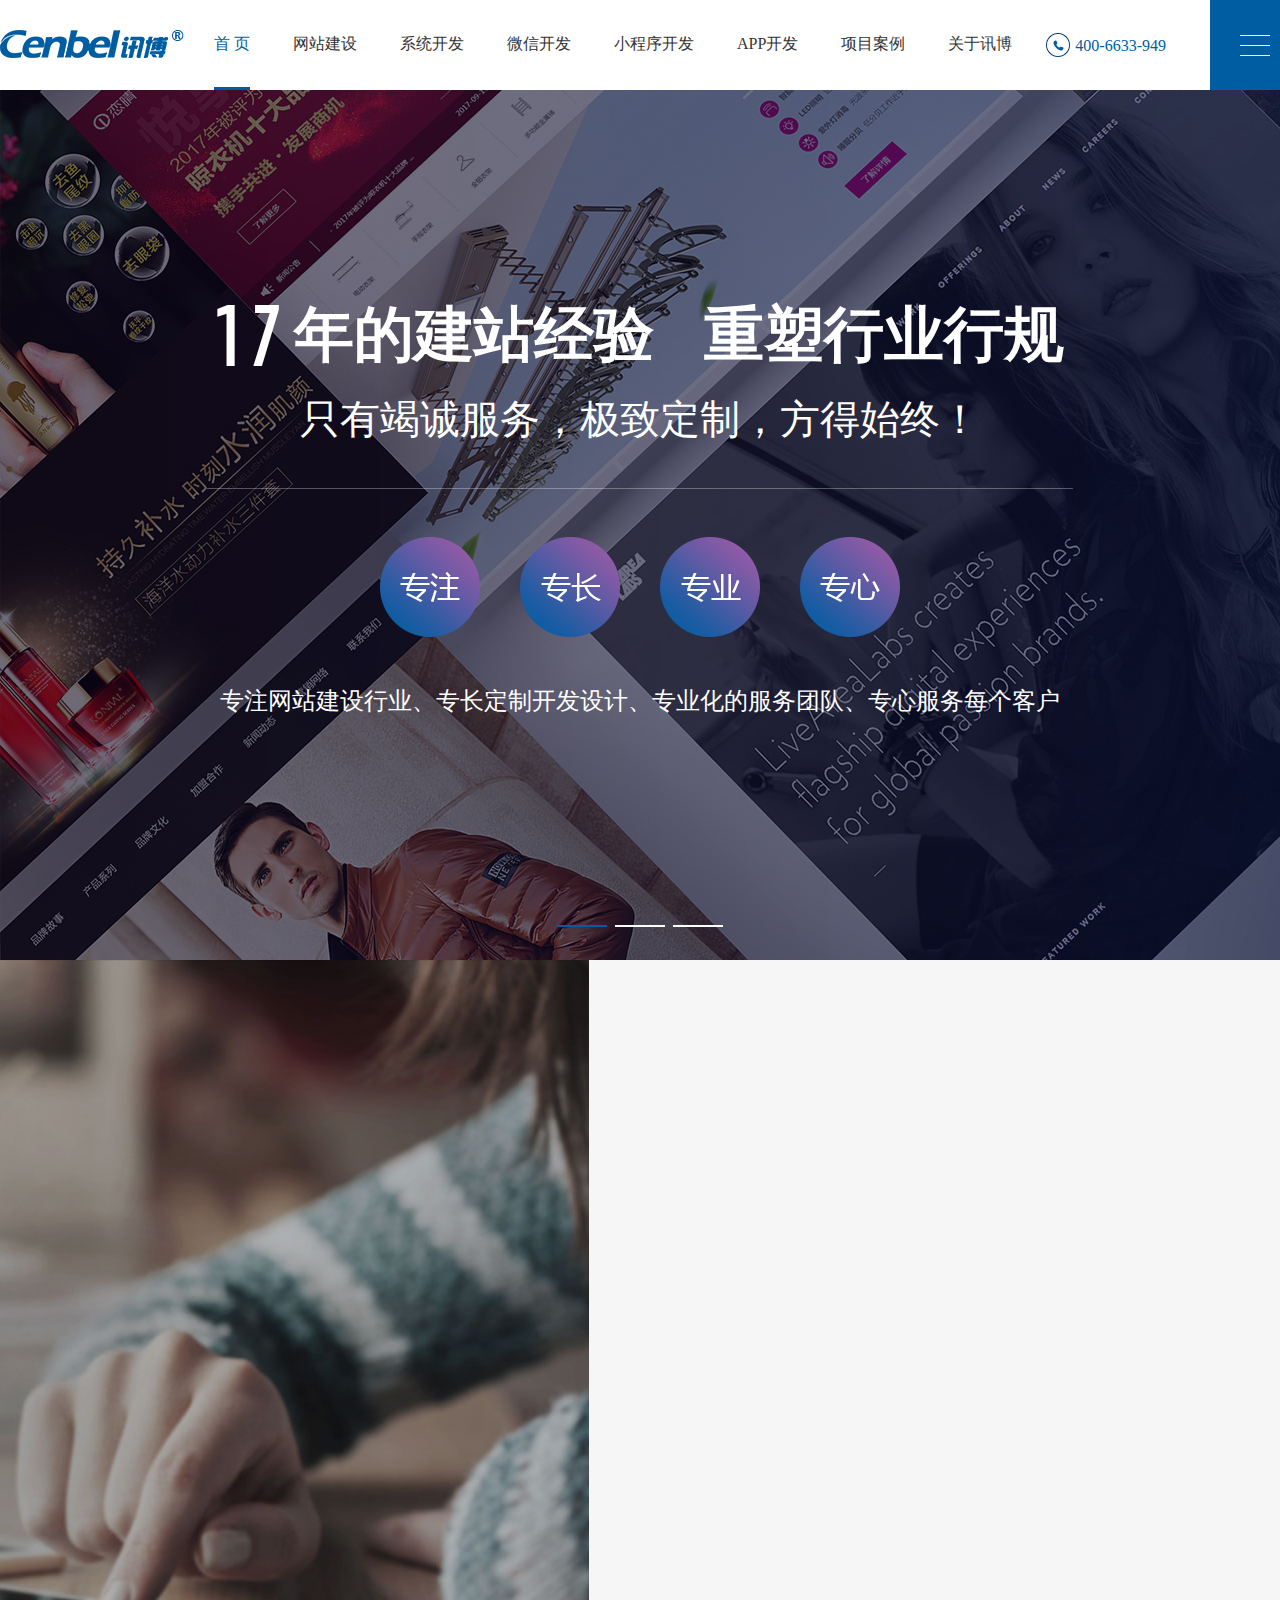
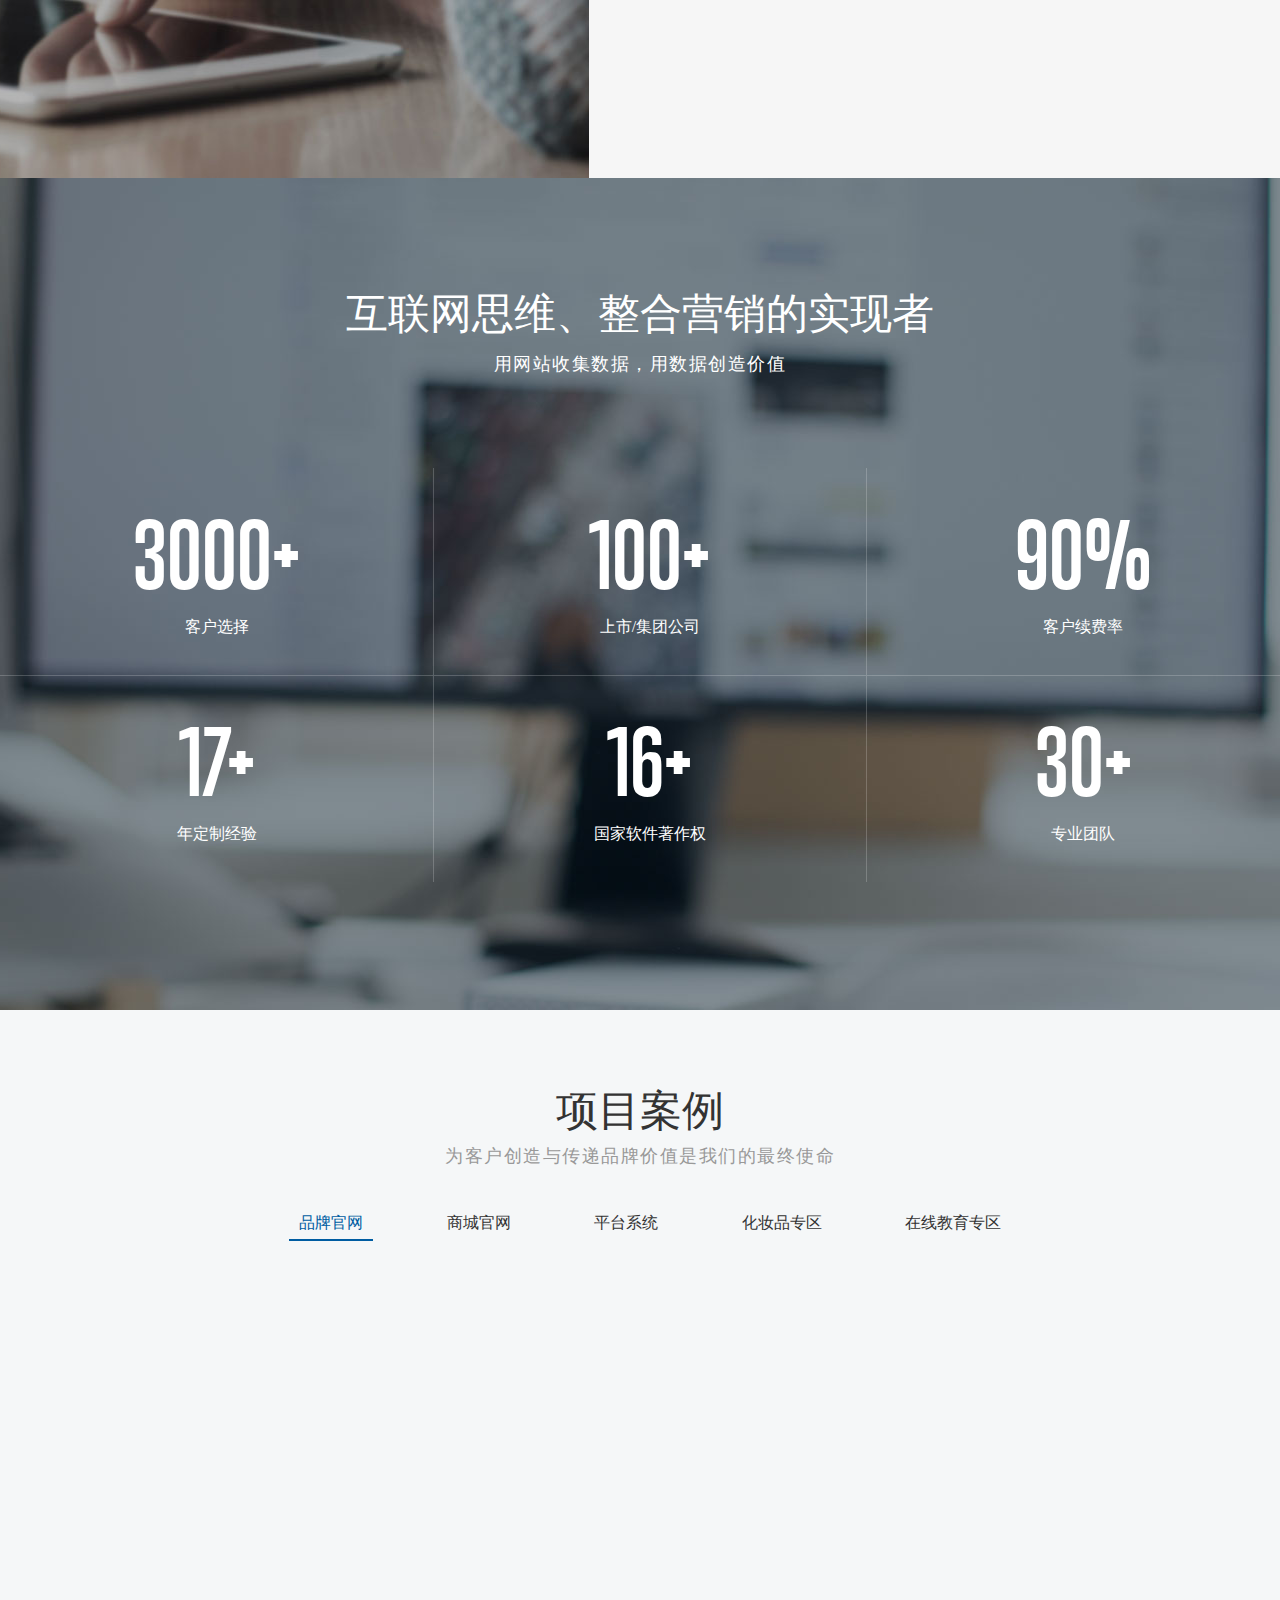
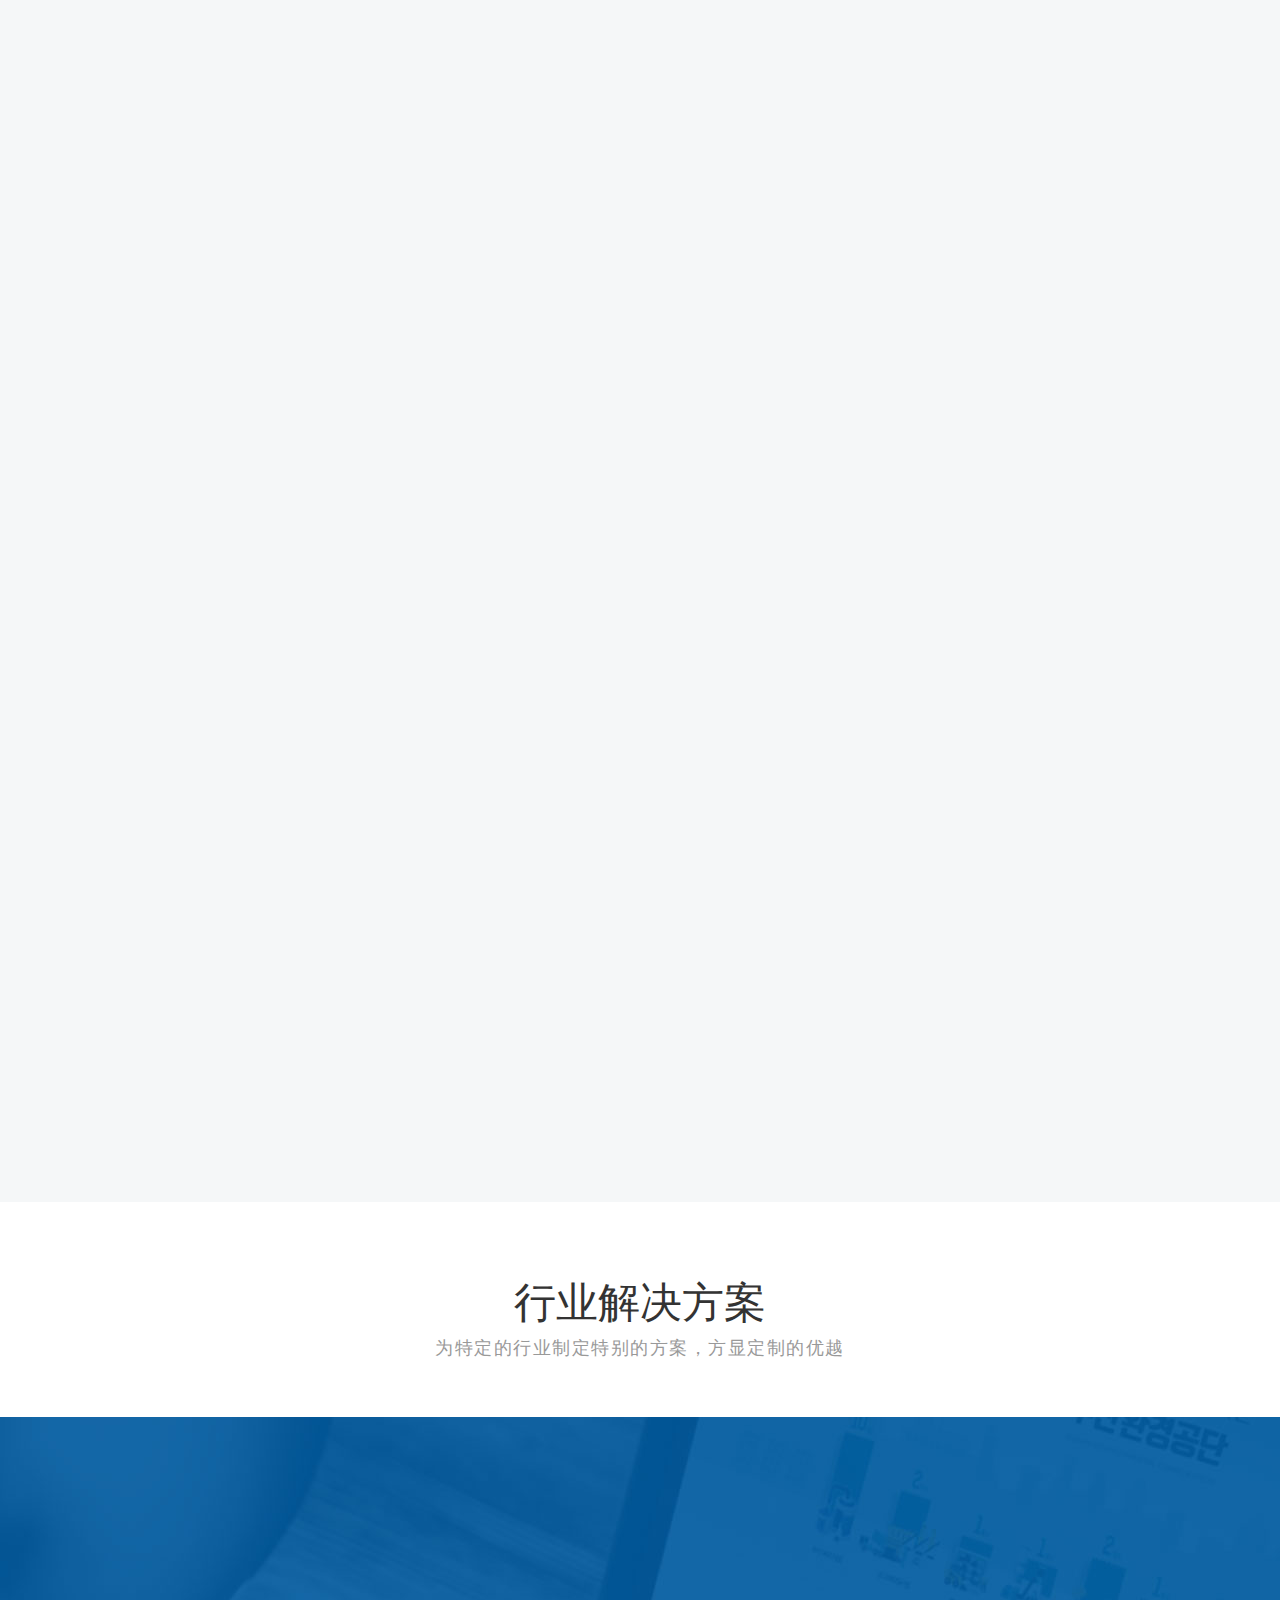
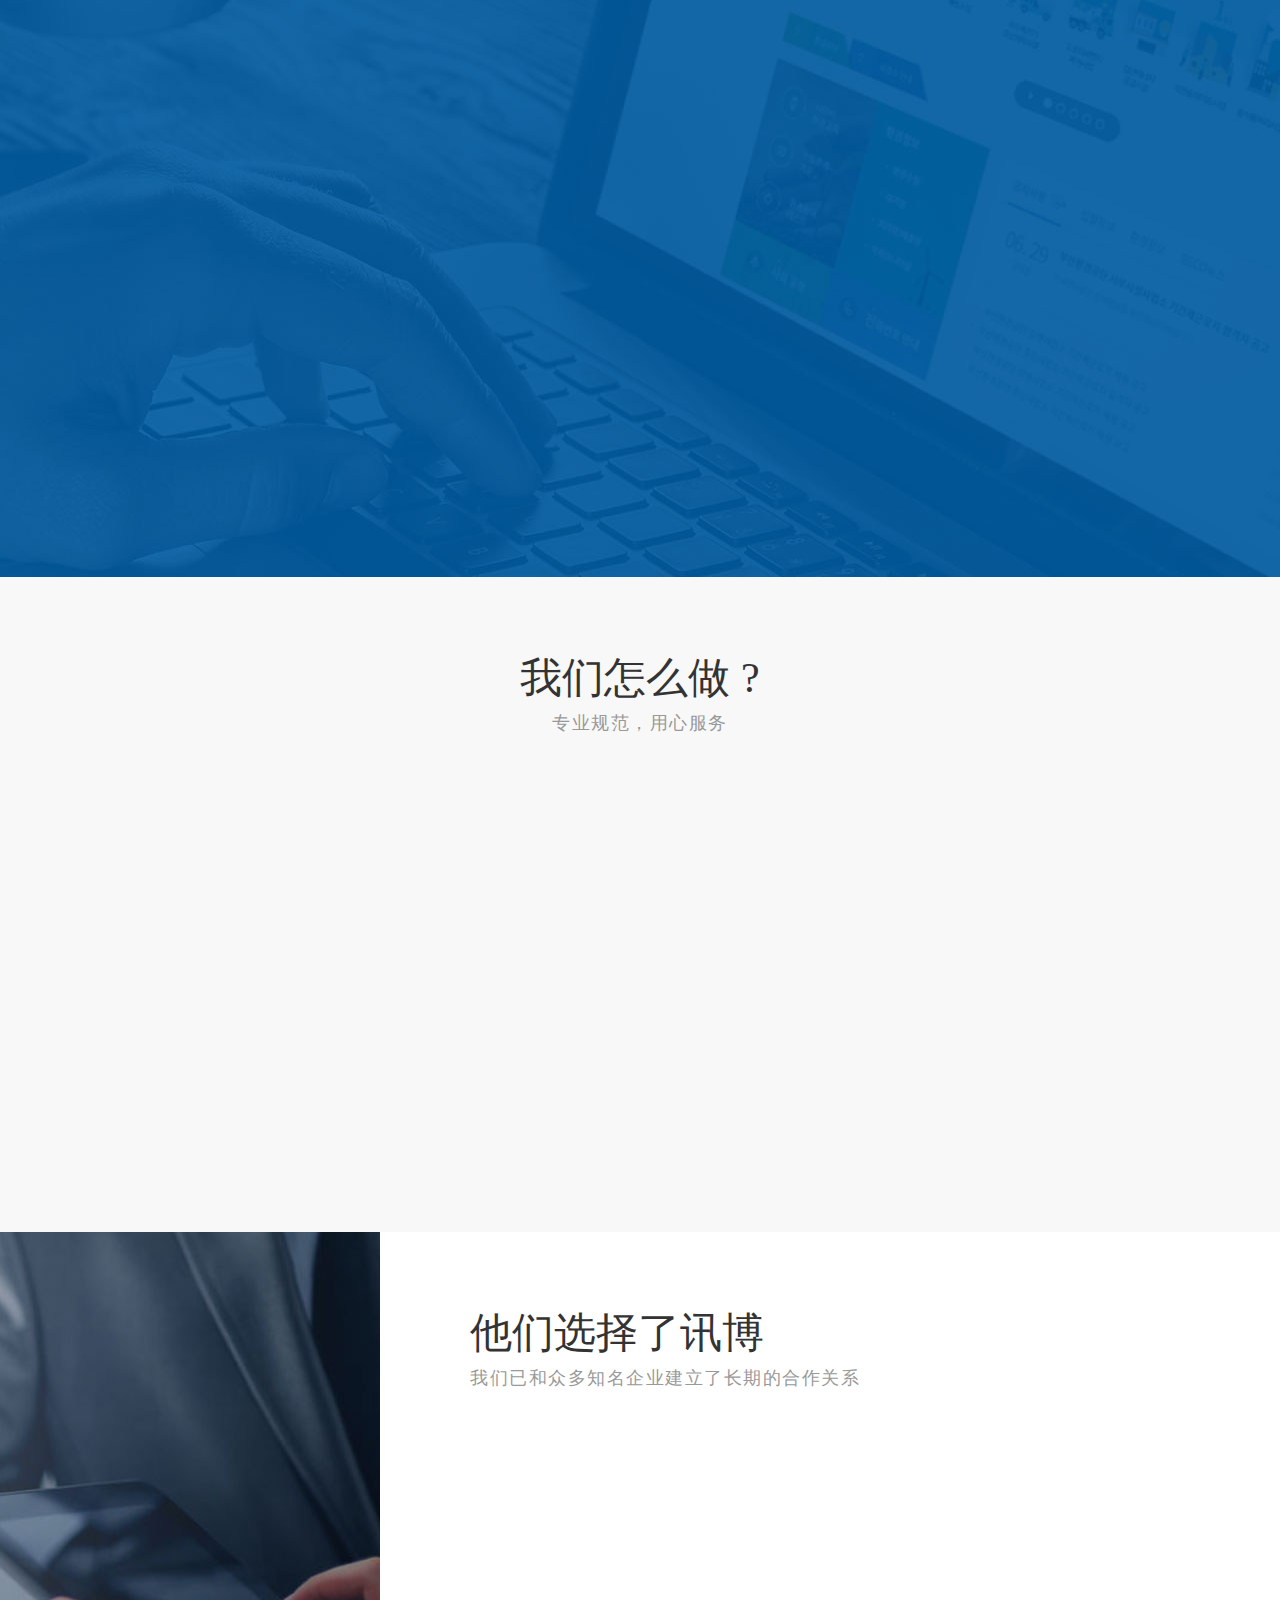
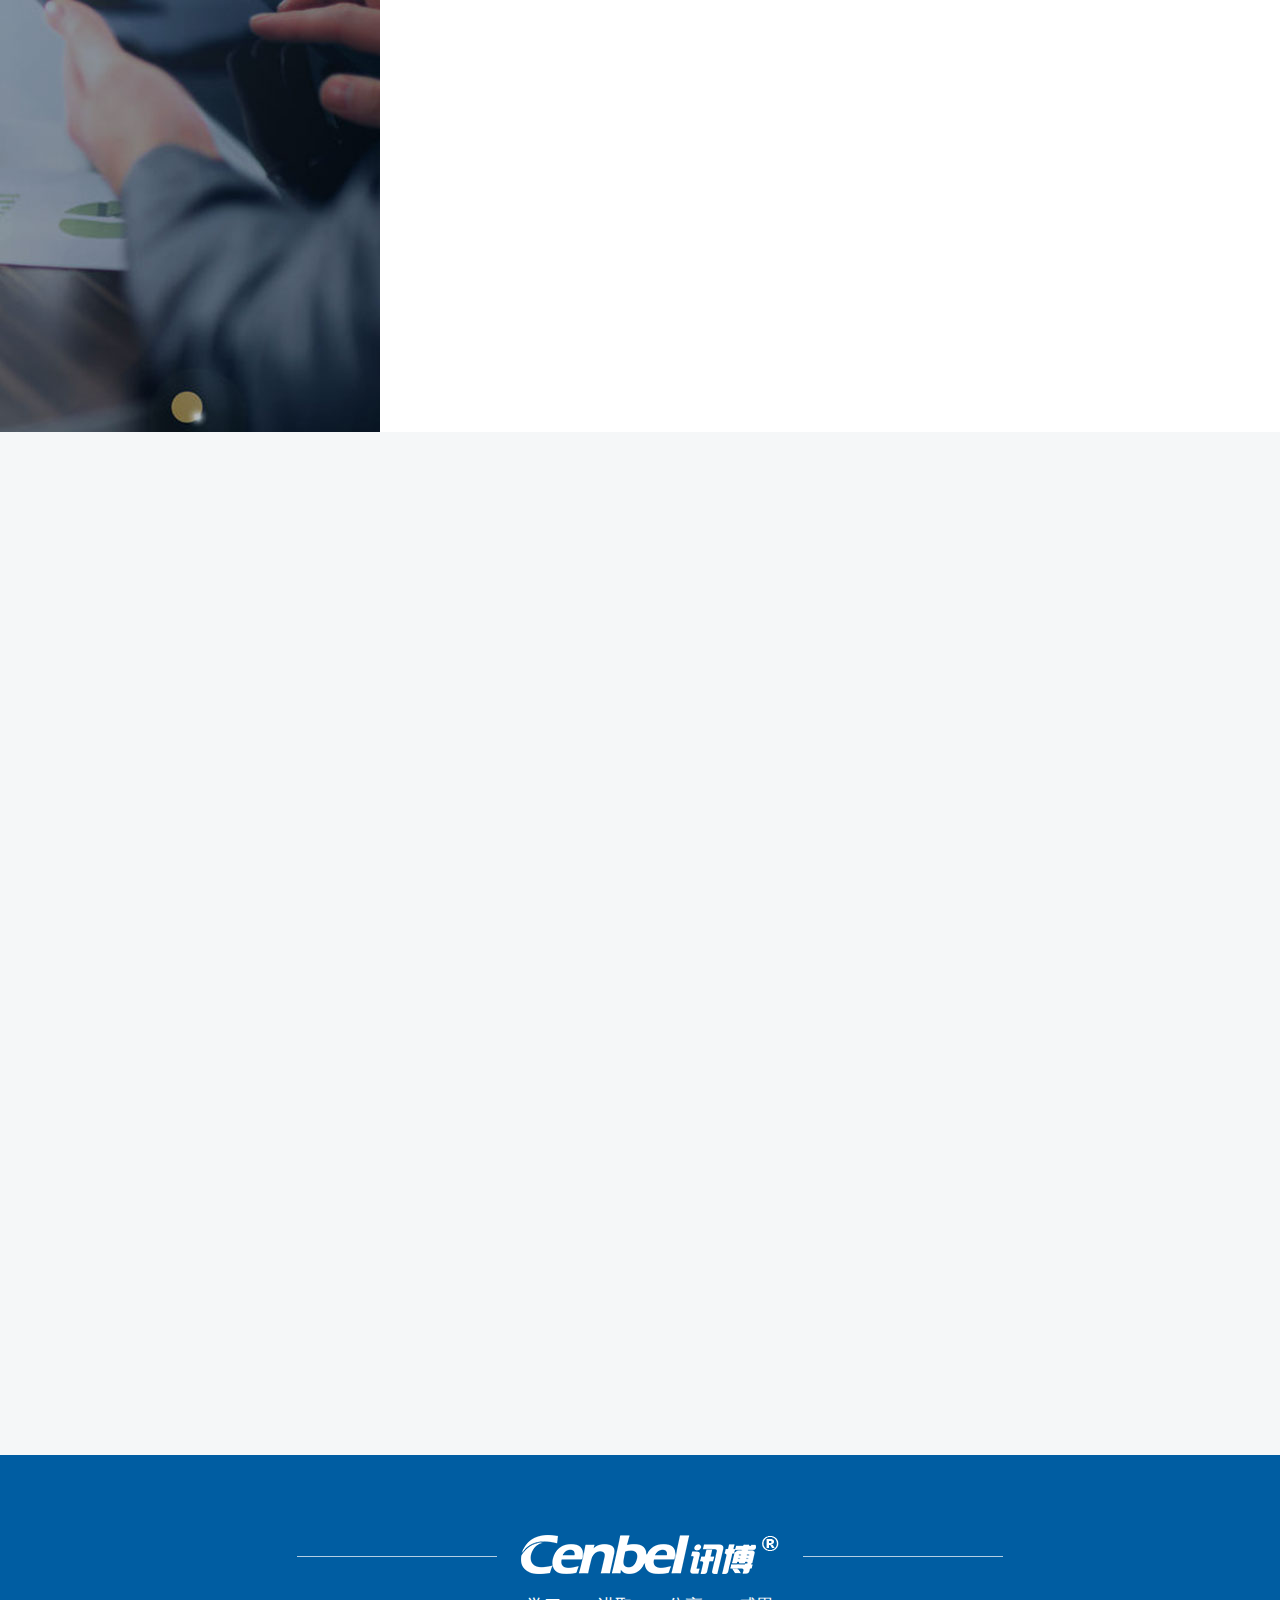
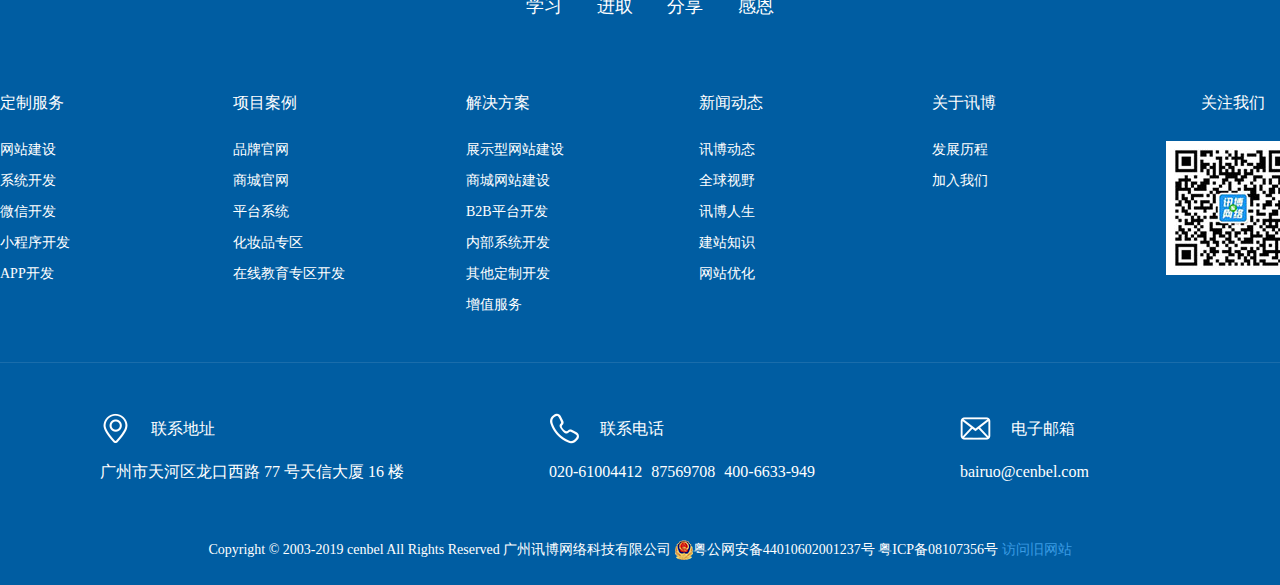
<file: index.html>
<!DOCTYPE html>
<html>
	<head>
		<meta charset="utf-8">
		<title></title>
		<link rel="stylesheet" type="text/css" href="css_2019/swiper.min.css" />
		<link rel="stylesheet" type="text/css" href="css_2019/animate.min.css" />
		<link rel="stylesheet" type="text/css" href="css_2019/aos.css" />
		<link rel="stylesheet" type="text/css" href="css_2019/base.css" />
		<link rel="stylesheet" type="text/css" href="css_2019/index.css" />
	</head>
	<body>
		<!--頭部  -->
		<div class="header">
			<div class="w1300 clearfix">
				<a href="index.html" class="logo"><img src="img_2019/logo.png"></a>
				<ul class="nav">
					<li><a href="" class="active">首 页</a></li>
					<li><a href="">网站建设</a></li>
					<li><a href="">系统开发</a></li>
					<li><a href="">微信开发</a></li>
					<li><a href="">小程序开发</a></li>
					<li><a href="">APP开发</a></li>
					<li><a href="">项目案例</a></li>
					<li><a href="">关于讯博</a></li>
					<li class="tel"><img src="img_2019/tel.png"><span class="ml5">400-6633-949</span></li>
				</ul>
				<div class="dropdown-menu">
					<a href="javascript:;" class="menubtn"></a>
					<div class="dropdown-menu-wrap clearfix">
						<div>
							<p class="ft18">解决方案</p>
							<ul class="clearfix">
								<li class="w50"><a href="">展示型网站</a></li>
								<li class="w50"><a href="">商城网站建设</a></li>
								<li class="w50"><a href="">B2B平台开发</a></li>
								<li class="w50"><a href="">在线教育平台开发</a></li>
							</ul>
							<p class="ft18">新闻动态</p>
							<ul class="clearfix">
								<li class="w33"><a href="">讯博动态</a></li>
								<li class="w33 text-center"><a href="">全球视野</a></li>
								<li class="w33 text-right"><a href="">讯博人生</a></li>
								<li class="w33"><a href="">建站知识</a></li>
								<li class="w33 text-center"><a href="">网站优化</a></li>
							</ul>
						</div>
						<div>
							<p class="ft18">解决方案</p>
							<ul class="clearfix">
								<li class="w50"><a href="">展示型网站</a></li>
								<li class="w50"><a href="">商城网站建设</a></li>
								<li class="w50"><a href="">B2B平台开发</a></li>
								<li class="w50"><a href="">在线教育平台开发</a></li>
							</ul>
							<p class="ft18">新闻动态</p>
							<ul class="clearfix">
								<li class="w33"><a href="">讯博动态</a></li>
								<li class="w33 text-center"><a href="">全球视野</a></li>
								<li class="w33 text-right"><a href="">讯博人生</a></li>
								<li class="w33"><a href="">建站知识</a></li>
								<li class="w33 text-center"><a href="">网站优化</a></li>
							</ul>
						</div>
						<div>
							<p class="ft18">解决方案</p>
							<ul class="clearfix">
								<li class="w50"><a href="">展示型网站</a></li>
								<li class="w50"><a href="">商城网站建设</a></li>
								<li class="w50"><a href="">B2B平台开发</a></li>
								<li class="w50"><a href="">在线教育平台开发</a></li>
							</ul>
							<p class="ft18">新闻动态</p>
							<ul class="clearfix">
								<li class="w33"><a href="">讯博动态</a></li>
								<li class="w33 text-center"><a href="">全球视野</a></li>
								<li class="w33 text-right"><a href="">讯博人生</a></li>
								<li class="w33"><a href="">建站知识</a></li>
								<li class="w33 text-center"><a href="">网站优化</a></li>
							</ul>
						</div>
					</div>
				</div>
			</div>
		</div>
		<!-- banner -->
		<div class="banner">
			<div class="swiper-container">
				<div class="swiper-wrapper">
					<div class="swiper-slide swiper-slide1">
						<div class="imgbox"><img src="css_2019/bg.jpg"></div>
						<div class="txt">
							<h4 class="ani" swiper-animate-effect="fadeInLeft" swiper-animate-duration="0.5s" swiper-animate-delay="0.2s">
								<!-- <img src="img_2019/demo/subbanner.png"> -->
								<span class="num">17</span><span>年的建站经验</span><span style="margin-left: 50px;">重塑行业行规</span>
							</h4>
							<div class="ani" swiper-animate-effect="fadeInLeft" swiper-animate-duration="0.5s" swiper-animate-delay="0.3s">
								只有竭诚服务，极致定制，方得始终！
							</div>
							<div class="line ani" swiper-animate-effect="fadeInLeft" swiper-animate-duration="0.5s" swiper-animate-delay="0.3s"></div>
							<img src="img_2019/subimg2.png" class="ani" swiper-animate-effect="fadeInLeft" swiper-animate-duration="0.5s"
							 swiper-animate-delay="0.3s">
							<p class="ani" swiper-animate-effect="fadeInLeft" swiper-animate-duration="0.5s" swiper-animate-delay="0.3s">专注网站建设行业、专长定制开发设计、专业化的服务团队、专心服务每个客户</p>
						</div>
					</div>
					<div class="swiper-slide swiper-slide2" style="background-image: url(img_2019/banner2.jpg);">
						<div class="txt">
							<div class=" ani" swiper-animate-effect="fadeInRight" swiper-animate-duration="0.8s" swiper-animate-delay="0.1s">
								<p><span class="num">3000+</span><span>家优质客户</span></p>
								<p class="mt30"><span class="num">10</span><span>年相伴</span></p>
							</div>
						</div>
					</div>
					<div class="swiper-slide swiper-slide3" style="background-image: url(img_2019/banner3.jpg);">
						<div class="imgbox">
							<img src="img_2019/sub1.png" alt="" class="img1"><img src="img_2019/sub2.png" alt="" class="img2">
						</div>
						<div class="txt">
							<div class=" ani" swiper-animate-effect="fadeInDown" swiper-animate-duration="0.5s" swiper-animate-delay="0.1s">
								<p>积极拥抱新技术</p>
								<p style="font-size: 60px; font-weight: bold;margin-top: 20px;">探索新领域</p>
								<div class="border"></div>
								<p>深耕垂直领域解决方案</p>
								<p style="font-size: 20px;" class="mt15">展示型网站建设、B2B供需平台开发、在线教育平台开发…</p>
							</div>
						</div>
					</div>
				</div>
				<!-- 如果需要分页器 -->
				<div class="swiper-pagination"></div>

			</div>

		</div>
		<!-- 我们能做什么 -->
		<section class="part1 part">
			<div class="imgbox">
				<div aos="fade-right">
					<img src="img_2019/img1.png" alt=""></div>
			</div>
			<div class="txtbox" aos="fade-left">
				<div class="title">我们能做什么 ?</div>
				<div class="subtitle">只要你想得到，我们就能帮你实现</div>
				<div class="tab">
					<div class="tab-hd clearfix">
						<ul>
							<li class="tab-link"><a href="javascript:;" class="active">网站建设</a></li>
							<li class="tab-link"><a href="javascript:;">系统开发</a></li>
							<li class="tab-link"><a href="javascript:;">微信开发</a></li>
							<li class="tab-link"><a href="javascript:;">小程序开发</a></li>
							<li class="tab-link"><a href="javascript:;">APP开发</a></li>
						</ul>
					</div>
					<div class="tab-bd">
						<div class="tab-item">
							<ul class="clearfix">
								<li><a href="">
										<div><i class="icon1"></i>
											<p>官网建设</p>
										</div>
									</a></li>
								<li><a href="">
										<div><i class="icon2"></i>
											<p>品牌网站</p>
										</div>
									</a></li>
								<li><a href="">
										<div><i class="icon3"></i>
											<p>外贸网站</p>
										</div>
									</a></li>
								<li><a href="">
										<div><i class="icon4"></i>
											<p>商城建设</p>
										</div>
									</a></li>
							</ul>
							<ul class="clearfix">
								<li><a href="">
										<div><i class="icon5"></i>
											<p>供求网站</p>
										</div>
									</a></li>
								<li><a href="">
										<div><i class="icon6"></i>
											<p>视频网站</p>
										</div>
									</a></li>
								<li><a href="">
										<div><i class="icon7"></i>
											<p>在线教育</p>
										</div>
									</a></li>
								<li><a href="">
										<div><i class="icon8"></i>
											<p>社区网站</p>
										</div>
									</a></li>
							</ul>
							<ul class="clearfix">
								<li><a href="">
										<div><i class="icon9"></i>
											<p>门户网站</p>
										</div>
									</a></li>
								<li><a href="">
										<div><i class="icon10"></i>
											<p>众筹网站</p>
										</div>
									</a></li>
								<li><a href="">
										<div><i class="icon11"></i>
											<p>云购网站</p>
										</div>
									</a></li>
								<li><a href="">
										<div><i class="icon12"></i></div>
									</a></li>
							</ul>

						</div>
						<div class="tab-item">hhh</div>
					</div>
				</div>
			</div>
		</section>
		<!-- 互联网思维、整合营销的实现者 -->
		<section class="part2 part">
			<div class="title">互联网思维、整合营销的实现者</div>
			<div class="subtitle">用网站收集数据，用数据创造价值</div>
			<div class="countuplist clearfix w1300">
				<div class="countup-item flex flex-align-center">
					<div>
						<p class="num"><span id="num1" data-num="3000">3000</span>+</p>
						<p>客户选择</p>
					</div>
				</div>
				<div class="countup-item  flex flex-align-center">
					<div>
						<p class="num"><span id="num2" data-num="100">100</span>+</p>
						<p>上市/集团公司</p><strong></strong>
					</div>
				</div>
				<div class="countup-item  flex flex-align-center">
					<div>
						<p class="num"><span id="num3" data-num="90">90</span>%</p>
						<p>客户续费率</p>
					</div>
				</div>
				<div class="countup-item  flex flex-align-center">
					<div>
						<p class="num"><span id="num4" data-num="17">17</span>+</p>
						<p>年定制经验</p>
					</div>
				</div>
				<div class="countup-item  flex flex-align-center">
					<div>
						<p class="num"><span id="num5" data-num="16">16</span>+</p>
						<p>国家软件著作权</p>
					</div>
				</div>
				<div class="countup-item  flex flex-align-center">
					<div>
						<p class="num"><span id="num6" data-num="30">30</span>+</p>
						<p>专业团队</p>
					</div>
				</div>

			</div>
		</section>
		<!-- 项目案例 -->
		<section class="part3 part">
			<div class="title">项目案例</div>
			<div class="subtitle">为客户创造与传递品牌价值是我们的最终使命</div>
			<div class="w1300 ">
				<div class="tab">
					<div class="tab-hd">
						<ul>
							<li class="tab-link"><a href="javascript:;" class="active">品牌官网 </a></li>
							<li class="tab-link"><a href="javascript:;">商城官网</a></li>
							<li class="tab-link"><a href="javascript:;">平台系统</a></li>
							<li class="tab-link"><a href="javascript:;">化妆品专区</a></li>
							<li class="tab-link"><a href="javascript:;">在线教育专区</a></li>
						</ul>
					</div>
					<div class="tab-bd mt60">
						<div class="caselist tab-item">
							<div class="clearfix" aos="fade-up" aos-delay="100">

								<a href="#" class="case-item case-item-lg">
									<div class="imgbox"><img src="img_2019/demo/img3.jpg"></div>
									<div class="titlebox">
										<div class="name">蓝品优沐</div>
										<div class="tag">品牌官网设计</div>
									</div>
									<div class="show">
										<div><img src="img_2019/show.png">
											<p>点击查看</p>
										</div>
									</div>
								</a>
								<a href="#" class="case-item">
									<div class="imgbox"><img src="img_2019/demo/img4.jpg"></div>
									<div class="titlebox">
										<div class="name">碧桂园</div>
										<div class="tag">房地产 / 品牌官网设计</div>
									</div>
									<div class="show">
										<div><img src="img_2019/show.png">
											<p>点击查看</p>
										</div>
									</div>
								</a>
								<a href="#" class="case-item">
									<div class="imgbox"><img src="img_2019/demo/img5.jpg"></div>
									<div class="titlebox">
										<div class="name">自然堂</div>
										<div class="tag">化妆品网站设计</div>
									</div>
									<div class="show">
										<div><img src="img_2019/show.png">
											<p>点击查看</p>
										</div>
									</div>
								</a>
							</div>
							<div class="clearfix mt30">
								<a href="#" class="case-item" aos="fade-left" aos-delay="300">
									<div class="imgbox"><img src="img_2019/demo/img6.jpg"></div>
									<div class="titlebox">
										<div class="name">广州美院</div>
										<div class="tag">大学生工业设计大赛</div>
									</div>
									<div class="show">
										<div><img src="img_2019/show.png">
											<p>点击查看</p>
										</div>
									</div>
								</a>
								<a href="#" class="case-item" aos="fade-left" aos-delay="400">
									<div class="imgbox"><img src="img_2019/demo/img7.jpg"></div>
									<div class="titlebox">
										<div class="name">基岩财富</div>
										<div class="tag">集团官网设计</div>
									</div>
									<div class="show">
										<div><img src="img_2019/show.png">
											<p>点击查看</p>
										</div>
									</div>
								</a>
								<a href="#" class="case-item" aos="fade-left" aos-delay="500">
									<div class="imgbox"><img src="img_2019/demo/img8.jpg"></div>
									<div class="titlebox">
										<div class="name">泛华金融集团</div>
										<div class="tag">集团官网设计</div>
									</div>
									<div class="show">
										<div><img src="img_2019/show.png">
											<p>点击查看</p>
										</div>
									</div>
								</a>
								<a href="#" class="case-item" aos="fade-left" aos-delay="600">
									<div class="imgbox"><img src="img_2019/demo/img2.jpg"></div>
									<div class="titlebox">
										<div class="name">有喜化妆品</div>
										<div class="tag">化妆品品牌网站设计</div>
									</div>
									<div class="show">
										<div><img src="img_2019/show.png">
											<p>点击查看</p>
										</div>
									</div>
								</a>
							</div>
							<div class="mt15 clearfix" aos="fade-up" aos-delay="100">
								<a href="#" class="case-item">
									<div class="imgbox"><img src="img_2019/demo/img9.jpg"></div>
									<div class="titlebox">
										<div class="name">广州动物园</div>
										<div class="tag">园林、景观</div>
									</div>
									<div class="show">
										<div><img src="img_2019/show.png">
											<p>点击查看</p>
										</div>
									</div>
								</a>
								<a href="#" class="case-item">
									<div class="imgbox"><img src="img_2019/demo/img10.jpg"></div>
									<div class="titlebox">
										<div class="name">姿维雅化妆品</div>
										<div class="tag">化妆品网站设计</div>
									</div>
									<div class="show">
										<div><img src="img_2019/show.png">
											<p>点击查看</p>
										</div>
									</div>
								</a>
								<a href="#" class="case-item case-item-lg">
									<div class="imgbox"><img src="img_2019/demo/img11.jpg"></div>
									<div class="titlebox">
										<div class="name">希映传媒</div>
										<div class="tag">品牌官网设计</div>
									</div>
									<div class="show">
										<div><img src="img_2019/show.png">
											<p>点击查看</p>
										</div>
									</div>
								</a>
							</div>
							<div class="clearfix mt30">
								<a href="#" class="case-item" aos="fade-left" aos-delay="300">
									<div class="imgbox"><img src="img_2019/demo/img12.jpg"></div>
									<div class="titlebox">
										<div class="name">流花湖公园</div>
										<div class="tag">景观、公园</div>
									</div>
									<div class="show">
										<div><img src="img_2019/show.png">
											<p>点击查看</p>
										</div>
									</div>
								</a>
								<a href="#" class="case-item" aos="fade-left" aos-delay="400">
									<div class="imgbox"><img src="img_2019/demo/img13.jpg"></div>
									<div class="titlebox">
										<div class="name">润良贸易</div>
										<div class="tag">贸易网站设计</div>
									</div>
									<div class="show">
										<div><img src="img_2019/show.png">
											<p>点击查看</p>
										</div>
									</div>
								</a>
								<a href="#" class="case-item" aos="fade-left" aos-delay="500">
									<div class="imgbox"><img src="img_2019/demo/img14.jpg"></div>
									<div class="titlebox">
										<div class="name">画尔服饰</div>
										<div class="tag">服装网站</div>
									</div>
									<div class="show">
										<div><img src="img_2019/show.png">
											<p>点击查看</p>
										</div>
									</div>
								</a>
								<a href="#" class="case-item" aos="fade-left" aos-delay="600">
									<div class="imgbox"><img src="img_2019/demo/img15.jpg"></div>
									<div class="titlebox">
										<div class="name">寇年华化妆品</div>
										<div class="tag">化妆品品牌网站设计</div>
									</div>
									<div class="show">
										<div><img src="img_2019/show.png">
											<p>点击查看</p>
										</div>
									</div>
								</a>
							</div>
							<a href="" class="more mt15" aos="fade-up" aos-delay="100"><span>了解更多</span></a>
						</div>
						<div class="tab-item">hhh</div>
					</div>
				</div>
			</div>
		</section>
		<!-- 行业解决方案 -->
		<section class="part4 part">
			<div class="title">
				行业解决方案
			</div>
			<div class="subtitle">为特定的行业制定特别的方案，方显定制的优越</div>
			<div class="mt60">
				<div class="w1300 tab clearfix" aos="fade-up">
					<div class="tab-hd flex flex-align-center">
						<div><a href="javascript:;" class="active tab-link">展示型网站建设</a>
							<a href="javascript:;" class="tab-link">商城网站建设</a>
							<a href="javascript:;" class="tab-link">B2B平台开发</a>
							<a href="javascript:;" class="tab-link">在线教育平台开发</a>
							<a href="javascript:;" class="tab-link">定制开发</a></div>
					</div>
					<div class="tab-bd">
						<div class="tab-item">
							<div class="tab-item-title">展示型网站建设</div>
							<div class="tab-item-subtitle">重塑品牌形象，打造品牌内涵，传递品牌价值。全面对企业、客户、市场进行专业的分析和评估，策划出适宜企业自身特点的个性化企业网站建设方案，辅以一套特色的网站设计视觉效果，从而提出一个合适的形象定位。</div>
							<ul class="typelist flex flex-pack-justify">
								<li><a href=""><i class="icon1"></i>
										<p>企业官网</p>
									</a></li>
								<li><a href=""><i class="icon2"></i>
										<p>品牌网站</p>
									</a></li>
								<li><a href=""><i class="icon3"></i>
										<p>外贸网站</p>
									</a></li>
								<li><a href=""><i class="icon4"></i>
										<p>营销型网站</p>
									</a></li>
								<li><a href=""><i class="icon5"></i>
										<p>电商网站</p>
									</a></li>
								<li><a href=""><i class="icon6"></i>
										<p>多语言版本网站</p>
									</a></li>
								<li><a href=""><i class="icon7"></i>
										<p>微官网</p>
									</a></li>
								<li><a href=""><i class="icon8"></i>
										<p>小程序官网</p>
									</a></li>
								<li><a href=""><i class="icon9"></i>
										<p>宣传推广页</p>
									</a></li>
							</ul>
							<a href="" class="knowmore"><span>了解详情</span></a>
							<div class="tabcaselist">
								<h4>客户案例</h4>
								<a href="" class="animated"><img src="img_2019/demo/logo2.png"></a>
								<a href="" class="animated"><img src="img_2019/demo/logo3.png"></a>
								<a href="" class="animated"><img src="img_2019/demo/logo4.png"></a>
							</div>
						</div>
						<div class="tab-item">123</div>
					</div>
				</div>
			</div>
		</section>
		<!-- 我们怎么做 -->
		<section class="part part5">
			<div class="title">
				我们怎么做 ?
			</div>
			<div class="subtitle">专业规范，用心服务</div>
			<div class="w1300 clearfix mt60">
				<div class="modbox-item active" aos="fade-left" aos-delay="300">
					<div class="leftpart">
						<div class="no">01</div>
						<i class="icon1"></i>
						<p>沟通与签约</p>
					</div>
					<div class="rightpart flex flex-align-center">
						<div> <a href=""><i></i><span>需求沟通</span></a>
							<a href=""><i></i><span>签订合同</span></a>
							<a href=""><i></i><span>项目启动</span></a></div>
					</div>
				</div>
				<div class="modbox-item" aos="fade-left" aos-delay="400">
					<div class="leftpart">
						<div class="no">02</div>
						<i class="icon2"></i>
						<p>设计与开发</p>
					</div>
					<div class="rightpart flex flex-align-center">
						<div> <a href=""><i></i><span>需求沟通</span></a>
							<a href=""><i></i><span>签订合同</span></a>
							<a href=""><i></i><span>项目启动</span></a></div>
					</div>
				</div>
				<div class="modbox-item" aos="fade-left" aos-delay="500">
					<div class="leftpart">
						<div class="no">03</div>
						<i class="icon3"></i>
						<p>整合与测试</p>
					</div>
					<div class="rightpart flex flex-align-center">
						<div> <a href=""><i></i><span>需求沟通</span></a>
							<a href=""><i></i><span>签订合同</span></a>
							<a href=""><i></i><span>项目启动</span></a></div>
					</div>
				</div>
				<div class="modbox-item" aos="fade-left" aos-delay="600">
					<div class="leftpart">
						<div class="no">04</div>
						<i class="icon4"></i>
						<p>上线与售后</p>
					</div>
					<div class="rightpart flex flex-align-center">
						<div> <a href=""><i></i><span>需求沟通</span></a>
							<a href=""><i></i><span>签订合同</span></a>
							<a href=""><i></i><span>项目启动</span></a></div>
					</div>
				</div>
			</div>
		</section>
		<!-- 客户 -->
		<section class="part6 part">
			<div class="title">他们选择了讯博</div>
			<div class="subtitle">
				我们已和众多知名企业建立了长期的合作关系
			</div>
			<div class="bgimg"><img src="img_2019/bg3.jpg"></div>
			<div class="w1300 clearfix" aos="fade-up">
				<div class="tab-hd">
					<div class="flex flex-align-center">
						<div class="center">
							<div class="num">17+</div>
							<p>十七年互联网定制经验</p>
						</div>
					</div>
					<div class="flex flex-align-center">
						<div>
							<p>3000+ 优质客户
							</p>
							<p>10+ 年相伴</p>
							<p class="mt30">在这里，我们
							</p>
							<p>期待与你同行</p>
						</div>
					</div>
				</div>
				<div class="tab-bd">
					<ul class="clearfix">
						<li><a href=""><i style="background-image: url(img_2019/demo/logo.png);"></i></a></li>
						<li><a href=""><i style="background-image: url(img_2019/demo/logo5.png);"></i></a></li>
						<li><a href=""><i style="background-image: url(img_2019/demo/logo6.png);"></i></a></li>
						<li><a href=""><i style="background-image: url(img_2019/demo/logo7.png);"></i></a></li>
						<li><a href=""><i style="background-image: url(img_2019/demo/logo8.png);"></i></a></li>
						<li><a href=""><i style="background-image: url(img_2019/demo/logo9.png);"></i></a></li>
						<li><a href=""><i style="background-image: url(img_2019/demo/logo10.png);"></i></a></li>
						<li><a href=""><i style="background-image: url(img_2019/demo/logo11.png);"></i></a></li>
						<li><a href=""><i style="background-image: url(img_2019/demo/logo12.png);"></i></a></li>
						<li><a href=""><i style="background-image: url(img_2019/demo/logo13.png);"></i></a></li>
						<li><a href=""><i style="background-image: url(img_2019/demo/logo14.png);"></i></a></li>
						<li><a href=""><i style="background-image: url(img_2019/demo/logo15.png);"></i></a></li>
						<li><a href=""><i style="background-image: url(img_2019/demo/logo16.png);"></i></a></li>
						<li><a href=""><i style="background-image: url(img_2019/demo/logo17.png);"></i></a></li>
						<li><a href=""><i style="background-image: url(img_2019/demo/logo18.png);"></i></a></li>
						<li><a href=""><i style="background-image: url(img_2019/demo/logo19.png);"></i></a></li>
						<li><a href=""><i style="background-image: url(img_2019/demo/logo20.png);"></i></a></li>
						<li><a href=""><i style="background-image: url(img_2019/demo/logo21.png);"></i></a></li>
						<li><a href=""><i style="background-image: url(img_2019/demo/logo22.png);"></i></a></li>
						<li><a href=""><i style="background-image: url(img_2019/demo/logo23.png);"></i></a></li>
					</ul>
				</div>
			</div>
		</section>
		<!-- 新闻 -->
		<section class="part7 part">
			<div class="title" aos="fade-up" aos-delay="100">新闻动态</div>
			<div class="w1300">
				<div class="tab">
					<div class="tab-hd" aos="fade-up" aos-delay="100">
						<ul>
							<li class="tab-link"><a href="javascript:;" class="active">讯博动态 </a></li>
							<li class="tab-link"><a href="javascript:;">全球视野</a></li>
							<li class="tab-link"><a href="javascript:;">讯博人生</a></li>
							<li class="tab-link"><a href="javascript:;">建站知识</a></li>
							<li class="tab-link"><a href="javascript:;">网站优化</a></li>
						</ul>
					</div>
					<div class="tab-bd mt60">
						<div class="tab-item">
							<ul class="clearfix">
								<li aos="fade-up" aos-delay="100"><a href="">
										<div>
											<div class="time">2019-03-15</div>
											<div class="newsinfo clearfix">
												<img src="img_2019/demo/img1.jpg" alt="">
												<div class="name">【签单】我司与广东恋晴签订恋情、朗迪士两个品牌网站升级协议！</div>
											</div>
											<div class="des">广州福纳新材料科技有限公司，简称福纳新材料，隶属于富勒烯制造商—厦门福纳新材料科技有限公司，是厦门福纳新材料科技有限公司旗下专注于...</div>
										</div>
									</a></li>
								<li aos="fade-up" aos-delay="100"><a href="">
										<div>
											<div class="time">2019-03-15</div>
											<div class="newsinfo clearfix">
												<img src="img_2019/demo/img1.jpg" alt="">
												<div class="name">【签单】我司与广东恋晴签订恋情、朗迪士两个品牌网站升级协议！</div>
											</div>
											<div class="des">广州福纳新材料科技有限公司，简称福纳新材料，隶属于富勒烯制造商—厦门福纳新材料科技有限公司，是厦门福纳新材料科技有限公司旗下专注于...</div>
										</div>
									</a></li>
								<li aos="fade-up" aos-delay="100"><a href="">
										<div>
											<div class="time">2019-03-15</div>
											<div class="newsinfo clearfix">
												<img src="img_2019/demo/img1.jpg" alt="">
												<div class="name">【签单】我司与广东恋晴签订恋情、朗迪士两个品牌网站升级协议！</div>
											</div>
											<div class="des">广州福纳新材料科技有限公司，简称福纳新材料，隶属于富勒烯制造商—厦门福纳新材料科技有限公司，是厦门福纳新材料科技有限公司旗下专注于...</div>
										</div>
									</a></li>
								<li aos="fade-up" aos-delay="100"><a href="">
										<div>
											<div class="time">2019-03-15</div>
											<div class="newsinfo clearfix">
												<img src="img_2019/demo/img1.jpg" alt="">
												<div class="name">【签单】我司与广东恋晴签订恋情、朗迪士两个品牌网站升级协议！</div>
											</div>
											<div class="des">广州福纳新材料科技有限公司，简称福纳新材料，隶属于富勒烯制造商—厦门福纳新材料科技有限公司，是厦门福纳新材料科技有限公司旗下专注于...</div>
										</div>
									</a></li>
							</ul>
							<a href="" class="more mt60" aos="fade-up" aos-delay="100"><span>了解更多</span></a>
						</div>
						<div class="tab-item">113</div>
					</div>
				</div>
			</div>
		</section>
		<!-- footer -->
		<div class="footer">
			<div class="w1300">
				<div class="logo"><a href=""><img src="img_2019/logo2.png" alt=""></a>
					<p><span>学习</span>
						<span>进取</span>
						<span>分享</span>
						<span>感恩</span>
					</p>
				</div>
				<div class="linklist clearfix">
					<dl><dt>定制服务</dt>
						<dd><a href="">网站建设</a></dd>
						<dd><a href="">系统开发</a></dd>
						<dd><a href="">微信开发</a></dd>
						<dd><a href="">小程序开发</a></dd>
						<dd><a href="">APP开发</a></dd>
					</dl>
					<dl><dt>项目案例</dt>
						<dd><a href="">品牌官网</a></dd>
						<dd><a href="">商城官网</a></dd>
						<dd><a href="">平台系统</a></dd>
						<dd><a href="">化妆品专区</a></dd>
						<dd><a href="">在线教育专区开发</a></dd>
					</dl>
					<dl><dt>解决方案</dt>
						<dd><a href="">展示型网站建设</a></dd>
						<dd><a href="">商城网站建设</a></dd>
						<dd><a href="">B2B平台开发</a></dd>
						<dd><a href="">内部系统开发</a></dd>
						<dd><a href="">其他定制开发</a></dd>
						<dd><a href="">增值服务</a></dd>
					</dl>
					<dl><dt>新闻动态</dt>
						<dd><a href="">讯博动态</a></dd>
						<dd><a href="">全球视野</a></dd>
						<dd><a href="">讯博人生</a></dd>
						<dd><a href="">建站知识</a></dd>
						<dd><a href="">网站优化</a></dd>
					</dl>
					<dl><dt>关于讯博</dt>
						<dd><a href="">发展历程</a></dd>
						<dd><a href="">加入我们</a></dd>

					</dl>
					<dl><dt>关注我们</dt>
						<dd>
							<img src="img_2019/qr.jpg" alt="">
						</dd>
					</dl>
				</div>
				<ul class="company clearfix">
					<li>
						<p class="title"><i class="icon1"></i><span>联系地址</span></p>
						<p>广州市天河区龙口西路 77 号天信大厦 16 楼</p>
					</li>
					<li>
						<p class="title"><i class="icon2"></i><span>联系电话</span></p>
						<p><span>020-61004412</span> <span class="ml5">87569708</span> <span class="ml5"> 400-6633-949</span> </p>
					</li>
					<li>
						<p class="title"><i class="icon3"></i><span>电子邮箱</span></p>
						<p>bairuo@cenbel.com</p>
					</li>
				</ul>
			</div>
			<div class="copyright"><span>Copyright © 2003-2019 cenbel All Rights Reserved 广州讯博网络科技有限公司</span>
				<img src="img_2019/beianpng.png" alt=""><span>粤公网安备44010602001237号 粤ICP备08107356号 <a href="">访问旧网站</a></span></div>
		</div>
	</body>
</html>
<script src="js_2019/jquery.min.js" type="text/javascript" charset="utf-8"></script>
<script src="js_2019/swiper.min.js"></script>
<script src="js_2019/swiper.animate.min.js" type="text/javascript" charset="utf-8"></script>
<script src="js_2019/num.js" type="text/javascript" charset="utf-8"></script>
<script src="js_2019/aos.js" type="text/javascript" charset="utf-8"></script>
<script src="js_2019/index.js" type="text/javascript" charset="utf-8"></script>
<script type="text/javascript">
	AOS.init({
		easing: 'ease-out-expo',
		duration: 800,
		once: true,
		disable: window.innerWidth < 1024
	});
</script>
<script type="text/javascript">
	$(function() {
		var t = $(".part2");
		num(t);

		$('.part5 .modbox-item').hover(function() {
			$(this).addClass('active').siblings('.active').removeClass('active')
		});
		$('.tab .tab-hd .tab-link').hover(function() {
			$(this).closest('.tab-hd ').find('.active').removeClass('active');
			$(this).addClass('active');
			$(this).find('a').addClass('active');
			var index = $(this).index();
			$(this).closest('.tab').find('.tab-bd .tab-item').eq(index).show().siblings().hide();
		});
		$('.tabcaselist a').hover(function() {
			if (!$(this).hasClass('flipInX'))
				$(this).addClass('flipInX');
			var $me = $(this);
			setTimeout(function() {
				$me.removeClass('flipInX')
			}, 1000)
		});

		

// 		var bannerheight = $(window).width() / 1920 * 870;
// 		$('.banner .swiper-slide').height(bannerheight);
// 		$('.banner .swiper-slide.swiper-slide1 .txt').css({
// 			'top': ($(window).width() / 1920 * 205) + 'px'
// 		});
// 		$('.banner .swiper-slide.swiper-slide2 .txt').css({
// 			'top': ($(window).width() / 1920 * 260) + 'px'
// 		});
// 		$('.banner .swiper-slide.swiper-slide2 .txt').css({
// 			'top': ($(window).width() / 1920 * 245) + 'px'
// 		})
// 		$(window).resize(function() {
// 			var bannerheight = $(window).width() / 1920 * 870;
// 			$('.banner .swiper-slide').height(bannerheight);
// 			$('.banner .swiper-slide.swiper-slide1 .txt').css({
// 				'top': ($(window).width() / 1920 * 205) + 'px'
// 			});
// 			$('.banner .swiper-slide.swiper-slide2 .txt').css({
// 				'top': ($(window).width() / 1920 * 260) + 'px'
// 			});
// 			$('.banner .swiper-slide.swiper-slide2 .txt').css({
// 				'top': ($(window).width() / 1920 * 245) + 'px'
// 			});
// 		})
	});
	var swiper = new Swiper('.swiper-container', {
		loop: true,
		autoplay: {
			delay: 5000,
			disableOnInteraction: false,
		},
		pagination: {
			el: '.swiper-pagination',
			clickable: true
		},
		on: {
			init: function() {
				swiperAnimateCache(this); //隐藏动画元素 
				swiperAnimate(this); //初始化完成开始动画
				 this.slides.eq(this.activeIndex).addClass('active');
// 				$(this.slides.eq(this.activeIndex)).find('.imgbox').animate({
// 					'top': ($(window).width() / 1920 * -200) + 'px'
// 				}, 500)
			},
			slideChangeTransitionEnd: function() {
				swiperAnimate(this); //每个slide切换结束时也运行当前slide动画
				// $(this).addClass('active')
				if (this.realIndex == 0) {

				 this.slides.eq(this.activeIndex).addClass('active');
// 					$(this.slides.eq(this.activeIndex)).find('.imgbox').animate({
// 						'top': ($(window).width() / 1920 * -200) + 'px'
// 					}, 500)
				} else {
					 this.slides.removeClass('active');
// 					$('.swiper-container .swiper-slide').find('.imgbox').css({
// 						'top': 0
// 					})
				}
			}
		}
	});
</script>
</file>
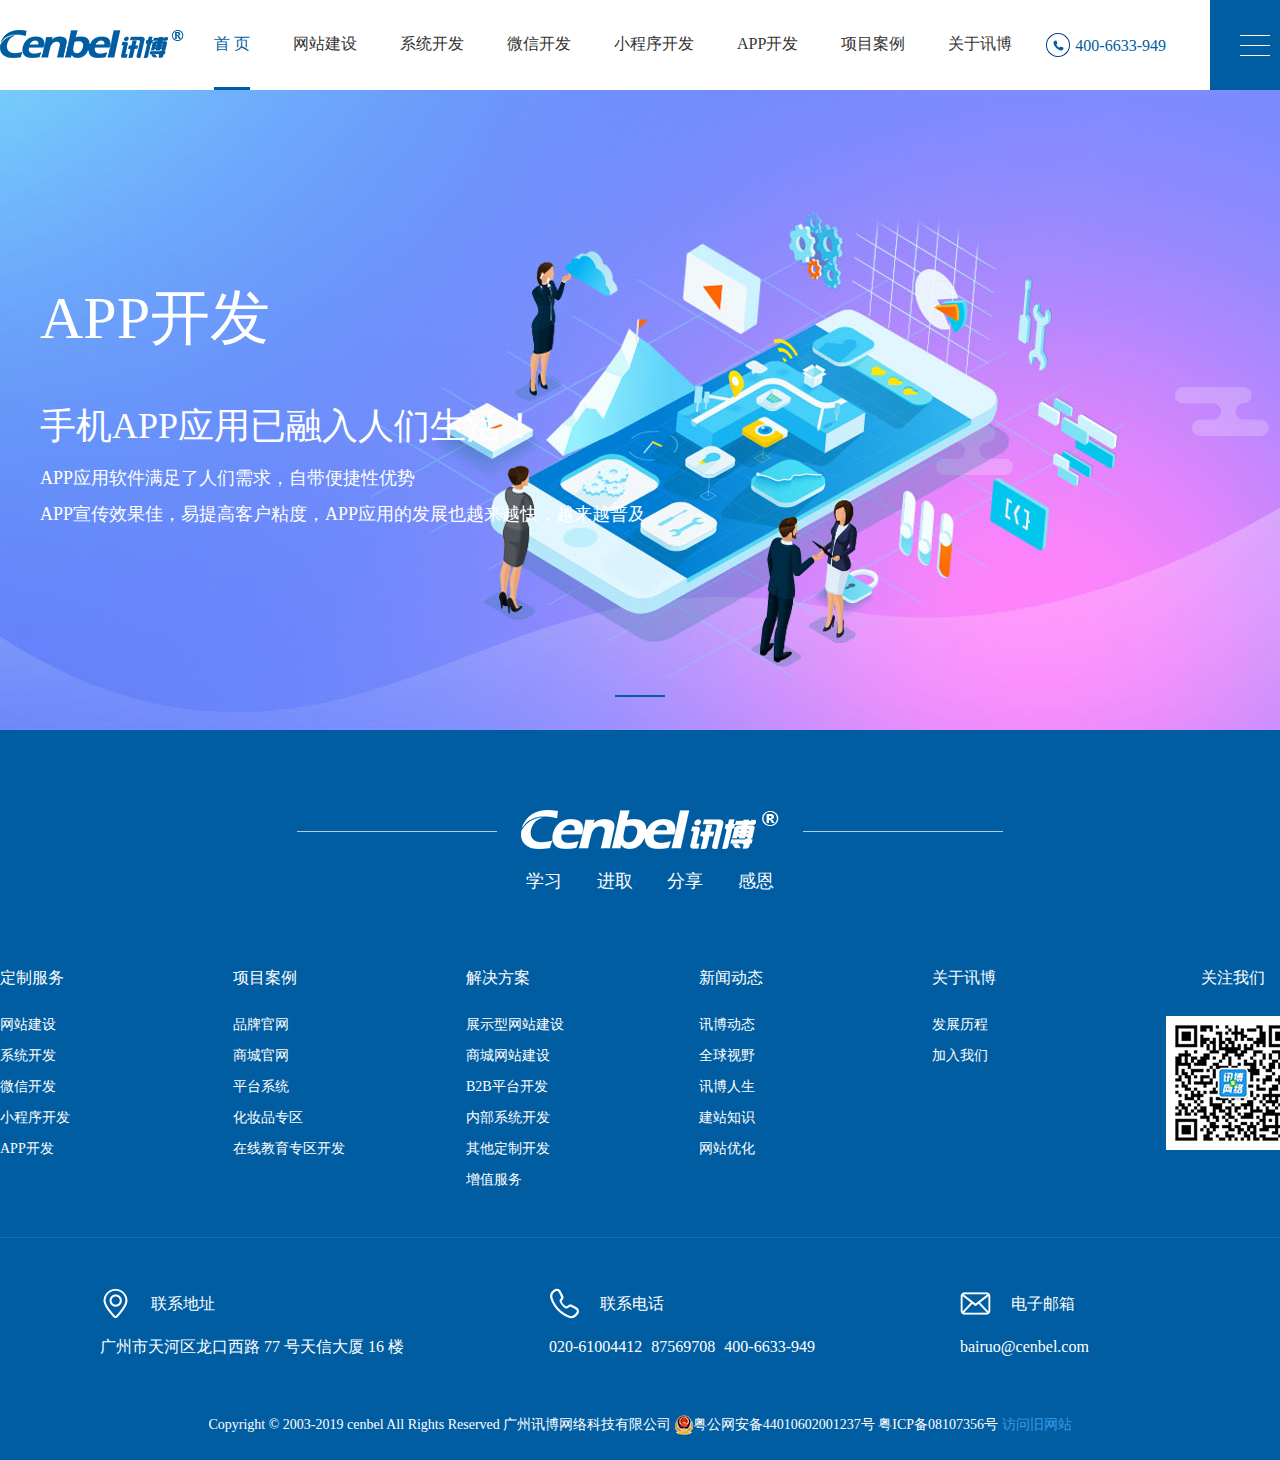
<file: banner1.html>
<!DOCTYPE html>
<html>
	<head>
		<meta charset="utf-8">
		<title></title>
		<link rel="stylesheet" type="text/css" href="css_2019/swiper.min.css" />
		<link rel="stylesheet" type="text/css" href="css_2019/animate.min.css" />
		<link rel="stylesheet" type="text/css" href="css_2019/base.css" />
		<link rel="stylesheet" type="text/css" href="css_2019/banner.css" />
		</head>
	<body>
		<!--頭部  -->
		<div class="header">
			<div class="w1300 clearfix">
				<a href="index.html" class="logo"><img src="img_2019/logo.png"></a>
				<ul class="nav">
					<li><a href="" class="active">首 页</a></li>
					<li><a href="">网站建设</a></li>
					<li><a href="">系统开发</a></li>
					<li><a href="">微信开发</a></li>
					<li><a href="">小程序开发</a></li>
					<li><a href="">APP开发</a></li>
					<li><a href="">项目案例</a></li>
					<li><a href="">关于讯博</a></li>
					<li class="tel"><img src="img_2019/tel.png"><span class="ml5">400-6633-949</span></li>
				</ul>
				<div class="dropdown-menu">
					<a href="javascript:;" class="menubtn"></a>
					<div class="dropdown-menu-wrap clearfix">
						<div>
							<p class="ft18">解决方案</p>
							<ul class="clearfix">
								<li class="w50"><a href="">展示型网站</a></li>
								<li class="w50"><a href="">商城网站建设</a></li>
								<li class="w50"><a href="">B2B平台开发</a></li>
								<li class="w50"><a href="">在线教育平台开发</a></li>
							</ul>
							<p class="ft18">新闻动态</p>
							<ul class="clearfix">
								<li class="w33"><a href="">讯博动态</a></li>
								<li class="w33 text-center"><a href="">全球视野</a></li>
								<li class="w33 text-right"><a href="">讯博人生</a></li>
								<li class="w33"><a href="">建站知识</a></li>
								<li class="w33 text-center"><a href="">网站优化</a></li>
							</ul>
						</div>
						<div>
							<p class="ft18">解决方案</p>
							<ul class="clearfix">
								<li class="w50"><a href="">展示型网站</a></li>
								<li class="w50"><a href="">商城网站建设</a></li>
								<li class="w50"><a href="">B2B平台开发</a></li>
								<li class="w50"><a href="">在线教育平台开发</a></li>
							</ul>
							<p class="ft18">新闻动态</p>
							<ul class="clearfix">
								<li class="w33"><a href="">讯博动态</a></li>
								<li class="w33 text-center"><a href="">全球视野</a></li>
								<li class="w33 text-right"><a href="">讯博人生</a></li>
								<li class="w33"><a href="">建站知识</a></li>
								<li class="w33 text-center"><a href="">网站优化</a></li>
							</ul>
						</div>
						<div>
							<p class="ft18">解决方案</p>
							<ul class="clearfix">
								<li class="w50"><a href="">展示型网站</a></li>
								<li class="w50"><a href="">商城网站建设</a></li>
								<li class="w50"><a href="">B2B平台开发</a></li>
								<li class="w50"><a href="">在线教育平台开发</a></li>
							</ul>
							<p class="ft18">新闻动态</p>
							<ul class="clearfix">
								<li class="w33"><a href="">讯博动态</a></li>
								<li class="w33 text-center"><a href="">全球视野</a></li>
								<li class="w33 text-right"><a href="">讯博人生</a></li>
								<li class="w33"><a href="">建站知识</a></li>
								<li class="w33 text-center"><a href="">网站优化</a></li>
							</ul>
						</div>
					</div>
				</div>
			</div>
		</div>
		<!-- banner -->
		<div class="banner">
			<div class="swiper-container">
				<div class="swiper-wrapper">
					<div class="swiper-slide swiper-slide1" style="background-image: url(img_2019/banner/banner.jpg);">
						<div class="txt">
							<div   class="ani title" swiper-animate-effect="fadeInLeft" swiper-animate-duration="0.5s" swiper-animate-delay="0.2s">APP开发</div>
							<div class="sub-title ani"  swiper-animate-effect="fadeInLeft" swiper-animate-duration="0.5s" swiper-animate-delay="0.3s">手机APP应用已融入人们生活！</div>
							<p class="ani" swiper-animate-effect="fadeInLeft" swiper-animate-duration="0.5s" swiper-animate-delay="0.4s">APP应用软件满足了人们需求，自带便捷性优势</p>
							<p class="ani" swiper-animate-effect="fadeInLeft" swiper-animate-duration="0.5s" swiper-animate-delay="0.5s">APP宣传效果佳，易提高客户粘度，APP应用的发展也越来越快，越来越普及。</p>
						</div>
					</div>
					
				</div>
				<!-- 如果需要分页器 -->
				<div class="swiper-pagination"></div>

			</div>
		</div>
		
		<!-- footer -->
		<div class="footer">
			<div class="w1300">
				<div class="logo"><a href=""><img src="img_2019/logo2.png" alt=""></a>
					<p><span>学习</span>
						<span>进取</span>
						<span>分享</span>
						<span>感恩</span>
					</p>
				</div>
				<div class="linklist clearfix">
					<dl><dt>定制服务</dt>
						<dd><a href="">网站建设</a></dd>
						<dd><a href="">系统开发</a></dd>
						<dd><a href="">微信开发</a></dd>
						<dd><a href="">小程序开发</a></dd>
						<dd><a href="">APP开发</a></dd>
					</dl>
					<dl><dt>项目案例</dt>
						<dd><a href="">品牌官网</a></dd>
						<dd><a href="">商城官网</a></dd>
						<dd><a href="">平台系统</a></dd>
						<dd><a href="">化妆品专区</a></dd>
						<dd><a href="">在线教育专区开发</a></dd>
					</dl>
					<dl><dt>解决方案</dt>
						<dd><a href="">展示型网站建设</a></dd>
						<dd><a href="">商城网站建设</a></dd>
						<dd><a href="">B2B平台开发</a></dd>
						<dd><a href="">内部系统开发</a></dd>
						<dd><a href="">其他定制开发</a></dd>
						<dd><a href="">增值服务</a></dd>
					</dl>
					<dl><dt>新闻动态</dt>
						<dd><a href="">讯博动态</a></dd>
						<dd><a href="">全球视野</a></dd>
						<dd><a href="">讯博人生</a></dd>
						<dd><a href="">建站知识</a></dd>
						<dd><a href="">网站优化</a></dd>
					</dl>
					<dl><dt>关于讯博</dt>
						<dd><a href="">发展历程</a></dd>
						<dd><a href="">加入我们</a></dd>

					</dl>
					<dl><dt>关注我们</dt>
						<dd>
							<img src="img_2019/qr.jpg" alt="">
						</dd>
					</dl>
				</div>
				<ul class="company clearfix">
					<li>
						<p class="title"><i class="icon1"></i><span>联系地址</span></p>
						<p>广州市天河区龙口西路 77 号天信大厦 16 楼</p>
					</li>
					<li>
						<p class="title"><i class="icon2"></i><span>联系电话</span></p>
						<p><span>020-61004412</span> <span class="ml5">87569708</span> <span class="ml5"> 400-6633-949</span> </p>
					</li>
					<li>
						<p class="title"><i class="icon3"></i><span>电子邮箱</span></p>
						<p>bairuo@cenbel.com</p>
					</li>
				</ul>
			</div>
			<div class="copyright"><span>Copyright © 2003-2019 cenbel All Rights Reserved 广州讯博网络科技有限公司</span>
				<img src="img_2019/beianpng.png" alt=""><span>粤公网安备44010602001237号 粤ICP备08107356号 <a href="">访问旧网站</a></span></div>
		</div>
	</body>
</html>
<script src="js_2019/jquery.min.js" type="text/javascript" charset="utf-8"></script>
<script src="js_2019/index.js" type="text/javascript" charset="utf-8"></script>
<script src="js_2019/swiper.min.js" type="text/javascript" charset="utf-8"></script>
<script src="js_2019/swiper.animate.min.js" type="text/javascript" charset="utf-8"></script>

<script type="text/javascript">
	var swiper = new Swiper('.swiper-container', {
				loop: true,
				autoplay: {
					delay: 5000,
					disableOnInteraction: false,
				},
		pagination: {
			el: '.swiper-pagination',
			clickable: true
		},
		on: {
			init: function() {
				swiperAnimateCache(this); //隐藏动画元素 
				swiperAnimate(this); //初始化完成开始动画
				this.slides.eq(this.activeIndex).addClass('active');
			},
			slideChangeTransitionEnd: function() {
				swiperAnimate(this); //每个slide切换结束时也运行当前slide动画
				// $(this).addClass('active')
				if (this.realIndex == 0) {
					this.slides.eq(this.activeIndex).addClass('active');
				} else {
					this.slides.removeClass('active');
				}
			}
		}
	});
</script>
</file>
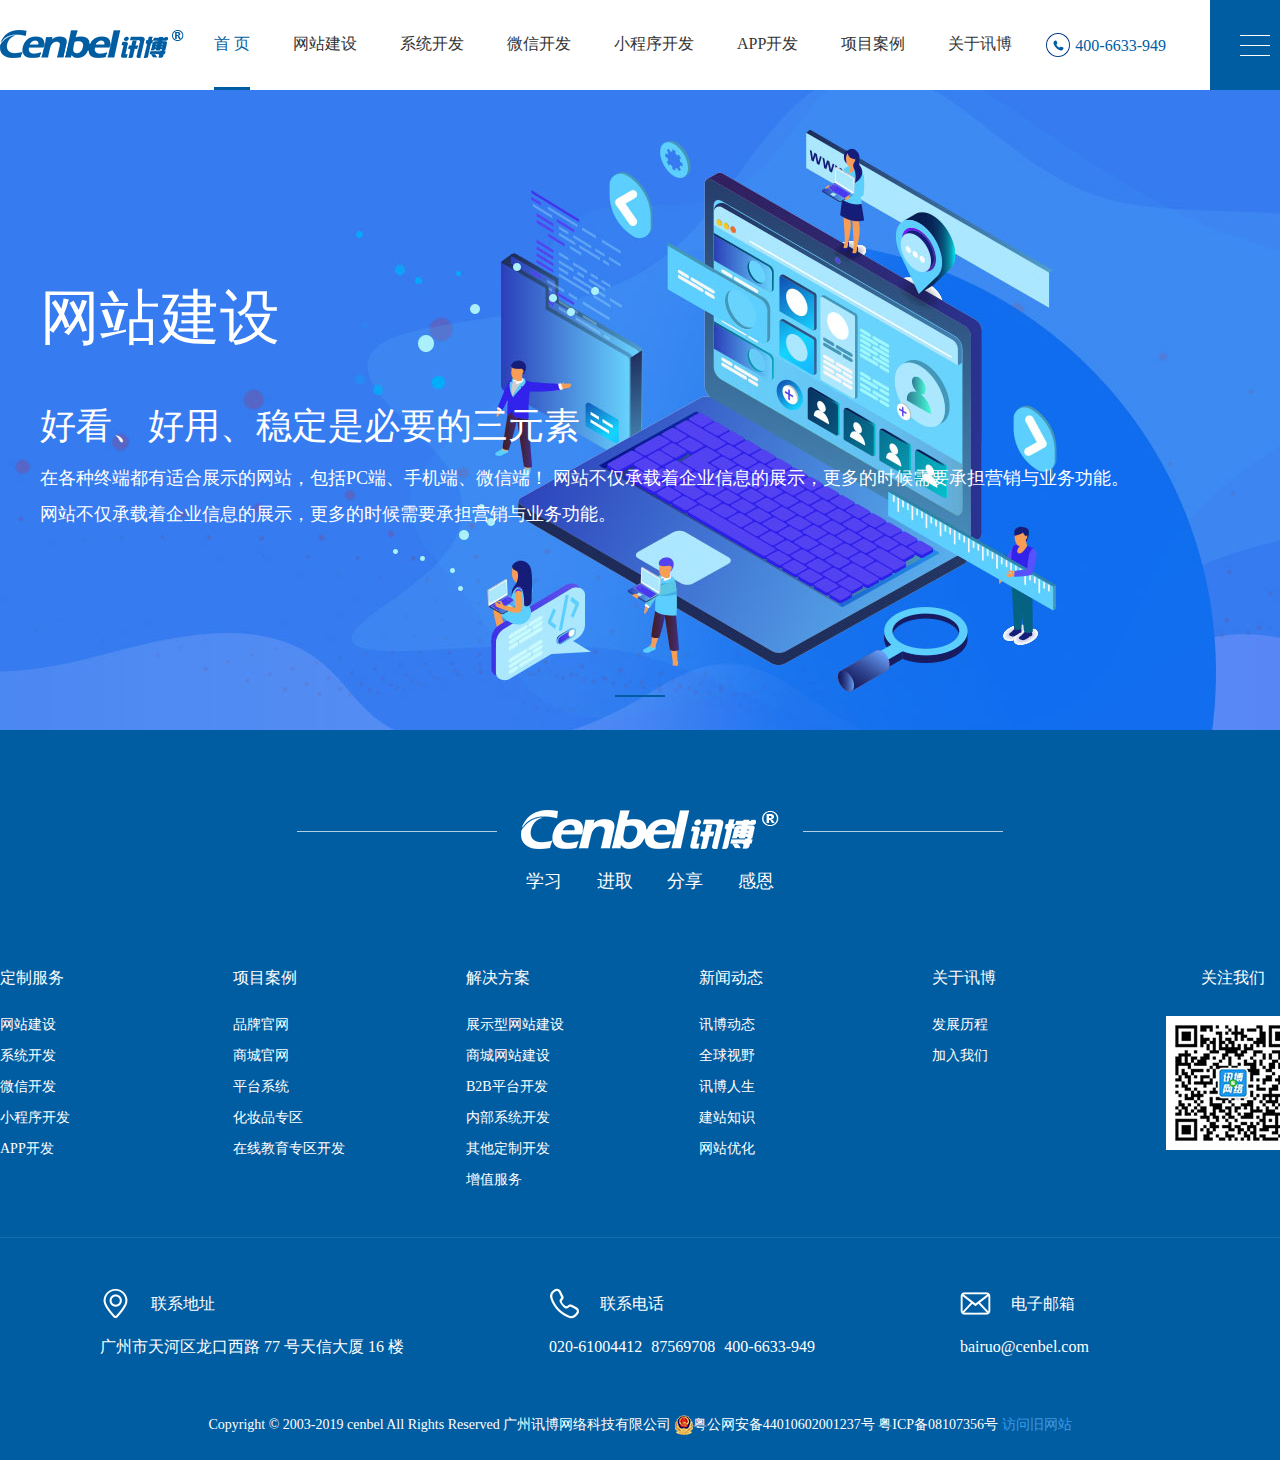
<file: banner2.html>
<!DOCTYPE html>
<html>
	<head>
		<meta charset="utf-8">
		<title></title>
		<link rel="stylesheet" type="text/css" href="css_2019/swiper.min.css" />
		<link rel="stylesheet" type="text/css" href="css_2019/animate.min.css" />
		<link rel="stylesheet" type="text/css" href="css_2019/base.css" />
		<link rel="stylesheet" type="text/css" href="css_2019/banner.css" />
		</head>
	<body>
		<!--頭部  -->
		<div class="header">
			<div class="w1300 clearfix">
				<a href="index.html" class="logo"><img src="img_2019/logo.png"></a>
				<ul class="nav">
					<li><a href="" class="active">首 页</a></li>
					<li><a href="">网站建设</a></li>
					<li><a href="">系统开发</a></li>
					<li><a href="">微信开发</a></li>
					<li><a href="">小程序开发</a></li>
					<li><a href="">APP开发</a></li>
					<li><a href="">项目案例</a></li>
					<li><a href="">关于讯博</a></li>
					<li class="tel"><img src="img_2019/tel.png"><span class="ml5">400-6633-949</span></li>
				</ul>
				<div class="dropdown-menu">
					<a href="javascript:;" class="menubtn"></a>
					<div class="dropdown-menu-wrap clearfix">
						<div>
							<p class="ft18">解决方案</p>
							<ul class="clearfix">
								<li class="w50"><a href="">展示型网站</a></li>
								<li class="w50"><a href="">商城网站建设</a></li>
								<li class="w50"><a href="">B2B平台开发</a></li>
								<li class="w50"><a href="">在线教育平台开发</a></li>
							</ul>
							<p class="ft18">新闻动态</p>
							<ul class="clearfix">
								<li class="w33"><a href="">讯博动态</a></li>
								<li class="w33 text-center"><a href="">全球视野</a></li>
								<li class="w33 text-right"><a href="">讯博人生</a></li>
								<li class="w33"><a href="">建站知识</a></li>
								<li class="w33 text-center"><a href="">网站优化</a></li>
							</ul>
						</div>
						<div>
							<p class="ft18">解决方案</p>
							<ul class="clearfix">
								<li class="w50"><a href="">展示型网站</a></li>
								<li class="w50"><a href="">商城网站建设</a></li>
								<li class="w50"><a href="">B2B平台开发</a></li>
								<li class="w50"><a href="">在线教育平台开发</a></li>
							</ul>
							<p class="ft18">新闻动态</p>
							<ul class="clearfix">
								<li class="w33"><a href="">讯博动态</a></li>
								<li class="w33 text-center"><a href="">全球视野</a></li>
								<li class="w33 text-right"><a href="">讯博人生</a></li>
								<li class="w33"><a href="">建站知识</a></li>
								<li class="w33 text-center"><a href="">网站优化</a></li>
							</ul>
						</div>
						<div>
							<p class="ft18">解决方案</p>
							<ul class="clearfix">
								<li class="w50"><a href="">展示型网站</a></li>
								<li class="w50"><a href="">商城网站建设</a></li>
								<li class="w50"><a href="">B2B平台开发</a></li>
								<li class="w50"><a href="">在线教育平台开发</a></li>
							</ul>
							<p class="ft18">新闻动态</p>
							<ul class="clearfix">
								<li class="w33"><a href="">讯博动态</a></li>
								<li class="w33 text-center"><a href="">全球视野</a></li>
								<li class="w33 text-right"><a href="">讯博人生</a></li>
								<li class="w33"><a href="">建站知识</a></li>
								<li class="w33 text-center"><a href="">网站优化</a></li>
							</ul>
						</div>
					</div>
				</div>
			</div>
		</div>
		<!-- banner -->
		<div class="banner">
			<div class="swiper-container">
				<div class="swiper-wrapper">
					<div class="swiper-slide swiper-slide1" style="background-image: url(img_2019/banner/banner2.jpg);">
						<div class="txt">
							<div class="title ani" swiper-animate-effect="fadeInLeft" swiper-animate-duration="0.5s" swiper-animate-delay="0.2s">网站建设</div>
							<div class="sub-title ani" swiper-animate-effect="fadeInLeft" swiper-animate-duration="0.5s" swiper-animate-delay="0.3s">好看、好用、稳定是必要的三元素</div>
							<p class="ani" swiper-animate-effect="fadeInLeft" swiper-animate-duration="0.5s" swiper-animate-delay="0.4s">在各种终端都有适合展示的网站，包括PC端、手机端、微信端！  网站不仅承载着企业信息的展示，更多的时候需要承担营销与业务功能。</p>
							<p class="ani" swiper-animate-effect="fadeInLeft" swiper-animate-duration="0.5s" swiper-animate-delay="0.5s">网站不仅承载着企业信息的展示，更多的时候需要承担营销与业务功能。</p>
						</div>
					</div>
					
				</div>
				<!-- 如果需要分页器 -->
				<div class="swiper-pagination"></div>

			</div>
		</div>
		
		<!-- footer -->
		<div class="footer">
			<div class="w1300">
				<div class="logo"><a href=""><img src="img_2019/logo2.png" alt=""></a>
					<p><span>学习</span>
						<span>进取</span>
						<span>分享</span>
						<span>感恩</span>
					</p>
				</div>
				<div class="linklist clearfix">
					<dl><dt>定制服务</dt>
						<dd><a href="">网站建设</a></dd>
						<dd><a href="">系统开发</a></dd>
						<dd><a href="">微信开发</a></dd>
						<dd><a href="">小程序开发</a></dd>
						<dd><a href="">APP开发</a></dd>
					</dl>
					<dl><dt>项目案例</dt>
						<dd><a href="">品牌官网</a></dd>
						<dd><a href="">商城官网</a></dd>
						<dd><a href="">平台系统</a></dd>
						<dd><a href="">化妆品专区</a></dd>
						<dd><a href="">在线教育专区开发</a></dd>
					</dl>
					<dl><dt>解决方案</dt>
						<dd><a href="">展示型网站建设</a></dd>
						<dd><a href="">商城网站建设</a></dd>
						<dd><a href="">B2B平台开发</a></dd>
						<dd><a href="">内部系统开发</a></dd>
						<dd><a href="">其他定制开发</a></dd>
						<dd><a href="">增值服务</a></dd>
					</dl>
					<dl><dt>新闻动态</dt>
						<dd><a href="">讯博动态</a></dd>
						<dd><a href="">全球视野</a></dd>
						<dd><a href="">讯博人生</a></dd>
						<dd><a href="">建站知识</a></dd>
						<dd><a href="">网站优化</a></dd>
					</dl>
					<dl><dt>关于讯博</dt>
						<dd><a href="">发展历程</a></dd>
						<dd><a href="">加入我们</a></dd>

					</dl>
					<dl><dt>关注我们</dt>
						<dd>
							<img src="img_2019/qr.jpg" alt="">
						</dd>
					</dl>
				</div>
				<ul class="company clearfix">
					<li>
						<p class="title"><i class="icon1"></i><span>联系地址</span></p>
						<p>广州市天河区龙口西路 77 号天信大厦 16 楼</p>
					</li>
					<li>
						<p class="title"><i class="icon2"></i><span>联系电话</span></p>
						<p><span>020-61004412</span> <span class="ml5">87569708</span> <span class="ml5"> 400-6633-949</span> </p>
					</li>
					<li>
						<p class="title"><i class="icon3"></i><span>电子邮箱</span></p>
						<p>bairuo@cenbel.com</p>
					</li>
				</ul>
			</div>
			<div class="copyright"><span>Copyright © 2003-2019 cenbel All Rights Reserved 广州讯博网络科技有限公司</span>
				<img src="img_2019/beianpng.png" alt=""><span>粤公网安备44010602001237号 粤ICP备08107356号 <a href="">访问旧网站</a></span></div>
		</div>
	</body>
</html>
<script src="js_2019/jquery.min.js" type="text/javascript" charset="utf-8"></script>
<script src="js_2019/index.js" type="text/javascript" charset="utf-8"></script>
<script src="js_2019/swiper.min.js" type="text/javascript" charset="utf-8"></script>
<script src="js_2019/swiper.animate.min.js" type="text/javascript" charset="utf-8"></script>

<script type="text/javascript">
	var swiper = new Swiper('.swiper-container', {
				loop: true,
				autoplay: {
					delay: 5000,
					disableOnInteraction: false,
				},
		pagination: {
			el: '.swiper-pagination',
			clickable: true
		},
		on: {
			init: function() {
				swiperAnimateCache(this); //隐藏动画元素 
				swiperAnimate(this); //初始化完成开始动画
				this.slides.eq(this.activeIndex).addClass('active');
			},
			slideChangeTransitionEnd: function() {
				swiperAnimate(this); //每个slide切换结束时也运行当前slide动画
				// $(this).addClass('active')
				if (this.realIndex == 0) {
					this.slides.eq(this.activeIndex).addClass('active');
				} else {
					this.slides.removeClass('active');
				}
			}
		}
	});
</script>
</file>
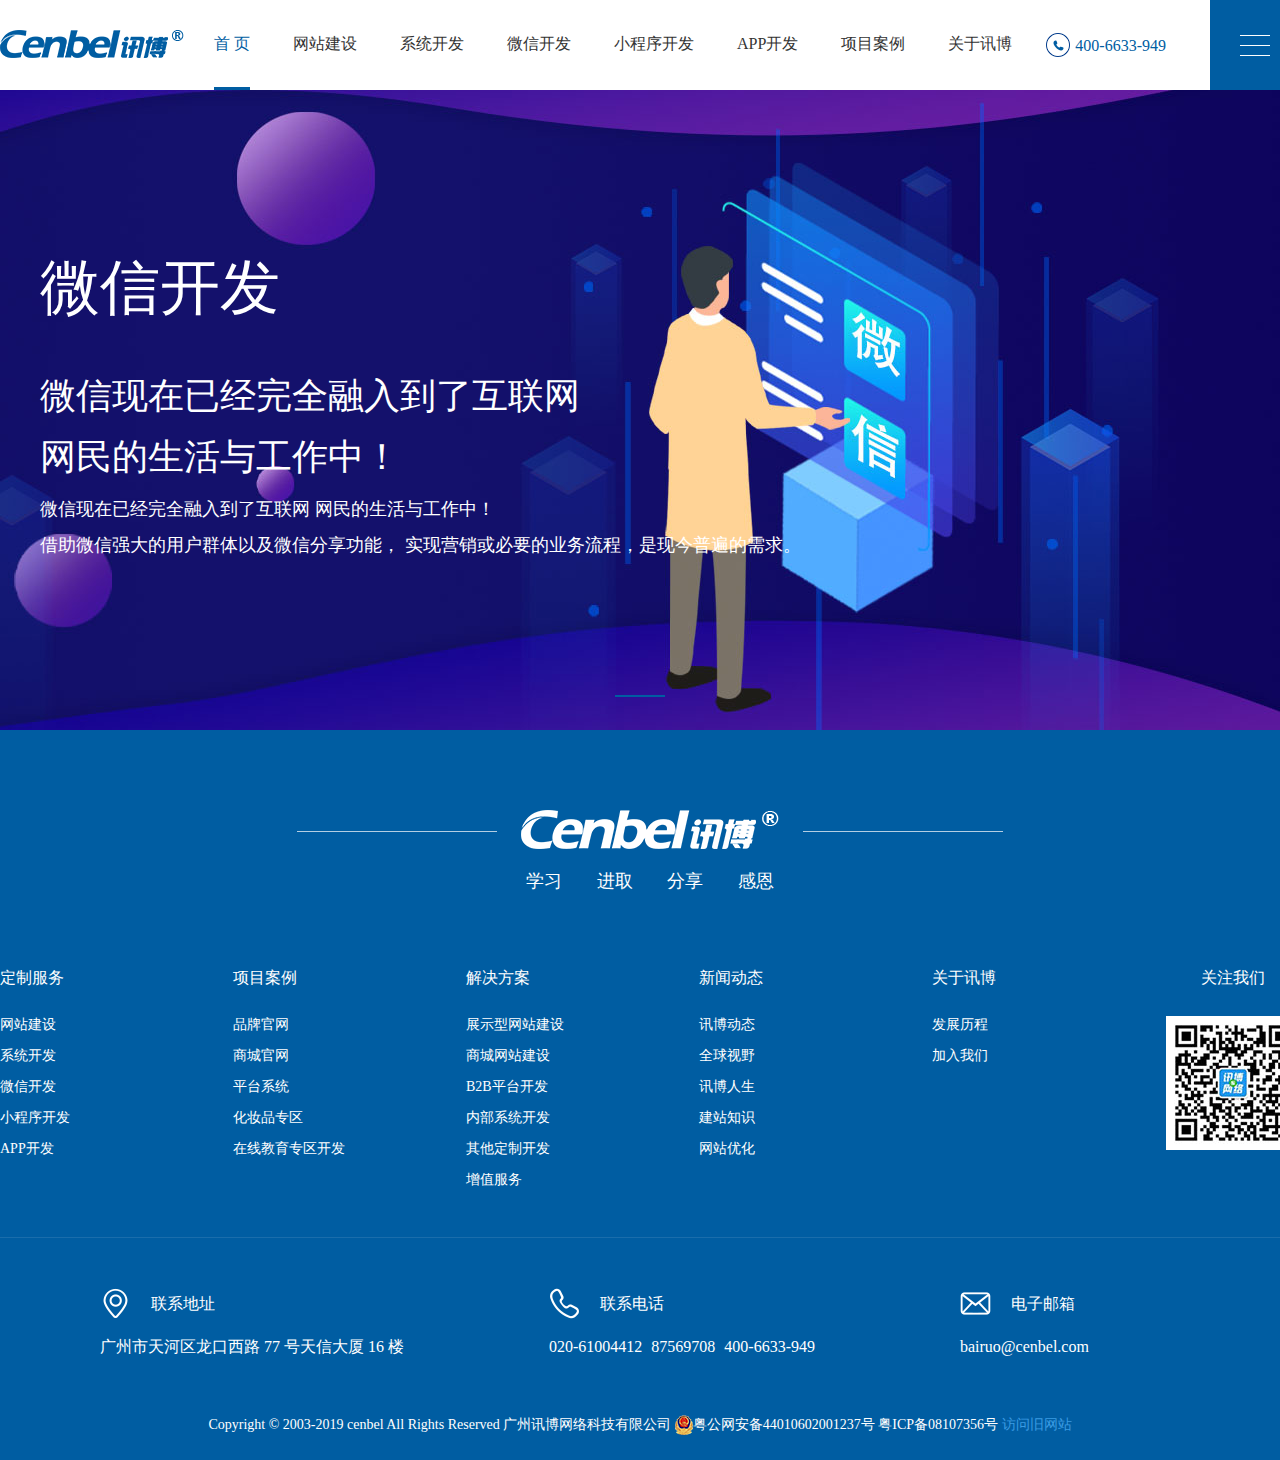
<file: banner3.html>
<!DOCTYPE html>
<html>
	<head>
		<meta charset="utf-8">
		<title></title>
		<link rel="stylesheet" type="text/css" href="css_2019/swiper.min.css" />
		<link rel="stylesheet" type="text/css" href="css_2019/animate.min.css" />
		<link rel="stylesheet" type="text/css" href="css_2019/base.css" />
		<link rel="stylesheet" type="text/css" href="css_2019/banner.css" />
		</head>
	<body>
		<!--頭部  -->
		<div class="header">
			<div class="w1300 clearfix">
				<a href="index.html" class="logo"><img src="img_2019/logo.png"></a>
				<ul class="nav">
					<li><a href="" class="active">首 页</a></li>
					<li><a href="">网站建设</a></li>
					<li><a href="">系统开发</a></li>
					<li><a href="">微信开发</a></li>
					<li><a href="">小程序开发</a></li>
					<li><a href="">APP开发</a></li>
					<li><a href="">项目案例</a></li>
					<li><a href="">关于讯博</a></li>
					<li class="tel"><img src="img_2019/tel.png"><span class="ml5">400-6633-949</span></li>
				</ul>
				<div class="dropdown-menu">
					<a href="javascript:;" class="menubtn"></a>
					<div class="dropdown-menu-wrap clearfix">
						<div>
							<p class="ft18">解决方案</p>
							<ul class="clearfix">
								<li class="w50"><a href="">展示型网站</a></li>
								<li class="w50"><a href="">商城网站建设</a></li>
								<li class="w50"><a href="">B2B平台开发</a></li>
								<li class="w50"><a href="">在线教育平台开发</a></li>
							</ul>
							<p class="ft18">新闻动态</p>
							<ul class="clearfix">
								<li class="w33"><a href="">讯博动态</a></li>
								<li class="w33 text-center"><a href="">全球视野</a></li>
								<li class="w33 text-right"><a href="">讯博人生</a></li>
								<li class="w33"><a href="">建站知识</a></li>
								<li class="w33 text-center"><a href="">网站优化</a></li>
							</ul>
						</div>
						<div>
							<p class="ft18">解决方案</p>
							<ul class="clearfix">
								<li class="w50"><a href="">展示型网站</a></li>
								<li class="w50"><a href="">商城网站建设</a></li>
								<li class="w50"><a href="">B2B平台开发</a></li>
								<li class="w50"><a href="">在线教育平台开发</a></li>
							</ul>
							<p class="ft18">新闻动态</p>
							<ul class="clearfix">
								<li class="w33"><a href="">讯博动态</a></li>
								<li class="w33 text-center"><a href="">全球视野</a></li>
								<li class="w33 text-right"><a href="">讯博人生</a></li>
								<li class="w33"><a href="">建站知识</a></li>
								<li class="w33 text-center"><a href="">网站优化</a></li>
							</ul>
						</div>
						<div>
							<p class="ft18">解决方案</p>
							<ul class="clearfix">
								<li class="w50"><a href="">展示型网站</a></li>
								<li class="w50"><a href="">商城网站建设</a></li>
								<li class="w50"><a href="">B2B平台开发</a></li>
								<li class="w50"><a href="">在线教育平台开发</a></li>
							</ul>
							<p class="ft18">新闻动态</p>
							<ul class="clearfix">
								<li class="w33"><a href="">讯博动态</a></li>
								<li class="w33 text-center"><a href="">全球视野</a></li>
								<li class="w33 text-right"><a href="">讯博人生</a></li>
								<li class="w33"><a href="">建站知识</a></li>
								<li class="w33 text-center"><a href="">网站优化</a></li>
							</ul>
						</div>
					</div>
				</div>
			</div>
		</div>
		<!-- banner -->
		<div class="banner">
			<div class="swiper-container">
				<div class="swiper-wrapper">
					<div class="swiper-slide swiper-slide1" style="background-image: url(img_2019/banner/banner3.jpg);">
						<div class="txt">
							<div class="title ani" swiper-animate-effect="fadeInLeft" swiper-animate-duration="0.5s" swiper-animate-delay="0.2s">微信开发</div>
							<div class="sub-title ani" swiper-animate-effect="fadeInLeft" swiper-animate-duration="0.5s" swiper-animate-delay="0.3s">微信现在已经完全融入到了互联网</div>
							<div class="sub-title ani" swiper-animate-effect="fadeInLeft" swiper-animate-duration="0.5s" swiper-animate-delay="0.3s">网民的生活与工作中！</div>
							<p class="ani" swiper-animate-effect="fadeInLeft" swiper-animate-duration="0.5s" swiper-animate-delay="0.4s">微信现在已经完全融入到了互联网 网民的生活与工作中！</p>
							<p class="ani" swiper-animate-effect="fadeInLeft" swiper-animate-duration="0.5s" swiper-animate-delay="0.5s">借助微信强大的用户群体以及微信分享功能，  实现营销或必要的业务流程，是现今普遍的需求。</p>
						</div>
					</div>
					
				</div>
				<!-- 如果需要分页器 -->
				<div class="swiper-pagination"></div>

			</div>
		</div>
		
		<!-- footer -->
		<div class="footer">
			<div class="w1300">
				<div class="logo"><a href=""><img src="img_2019/logo2.png" alt=""></a>
					<p><span>学习</span>
						<span>进取</span>
						<span>分享</span>
						<span>感恩</span>
					</p>
				</div>
				<div class="linklist clearfix">
					<dl><dt>定制服务</dt>
						<dd><a href="">网站建设</a></dd>
						<dd><a href="">系统开发</a></dd>
						<dd><a href="">微信开发</a></dd>
						<dd><a href="">小程序开发</a></dd>
						<dd><a href="">APP开发</a></dd>
					</dl>
					<dl><dt>项目案例</dt>
						<dd><a href="">品牌官网</a></dd>
						<dd><a href="">商城官网</a></dd>
						<dd><a href="">平台系统</a></dd>
						<dd><a href="">化妆品专区</a></dd>
						<dd><a href="">在线教育专区开发</a></dd>
					</dl>
					<dl><dt>解决方案</dt>
						<dd><a href="">展示型网站建设</a></dd>
						<dd><a href="">商城网站建设</a></dd>
						<dd><a href="">B2B平台开发</a></dd>
						<dd><a href="">内部系统开发</a></dd>
						<dd><a href="">其他定制开发</a></dd>
						<dd><a href="">增值服务</a></dd>
					</dl>
					<dl><dt>新闻动态</dt>
						<dd><a href="">讯博动态</a></dd>
						<dd><a href="">全球视野</a></dd>
						<dd><a href="">讯博人生</a></dd>
						<dd><a href="">建站知识</a></dd>
						<dd><a href="">网站优化</a></dd>
					</dl>
					<dl><dt>关于讯博</dt>
						<dd><a href="">发展历程</a></dd>
						<dd><a href="">加入我们</a></dd>

					</dl>
					<dl><dt>关注我们</dt>
						<dd>
							<img src="img_2019/qr.jpg" alt="">
						</dd>
					</dl>
				</div>
				<ul class="company clearfix">
					<li>
						<p class="title"><i class="icon1"></i><span>联系地址</span></p>
						<p>广州市天河区龙口西路 77 号天信大厦 16 楼</p>
					</li>
					<li>
						<p class="title"><i class="icon2"></i><span>联系电话</span></p>
						<p><span>020-61004412</span> <span class="ml5">87569708</span> <span class="ml5"> 400-6633-949</span> </p>
					</li>
					<li>
						<p class="title"><i class="icon3"></i><span>电子邮箱</span></p>
						<p>bairuo@cenbel.com</p>
					</li>
				</ul>
			</div>
			<div class="copyright"><span>Copyright © 2003-2019 cenbel All Rights Reserved 广州讯博网络科技有限公司</span>
				<img src="img_2019/beianpng.png" alt=""><span>粤公网安备44010602001237号 粤ICP备08107356号 <a href="">访问旧网站</a></span></div>
		</div>
	</body>
</html>
<script src="js_2019/jquery.min.js" type="text/javascript" charset="utf-8"></script>
<script src="js_2019/index.js" type="text/javascript" charset="utf-8"></script>
<script src="js_2019/swiper.min.js" type="text/javascript" charset="utf-8"></script>
<script src="js_2019/swiper.animate.min.js" type="text/javascript" charset="utf-8"></script>

<script type="text/javascript">
	var swiper = new Swiper('.swiper-container', {
				// loop: true,
				// autoplay: {
				// 	delay: 5000,
				// 	disableOnInteraction: false,
				// },
		pagination: {
			el: '.swiper-pagination',
			clickable: true
		},
		on: {
			init: function() {
				swiperAnimateCache(this); //隐藏动画元素 
				swiperAnimate(this); //初始化完成开始动画
				this.slides.eq(this.activeIndex).addClass('active');
			},
			slideChangeTransitionEnd: function() {
				swiperAnimate(this); //每个slide切换结束时也运行当前slide动画
				// $(this).addClass('active')
				if (this.realIndex == 0) {
					this.slides.eq(this.activeIndex).addClass('active');
				} else {
					this.slides.removeClass('active');
				}
			}
		}
	});
</script>
</file>
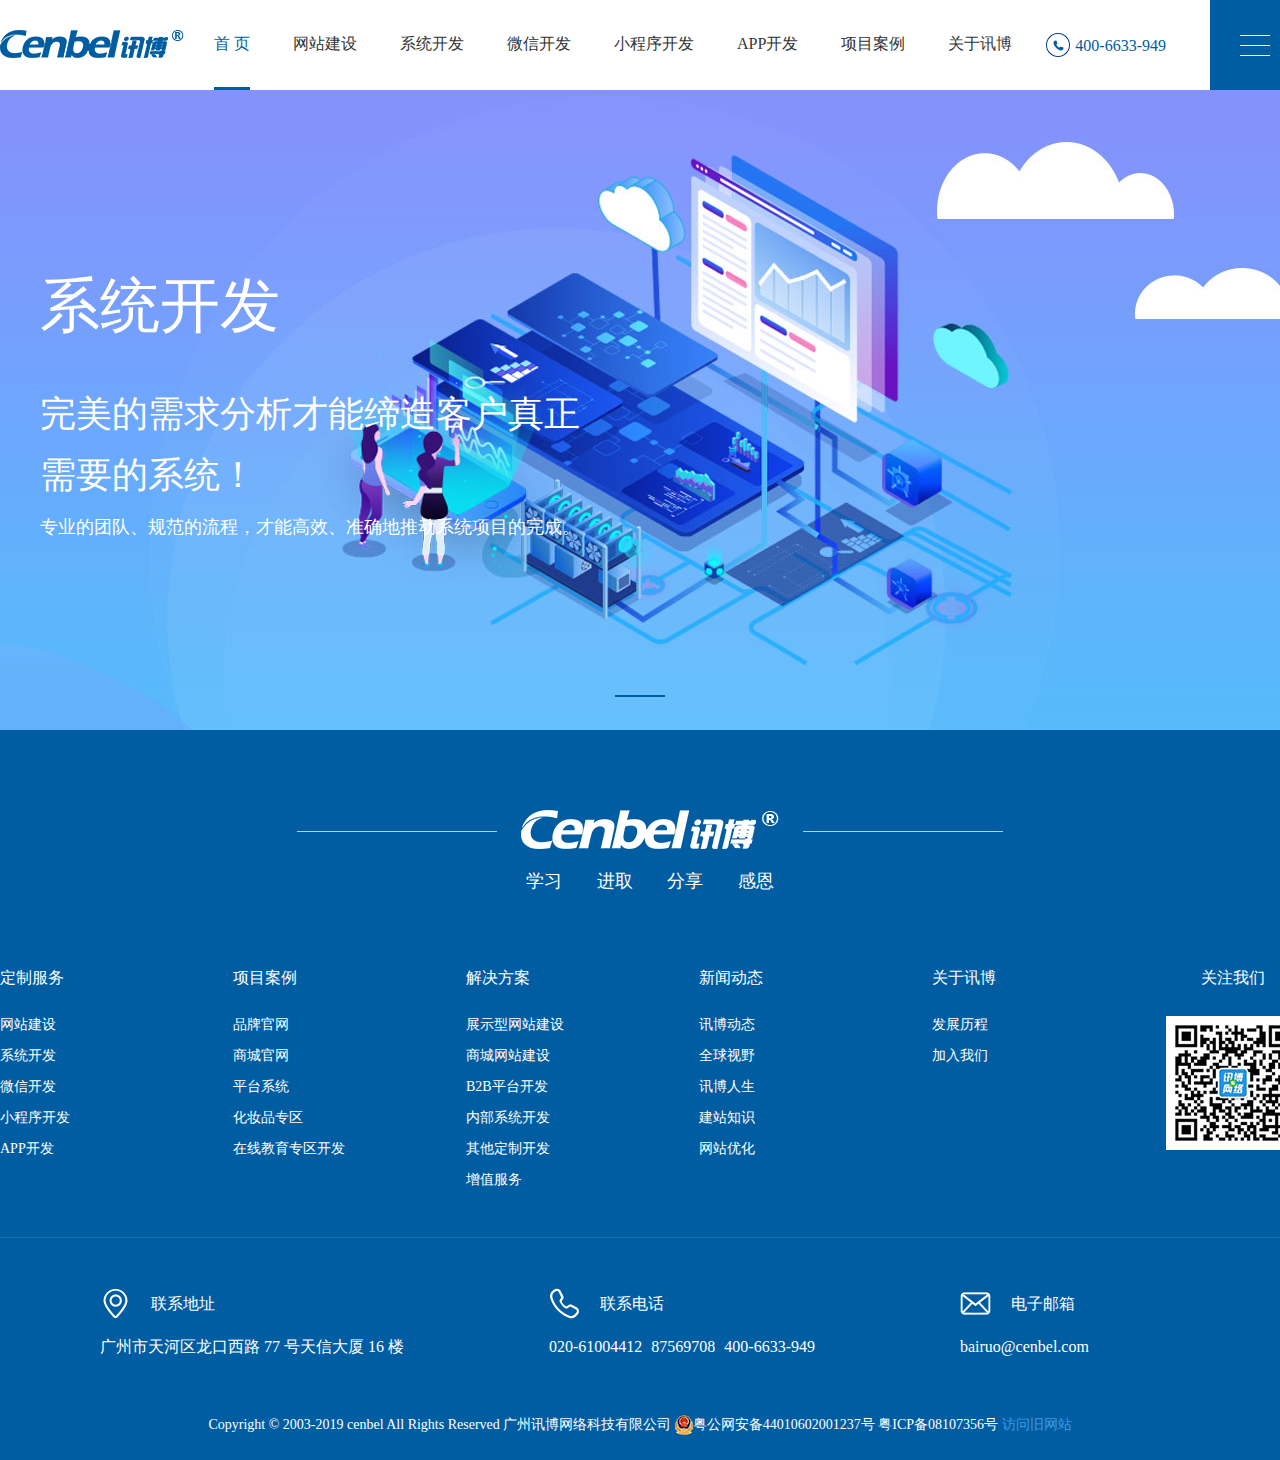
<file: banner4.html>
<!DOCTYPE html>
<html>
	<head>
		<meta charset="utf-8">
		<title></title>
		<link rel="stylesheet" type="text/css" href="css_2019/swiper.min.css" />
		<link rel="stylesheet" type="text/css" href="css_2019/animate.min.css" />
		<link rel="stylesheet" type="text/css" href="css_2019/base.css" />
		<link rel="stylesheet" type="text/css" href="css_2019/banner.css" />
		</head>
	<body>
		<!--頭部  -->
		<div class="header">
			<div class="w1300 clearfix">
				<a href="index.html" class="logo"><img src="img_2019/logo.png"></a>
				<ul class="nav">
					<li><a href="" class="active">首 页</a></li>
					<li><a href="">网站建设</a></li>
					<li><a href="">系统开发</a></li>
					<li><a href="">微信开发</a></li>
					<li><a href="">小程序开发</a></li>
					<li><a href="">APP开发</a></li>
					<li><a href="">项目案例</a></li>
					<li><a href="">关于讯博</a></li>
					<li class="tel"><img src="img_2019/tel.png"><span class="ml5">400-6633-949</span></li>
				</ul>
				<div class="dropdown-menu">
					<a href="javascript:;" class="menubtn"></a>
					<div class="dropdown-menu-wrap clearfix">
						<div>
							<p class="ft18">解决方案</p>
							<ul class="clearfix">
								<li class="w50"><a href="">展示型网站</a></li>
								<li class="w50"><a href="">商城网站建设</a></li>
								<li class="w50"><a href="">B2B平台开发</a></li>
								<li class="w50"><a href="">在线教育平台开发</a></li>
							</ul>
							<p class="ft18">新闻动态</p>
							<ul class="clearfix">
								<li class="w33"><a href="">讯博动态</a></li>
								<li class="w33 text-center"><a href="">全球视野</a></li>
								<li class="w33 text-right"><a href="">讯博人生</a></li>
								<li class="w33"><a href="">建站知识</a></li>
								<li class="w33 text-center"><a href="">网站优化</a></li>
							</ul>
						</div>
						<div>
							<p class="ft18">解决方案</p>
							<ul class="clearfix">
								<li class="w50"><a href="">展示型网站</a></li>
								<li class="w50"><a href="">商城网站建设</a></li>
								<li class="w50"><a href="">B2B平台开发</a></li>
								<li class="w50"><a href="">在线教育平台开发</a></li>
							</ul>
							<p class="ft18">新闻动态</p>
							<ul class="clearfix">
								<li class="w33"><a href="">讯博动态</a></li>
								<li class="w33 text-center"><a href="">全球视野</a></li>
								<li class="w33 text-right"><a href="">讯博人生</a></li>
								<li class="w33"><a href="">建站知识</a></li>
								<li class="w33 text-center"><a href="">网站优化</a></li>
							</ul>
						</div>
						<div>
							<p class="ft18">解决方案</p>
							<ul class="clearfix">
								<li class="w50"><a href="">展示型网站</a></li>
								<li class="w50"><a href="">商城网站建设</a></li>
								<li class="w50"><a href="">B2B平台开发</a></li>
								<li class="w50"><a href="">在线教育平台开发</a></li>
							</ul>
							<p class="ft18">新闻动态</p>
							<ul class="clearfix">
								<li class="w33"><a href="">讯博动态</a></li>
								<li class="w33 text-center"><a href="">全球视野</a></li>
								<li class="w33 text-right"><a href="">讯博人生</a></li>
								<li class="w33"><a href="">建站知识</a></li>
								<li class="w33 text-center"><a href="">网站优化</a></li>
							</ul>
						</div>
					</div>
				</div>
			</div>
		</div>
		<!-- banner -->
		<div class="banner">
			<div class="swiper-container">
				<div class="swiper-wrapper">
					<div class="swiper-slide swiper-slide1" style="background-image: url(img_2019/banner/banner4.jpg);">
						<div class="txt">
							<div class="title ani" swiper-animate-effect="fadeInLeft" swiper-animate-duration="0.5s" swiper-animate-delay="0.3s">系统开发</div>
							<div class="sub-title ani" swiper-animate-effect="fadeInLeft" swiper-animate-duration="0.5s" swiper-animate-delay="0.3s">完美的需求分析才能缔造客户真正</div>
							<div class="sub-title ani" swiper-animate-effect="fadeInLeft" swiper-animate-duration="0.5s" swiper-animate-delay="0.4s">需要的系统！</div>
							<p class="ani" swiper-animate-effect="fadeInLeft" swiper-animate-duration="0.5s" swiper-animate-delay="0.5s">专业的团队、规范的流程，才能高效、准确地推动系统项目的完成。</p>
							</div>
					</div>
					
				</div>
				<!-- 如果需要分页器 -->
				<div class="swiper-pagination"></div>

			</div>
		</div>
		
		<!-- footer -->
		<div class="footer">
			<div class="w1300">
				<div class="logo"><a href=""><img src="img_2019/logo2.png" alt=""></a>
					<p><span>学习</span>
						<span>进取</span>
						<span>分享</span>
						<span>感恩</span>
					</p>
				</div>
				<div class="linklist clearfix">
					<dl><dt>定制服务</dt>
						<dd><a href="">网站建设</a></dd>
						<dd><a href="">系统开发</a></dd>
						<dd><a href="">微信开发</a></dd>
						<dd><a href="">小程序开发</a></dd>
						<dd><a href="">APP开发</a></dd>
					</dl>
					<dl><dt>项目案例</dt>
						<dd><a href="">品牌官网</a></dd>
						<dd><a href="">商城官网</a></dd>
						<dd><a href="">平台系统</a></dd>
						<dd><a href="">化妆品专区</a></dd>
						<dd><a href="">在线教育专区开发</a></dd>
					</dl>
					<dl><dt>解决方案</dt>
						<dd><a href="">展示型网站建设</a></dd>
						<dd><a href="">商城网站建设</a></dd>
						<dd><a href="">B2B平台开发</a></dd>
						<dd><a href="">内部系统开发</a></dd>
						<dd><a href="">其他定制开发</a></dd>
						<dd><a href="">增值服务</a></dd>
					</dl>
					<dl><dt>新闻动态</dt>
						<dd><a href="">讯博动态</a></dd>
						<dd><a href="">全球视野</a></dd>
						<dd><a href="">讯博人生</a></dd>
						<dd><a href="">建站知识</a></dd>
						<dd><a href="">网站优化</a></dd>
					</dl>
					<dl><dt>关于讯博</dt>
						<dd><a href="">发展历程</a></dd>
						<dd><a href="">加入我们</a></dd>

					</dl>
					<dl><dt>关注我们</dt>
						<dd>
							<img src="img_2019/qr.jpg" alt="">
						</dd>
					</dl>
				</div>
				<ul class="company clearfix">
					<li>
						<p class="title"><i class="icon1"></i><span>联系地址</span></p>
						<p>广州市天河区龙口西路 77 号天信大厦 16 楼</p>
					</li>
					<li>
						<p class="title"><i class="icon2"></i><span>联系电话</span></p>
						<p><span>020-61004412</span> <span class="ml5">87569708</span> <span class="ml5"> 400-6633-949</span> </p>
					</li>
					<li>
						<p class="title"><i class="icon3"></i><span>电子邮箱</span></p>
						<p>bairuo@cenbel.com</p>
					</li>
				</ul>
			</div>
			<div class="copyright"><span>Copyright © 2003-2019 cenbel All Rights Reserved 广州讯博网络科技有限公司</span>
				<img src="img_2019/beianpng.png" alt=""><span>粤公网安备44010602001237号 粤ICP备08107356号 <a href="">访问旧网站</a></span></div>
		</div>
	</body>
</html>
<script src="js_2019/jquery.min.js" type="text/javascript" charset="utf-8"></script>
<script src="js_2019/index.js" type="text/javascript" charset="utf-8"></script>
<script src="js_2019/swiper.min.js" type="text/javascript" charset="utf-8"></script>
<script src="js_2019/swiper.animate.min.js" type="text/javascript" charset="utf-8"></script>

<script type="text/javascript">
	var swiper = new Swiper('.swiper-container', {
				// loop: true,
				// autoplay: {
				// 	delay: 5000,
				// 	disableOnInteraction: false,
				// },
		pagination: {
			el: '.swiper-pagination',
			clickable: true
		},
		on: {
			init: function() {
				swiperAnimateCache(this); //隐藏动画元素 
				swiperAnimate(this); //初始化完成开始动画
				this.slides.eq(this.activeIndex).addClass('active');
			},
			slideChangeTransitionEnd: function() {
				swiperAnimate(this); //每个slide切换结束时也运行当前slide动画
				// $(this).addClass('active')
				if (this.realIndex == 0) {
					this.slides.eq(this.activeIndex).addClass('active');
				} else {
					this.slides.removeClass('active');
				}
			}
		}
	});
</script>
</file>
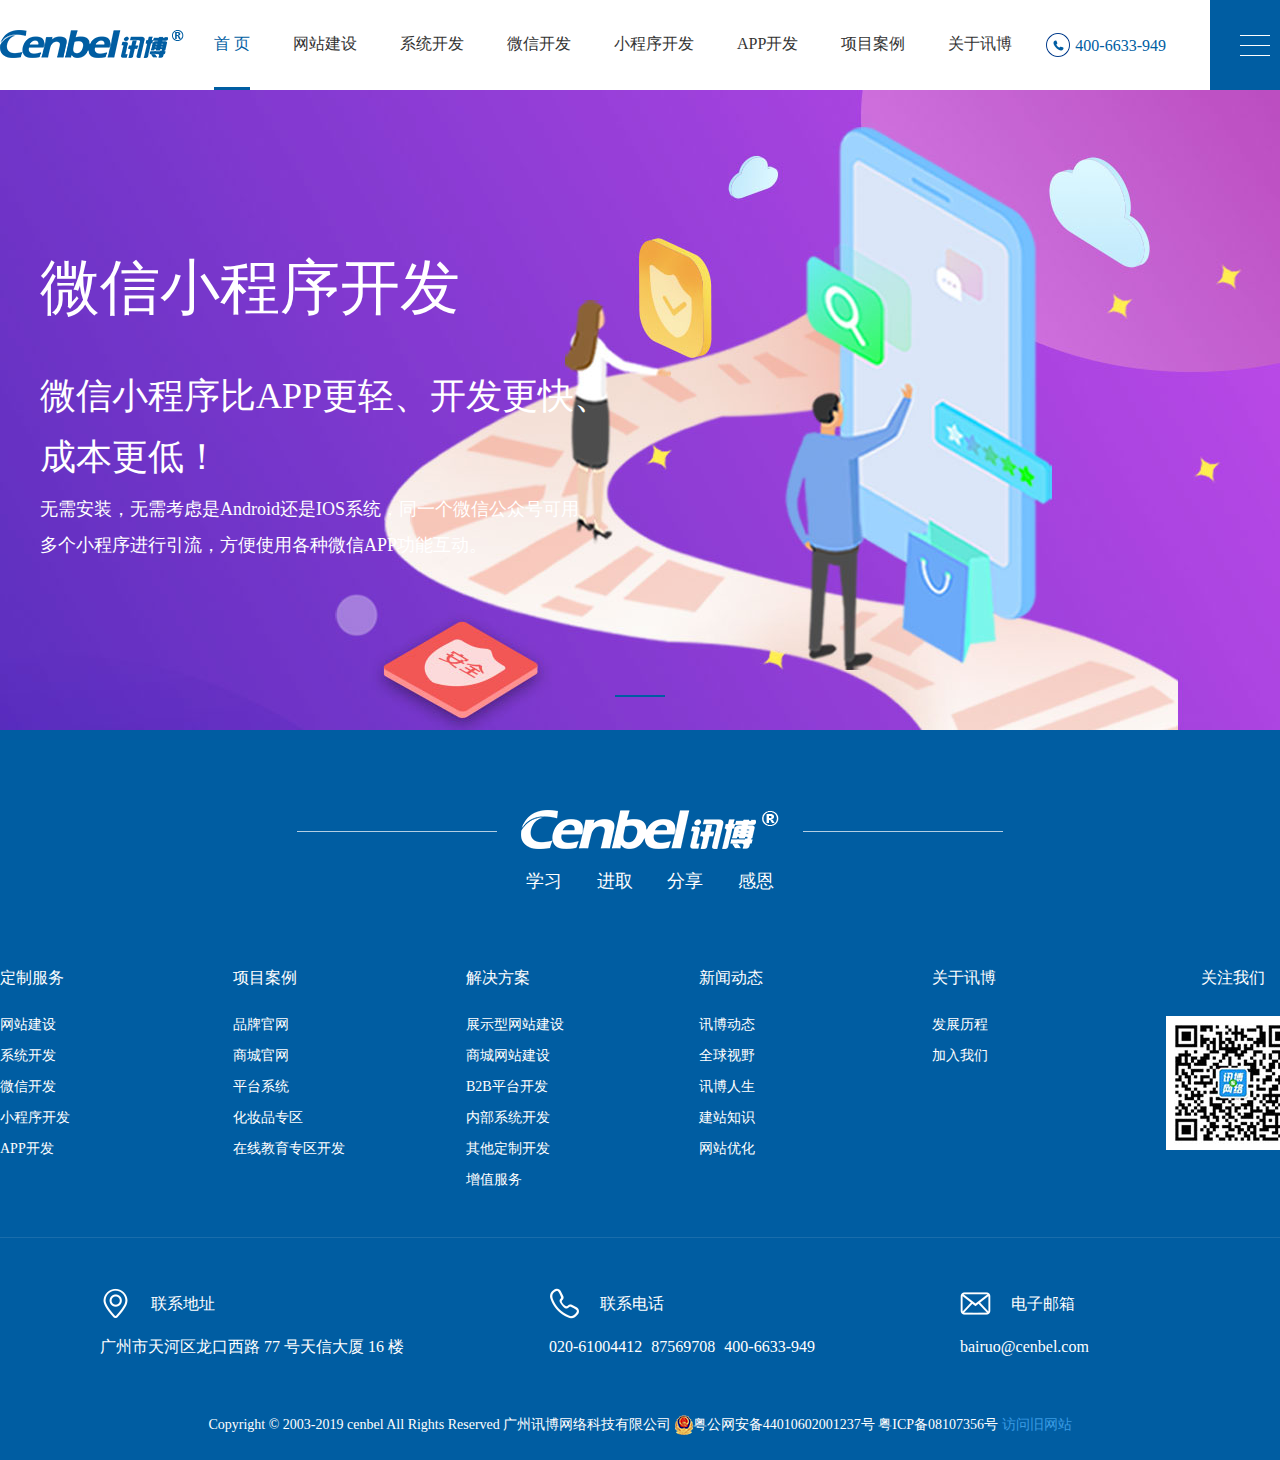
<file: banner5.html>
<!DOCTYPE html>
<html>
	<head>
		<meta charset="utf-8">
		<title></title>
		<link rel="stylesheet" type="text/css" href="css_2019/swiper.min.css" />
		<link rel="stylesheet" type="text/css" href="css_2019/animate.min.css" />
		<link rel="stylesheet" type="text/css" href="css_2019/base.css" />
		<link rel="stylesheet" type="text/css" href="css_2019/banner.css" />
	</head>
	<body>
		<!--頭部  -->
		<div class="header">
			<div class="w1300 clearfix">
				<a href="index.html" class="logo"><img src="img_2019/logo.png"></a>
				<ul class="nav">
					<li><a href="" class="active">首 页</a></li>
					<li><a href="">网站建设</a></li>
					<li><a href="">系统开发</a></li>
					<li><a href="">微信开发</a></li>
					<li><a href="">小程序开发</a></li>
					<li><a href="">APP开发</a></li>
					<li><a href="">项目案例</a></li>
					<li><a href="">关于讯博</a></li>
					<li class="tel"><img src="img_2019/tel.png"><span class="ml5">400-6633-949</span></li>
				</ul>
				<div class="dropdown-menu">
					<a href="javascript:;" class="menubtn"></a>
					<div class="dropdown-menu-wrap clearfix">
						<div>
							<p class="ft18">解决方案</p>
							<ul class="clearfix">
								<li class="w50"><a href="">展示型网站</a></li>
								<li class="w50"><a href="">商城网站建设</a></li>
								<li class="w50"><a href="">B2B平台开发</a></li>
								<li class="w50"><a href="">在线教育平台开发</a></li>
							</ul>
							<p class="ft18">新闻动态</p>
							<ul class="clearfix">
								<li class="w33"><a href="">讯博动态</a></li>
								<li class="w33 text-center"><a href="">全球视野</a></li>
								<li class="w33 text-right"><a href="">讯博人生</a></li>
								<li class="w33"><a href="">建站知识</a></li>
								<li class="w33 text-center"><a href="">网站优化</a></li>
							</ul>
						</div>
						<div>
							<p class="ft18">解决方案</p>
							<ul class="clearfix">
								<li class="w50"><a href="">展示型网站</a></li>
								<li class="w50"><a href="">商城网站建设</a></li>
								<li class="w50"><a href="">B2B平台开发</a></li>
								<li class="w50"><a href="">在线教育平台开发</a></li>
							</ul>
							<p class="ft18">新闻动态</p>
							<ul class="clearfix">
								<li class="w33"><a href="">讯博动态</a></li>
								<li class="w33 text-center"><a href="">全球视野</a></li>
								<li class="w33 text-right"><a href="">讯博人生</a></li>
								<li class="w33"><a href="">建站知识</a></li>
								<li class="w33 text-center"><a href="">网站优化</a></li>
							</ul>
						</div>
						<div>
							<p class="ft18">解决方案</p>
							<ul class="clearfix">
								<li class="w50"><a href="">展示型网站</a></li>
								<li class="w50"><a href="">商城网站建设</a></li>
								<li class="w50"><a href="">B2B平台开发</a></li>
								<li class="w50"><a href="">在线教育平台开发</a></li>
							</ul>
							<p class="ft18">新闻动态</p>
							<ul class="clearfix">
								<li class="w33"><a href="">讯博动态</a></li>
								<li class="w33 text-center"><a href="">全球视野</a></li>
								<li class="w33 text-right"><a href="">讯博人生</a></li>
								<li class="w33"><a href="">建站知识</a></li>
								<li class="w33 text-center"><a href="">网站优化</a></li>
							</ul>
						</div>
					</div>
				</div>
			</div>
		</div>
		<!-- banner -->
		<div class="banner">
			<div class="swiper-container">
				<div class="swiper-wrapper">
					<div class="swiper-slide swiper-slide1" style="background-image: url(img_2019/banner/banner5.jpg);">
						<div class="txt">
							<div class="title ani" swiper-animate-effect="fadeInLeft" swiper-animate-duration="0.5s"
							 swiper-animate-delay="0.2s">微信小程序开发</div>
							<div class="sub-title ani" swiper-animate-effect="fadeInLeft" swiper-animate-duration="0.5s"
							 swiper-animate-delay="0.3s">微信小程序比APP更轻、开发更快、</div>
							<div class="sub-title ani" swiper-animate-effect="fadeInLeft" swiper-animate-duration="0.5s"
							 swiper-animate-delay="0.4s">成本更低！</div>
							<p class="ani" swiper-animate-effect="fadeInLeft" swiper-animate-duration="0.5s" swiper-animate-delay="0.5s">无需安装，无需考虑是Android还是IOS系统，同一个微信公众号可用</p>
							<p class="ani" swiper-animate-effect="fadeInLeft" swiper-animate-duration="0.5s" swiper-animate-delay="0.6s">多个小程序进行引流，方便使用各种微信APP功能互动。</p>
						</div>
					</div>

				</div>
				<!-- 如果需要分页器 -->
				<div class="swiper-pagination"></div>

			</div>
		</div>

		<!-- footer -->
		<div class="footer">
			<div class="w1300">
				<div class="logo"><a href=""><img src="img_2019/logo2.png" alt=""></a>
					<p><span>学习</span>
						<span>进取</span>
						<span>分享</span>
						<span>感恩</span>
					</p>
				</div>
				<div class="linklist clearfix">
					<dl><dt>定制服务</dt>
						<dd><a href="">网站建设</a></dd>
						<dd><a href="">系统开发</a></dd>
						<dd><a href="">微信开发</a></dd>
						<dd><a href="">小程序开发</a></dd>
						<dd><a href="">APP开发</a></dd>
					</dl>
					<dl><dt>项目案例</dt>
						<dd><a href="">品牌官网</a></dd>
						<dd><a href="">商城官网</a></dd>
						<dd><a href="">平台系统</a></dd>
						<dd><a href="">化妆品专区</a></dd>
						<dd><a href="">在线教育专区开发</a></dd>
					</dl>
					<dl><dt>解决方案</dt>
						<dd><a href="">展示型网站建设</a></dd>
						<dd><a href="">商城网站建设</a></dd>
						<dd><a href="">B2B平台开发</a></dd>
						<dd><a href="">内部系统开发</a></dd>
						<dd><a href="">其他定制开发</a></dd>
						<dd><a href="">增值服务</a></dd>
					</dl>
					<dl><dt>新闻动态</dt>
						<dd><a href="">讯博动态</a></dd>
						<dd><a href="">全球视野</a></dd>
						<dd><a href="">讯博人生</a></dd>
						<dd><a href="">建站知识</a></dd>
						<dd><a href="">网站优化</a></dd>
					</dl>
					<dl><dt>关于讯博</dt>
						<dd><a href="">发展历程</a></dd>
						<dd><a href="">加入我们</a></dd>

					</dl>
					<dl><dt>关注我们</dt>
						<dd>
							<img src="img_2019/qr.jpg" alt="">
						</dd>
					</dl>
				</div>
				<ul class="company clearfix">
					<li>
						<p class="title"><i class="icon1"></i><span>联系地址</span></p>
						<p>广州市天河区龙口西路 77 号天信大厦 16 楼</p>
					</li>
					<li>
						<p class="title"><i class="icon2"></i><span>联系电话</span></p>
						<p><span>020-61004412</span> <span class="ml5">87569708</span> <span class="ml5"> 400-6633-949</span> </p>
					</li>
					<li>
						<p class="title"><i class="icon3"></i><span>电子邮箱</span></p>
						<p>bairuo@cenbel.com</p>
					</li>
				</ul>
			</div>
			<div class="copyright"><span>Copyright © 2003-2019 cenbel All Rights Reserved 广州讯博网络科技有限公司</span>
				<img src="img_2019/beianpng.png" alt=""><span>粤公网安备44010602001237号 粤ICP备08107356号 <a href="">访问旧网站</a></span></div>
		</div>
	</body>
</html>
<script src="js_2019/jquery.min.js" type="text/javascript" charset="utf-8"></script>
<script src="js_2019/index.js" type="text/javascript" charset="utf-8"></script>
<script src="js_2019/swiper.min.js" type="text/javascript" charset="utf-8"></script>
<script src="js_2019/swiper.animate.min.js" type="text/javascript" charset="utf-8"></script>

<script type="text/javascript">
	var swiper = new Swiper('.swiper-container', {
		// loop: true,
		// autoplay: {
		// 	delay: 5000,
		// 	disableOnInteraction: false,
		// },
		pagination: {
			el: '.swiper-pagination',
			clickable: true
		},
		on: {
			init: function() {
				swiperAnimateCache(this); //隐藏动画元素 
				swiperAnimate(this); //初始化完成开始动画
				this.slides.eq(this.activeIndex).addClass('active');
			},
			slideChangeTransitionEnd: function() {
				swiperAnimate(this); //每个slide切换结束时也运行当前slide动画
				// $(this).addClass('active')
				if (this.realIndex == 0) {
					this.slides.eq(this.activeIndex).addClass('active');
				} else {
					this.slides.removeClass('active');
				}
			}
		}
	});
</script>
</file>
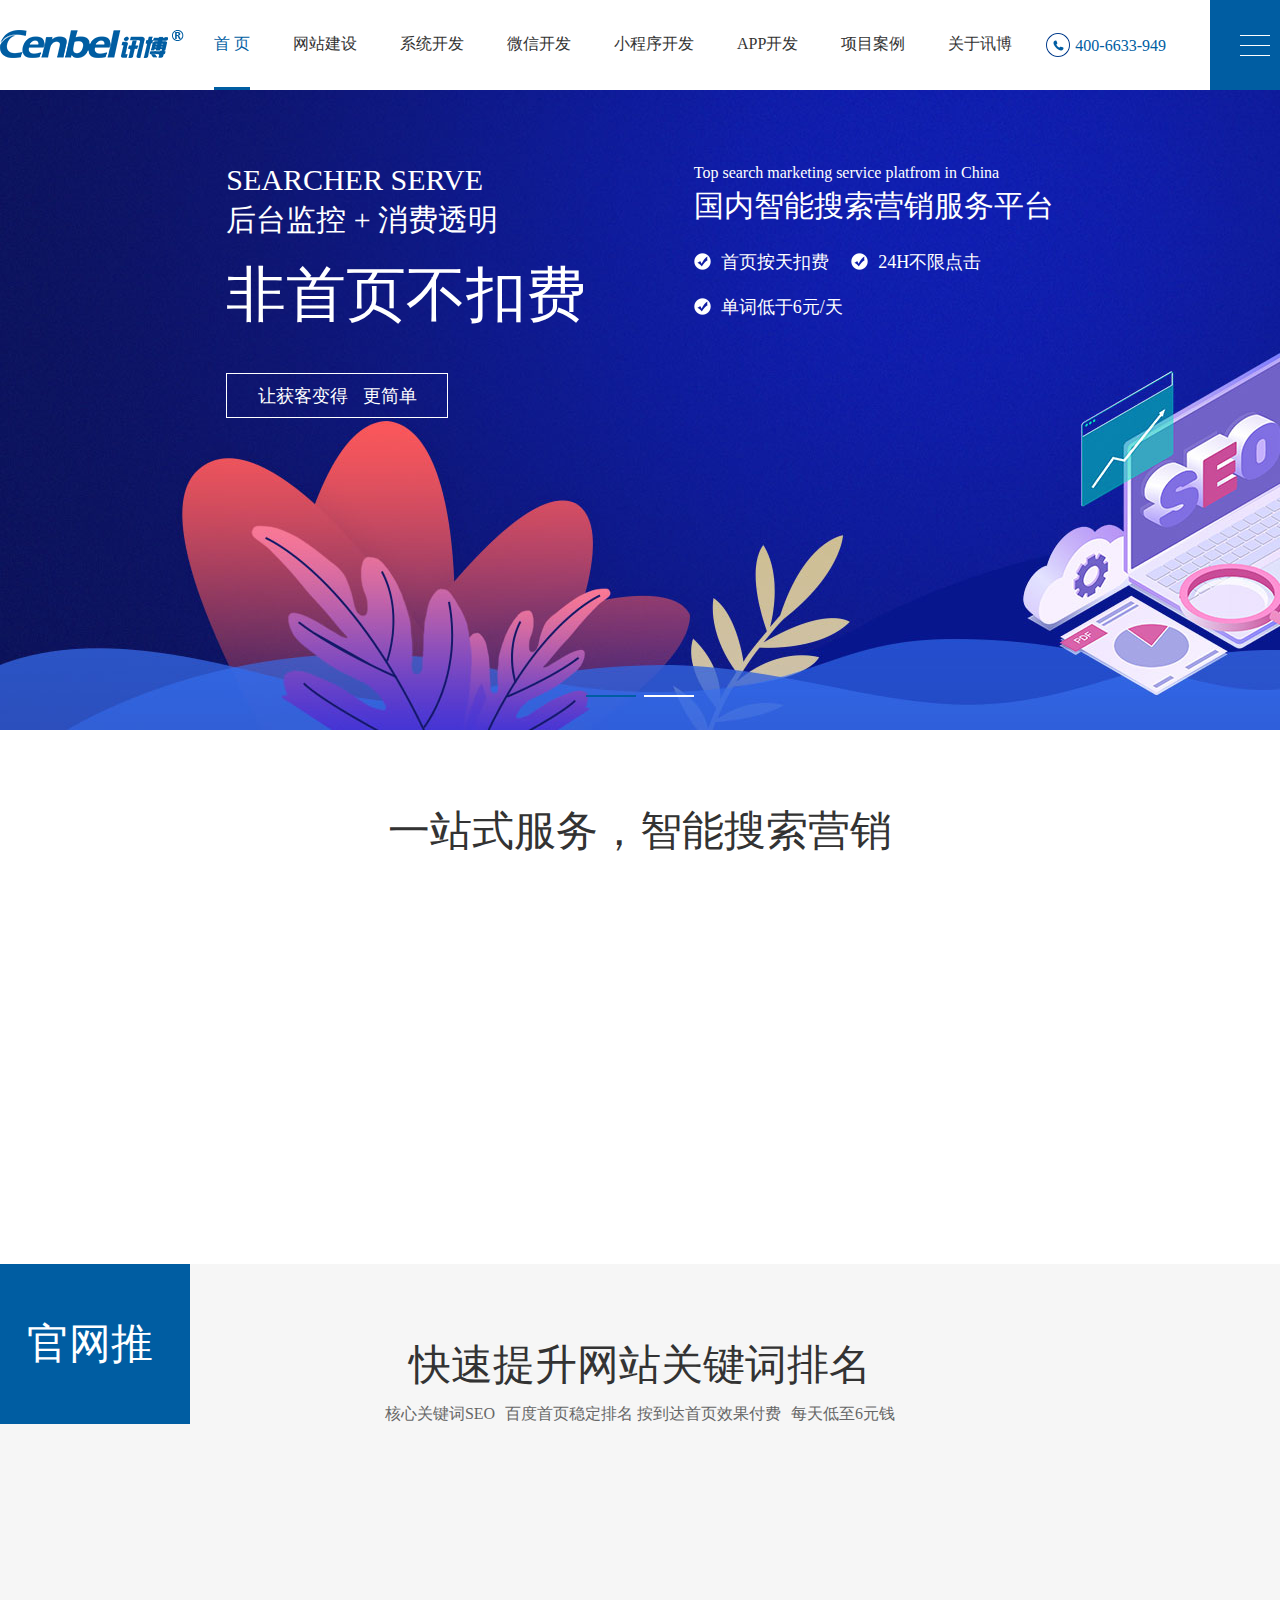
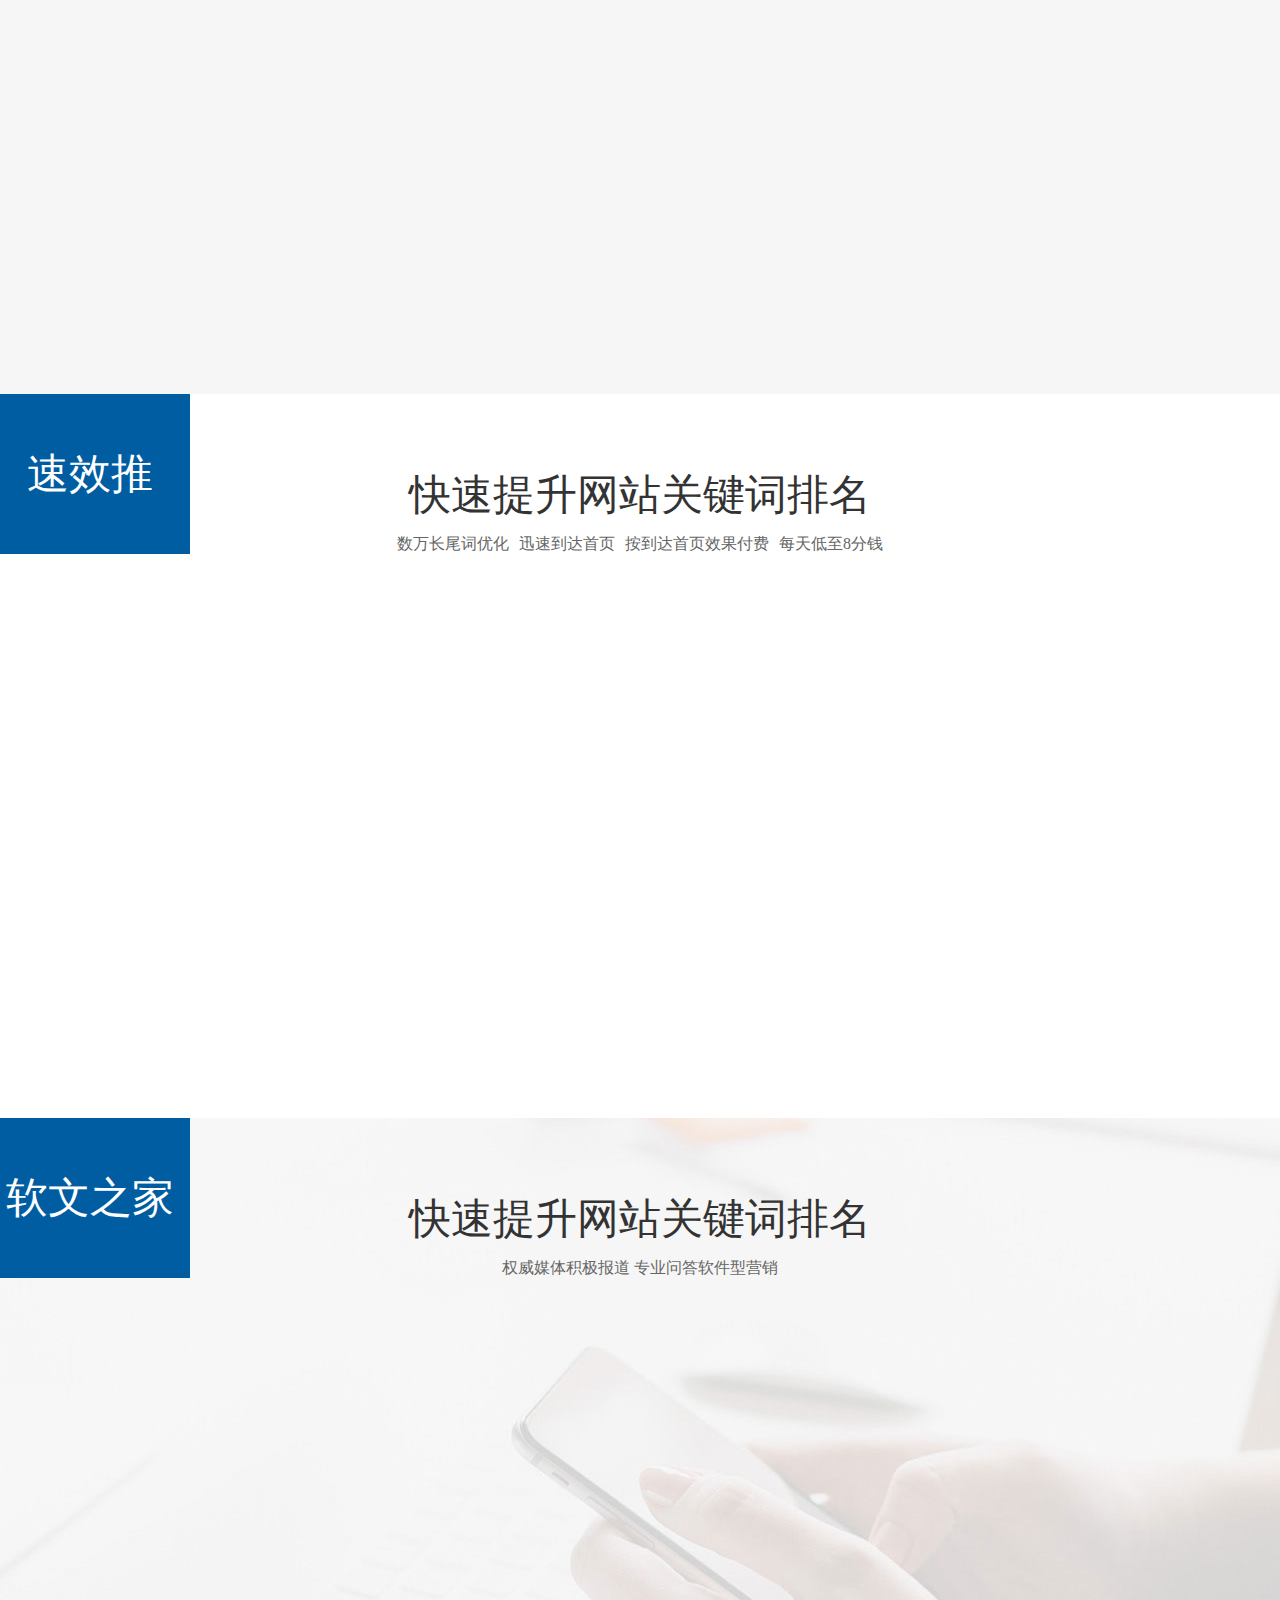
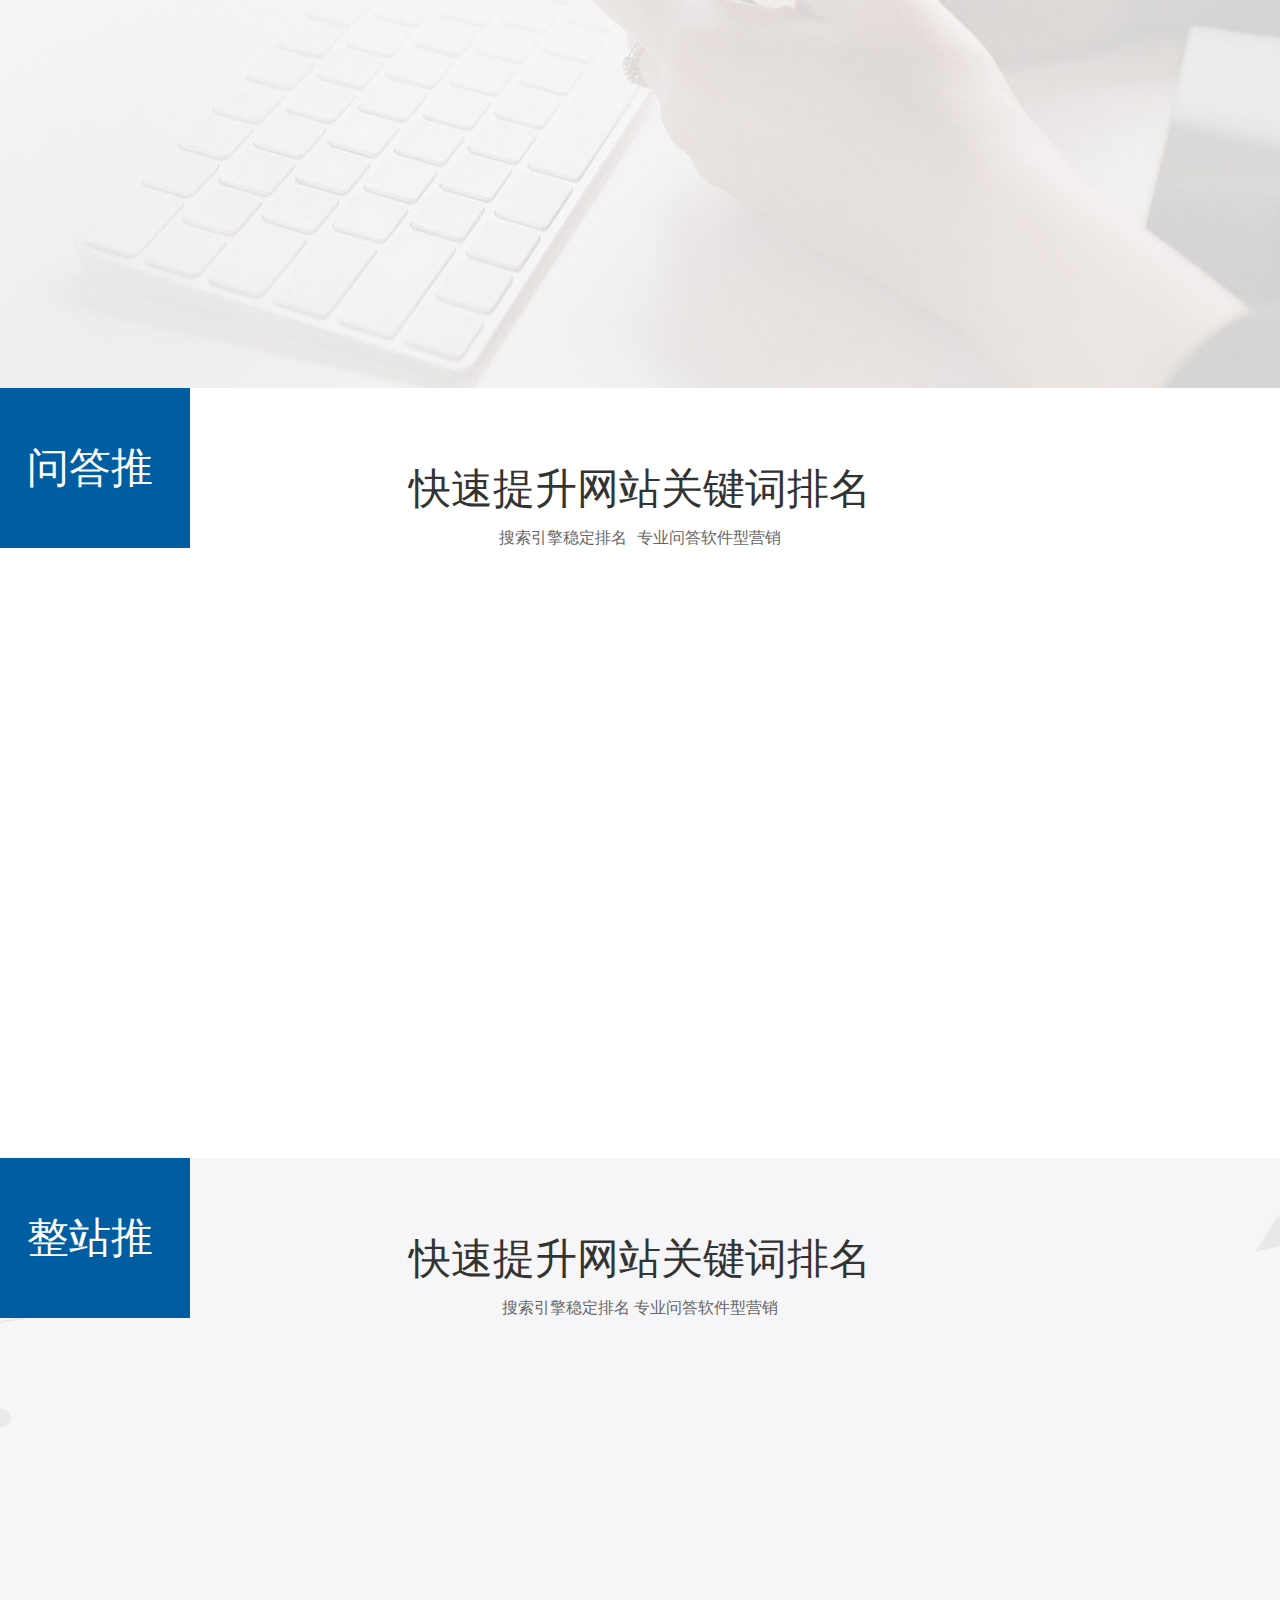
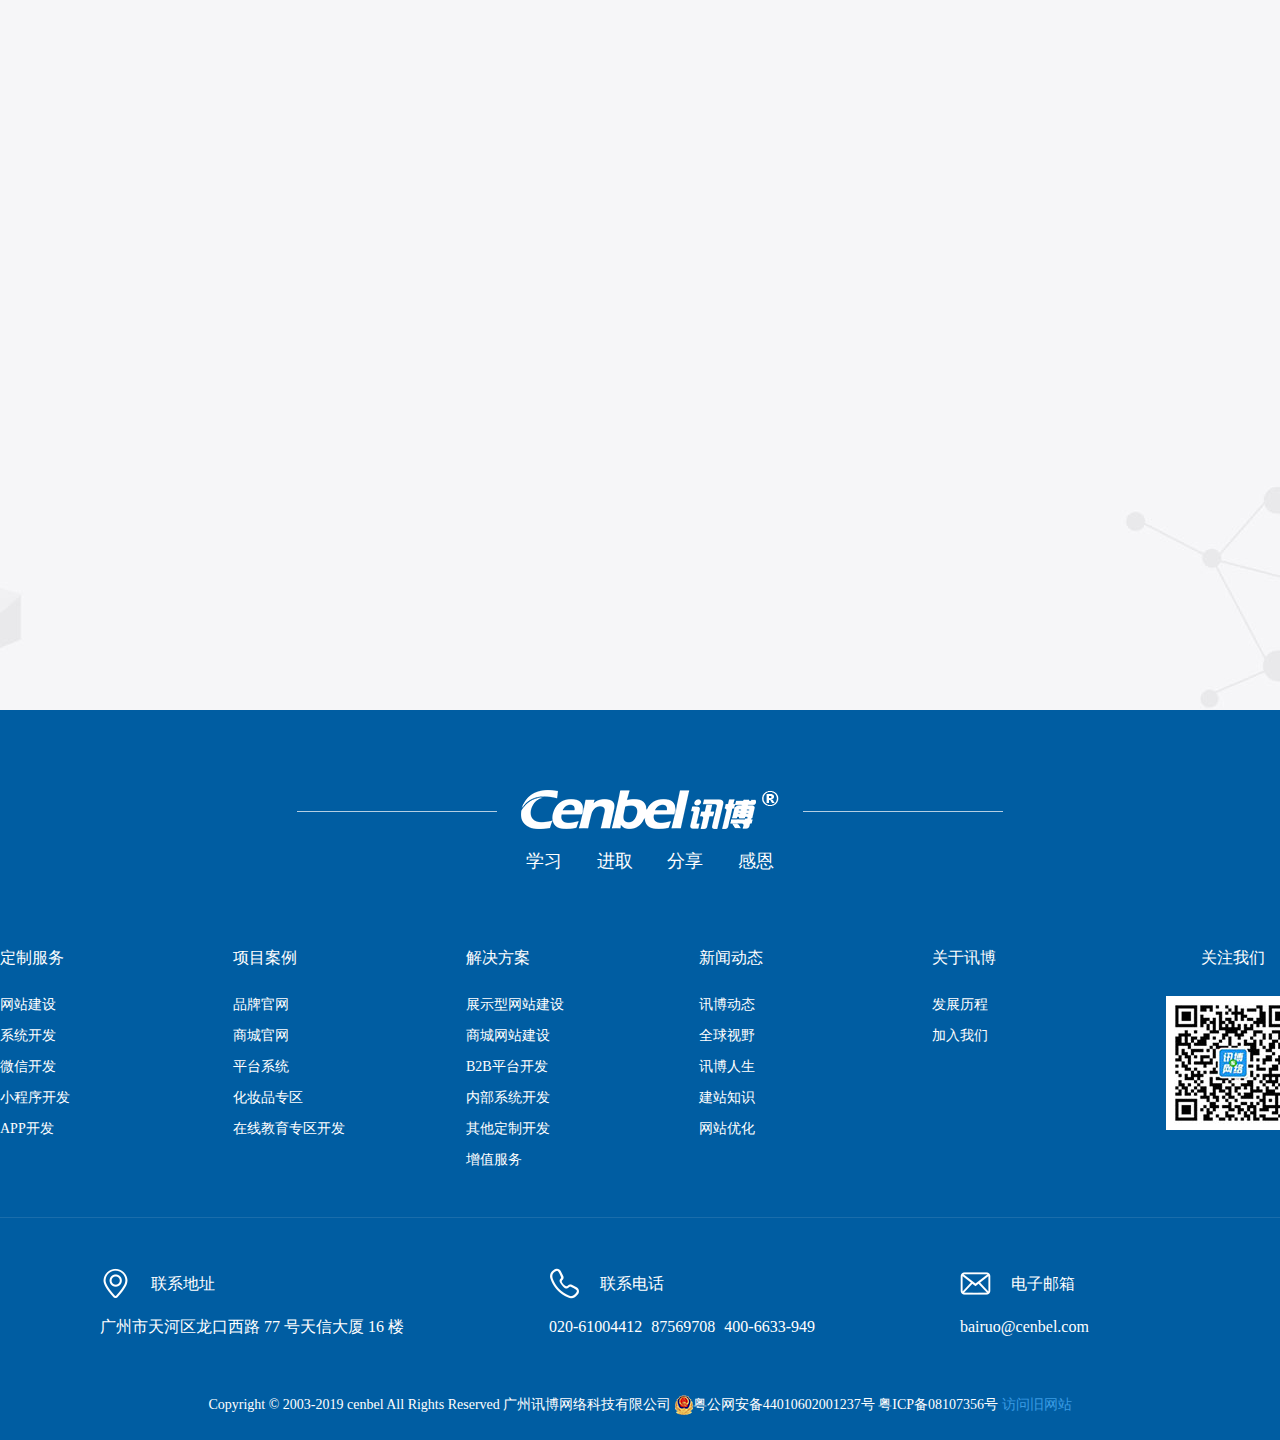
<file: seo.html>
<!DOCTYPE html>
<html>
	<head>
		<meta charset="utf-8">
		<title></title>
		<link rel="stylesheet" type="text/css" href="css_2019/swiper.min.css" />
		<link rel="stylesheet" type="text/css" href="css_2019/animate.min.css" />
		<link rel="stylesheet" type="text/css" href="css_2019/aos.css" />
		<link rel="stylesheet" type="text/css" href="css_2019/base.css" />
		<link rel="stylesheet" type="text/css" href="css_2019/seo.css" />
	</head>
	<body>
		<!--頭部  -->
		<div class="header">
			<div class="w1300 clearfix">
				<a href="index.html" class="logo"><img src="img_2019/logo.png"></a>
				<ul class="nav">
					<li><a href="" class="active">首 页</a></li>
					<li><a href="">网站建设</a></li>
					<li><a href="">系统开发</a></li>
					<li><a href="">微信开发</a></li>
					<li><a href="">小程序开发</a></li>
					<li><a href="">APP开发</a></li>
					<li><a href="">项目案例</a></li>
					<li><a href="">关于讯博</a></li>
					<li class="tel"><img src="img_2019/tel.png"><span class="ml5">400-6633-949</span></li>
				</ul>
				<div class="dropdown-menu">
					<a href="javascript:;" class="menubtn"></a>
					<div class="dropdown-menu-wrap clearfix">
						<div>
							<p class="ft18">解决方案</p>
							<ul class="clearfix">
								<li class="w50"><a href="">展示型网站</a></li>
								<li class="w50"><a href="">商城网站建设</a></li>
								<li class="w50"><a href="">B2B平台开发</a></li>
								<li class="w50"><a href="">在线教育平台开发</a></li>
							</ul>
							<p class="ft18">新闻动态</p>
							<ul class="clearfix">
								<li class="w33"><a href="">讯博动态</a></li>
								<li class="w33 text-center"><a href="">全球视野</a></li>
								<li class="w33 text-right"><a href="">讯博人生</a></li>
								<li class="w33"><a href="">建站知识</a></li>
								<li class="w33 text-center"><a href="">网站优化</a></li>
							</ul>
						</div>
						<div>
							<p class="ft18">解决方案</p>
							<ul class="clearfix">
								<li class="w50"><a href="">展示型网站</a></li>
								<li class="w50"><a href="">商城网站建设</a></li>
								<li class="w50"><a href="">B2B平台开发</a></li>
								<li class="w50"><a href="">在线教育平台开发</a></li>
							</ul>
							<p class="ft18">新闻动态</p>
							<ul class="clearfix">
								<li class="w33"><a href="">讯博动态</a></li>
								<li class="w33 text-center"><a href="">全球视野</a></li>
								<li class="w33 text-right"><a href="">讯博人生</a></li>
								<li class="w33"><a href="">建站知识</a></li>
								<li class="w33 text-center"><a href="">网站优化</a></li>
							</ul>
						</div>
						<div>
							<p class="ft18">解决方案</p>
							<ul class="clearfix">
								<li class="w50"><a href="">展示型网站</a></li>
								<li class="w50"><a href="">商城网站建设</a></li>
								<li class="w50"><a href="">B2B平台开发</a></li>
								<li class="w50"><a href="">在线教育平台开发</a></li>
							</ul>
							<p class="ft18">新闻动态</p>
							<ul class="clearfix">
								<li class="w33"><a href="">讯博动态</a></li>
								<li class="w33 text-center"><a href="">全球视野</a></li>
								<li class="w33 text-right"><a href="">讯博人生</a></li>
								<li class="w33"><a href="">建站知识</a></li>
								<li class="w33 text-center"><a href="">网站优化</a></li>
							</ul>
						</div>
					</div>
				</div>
			</div>
		</div>
		<!-- banner -->
		<div class="banner">
			<div class="swiper-container">
				<div class="swiper-wrapper">
					<div class="swiper-slide swiper-slide1" style="background-image: url(img_2019/seo/banner1.jpg);">
						<div class="txt">
							<div>
								<p class="ani" swiper-animate-effect="fadeInLeft" swiper-animate-duration="0.5s" swiper-animate-delay="0.2s">SEARCHER
									SERVE</p>
								<p class="ani mt10" swiper-animate-effect="fadeInLeft" swiper-animate-duration="0.5s" swiper-animate-delay="0.3s">后台监控
									+ 消费透明</p>
								<p class="ani ft60" swiper-animate-effect="fadeInLeft" swiper-animate-duration="0.5s" swiper-animate-delay="0.4s">非首页不扣费</p>

								<p class="ani mt20 btn" swiper-animate-effect="fadeInLeft" swiper-animate-duration="0.5s" swiper-animate-delay="0.7s">让获客变得 <i class="ml10"></i>更简单</p>
							</div>
							<div>
								<p class="ani ft16 " swiper-animate-effect="fadeInLeft" swiper-animate-duration="0.5s" swiper-animate-delay="0.5s">Top
									search marketing service platfrom in China</p>
									<p class="ani mt10" swiper-animate-effect="fadeInLeft" swiper-animate-duration="0.5s" swiper-animate-delay="0.4s">国内智能搜索营销服务平台</p>
									
								<p class="ani ft18 mt10" swiper-animate-effect="fadeInLeft" swiper-animate-duration="0.5s" swiper-animate-delay="0.6s">
									<span class="mt20"><img src="img_2019/seo/check.png" ><span>首页按天扣费</span></span>
									<span class="mt20"><img src="img_2019/seo/check.png" ><span>24H不限点击</span></span>
								</p>
								<p class="ani ft18 mt5" swiper-animate-effect="fadeInLeft" swiper-animate-duration="0.5s" swiper-animate-delay="0.6s">	<span class="mt20"><img src="img_2019/seo/check.png" ><span>单词低于6元/天</span></span></p>
							</div>
						</div>
					</div>
					<div class="swiper-slide swiper-slide2" style="background-image: url(img_2019/seo/banner.jpg);">
						<div class="txt">
							<p class="ft60" class="ani " swiper-animate-effect="fadeInLeft" swiper-animate-duration="0.5s" swiper-animate-delay="0.3s">智能优化团队</p>
							<img src="img_2019/seo/bannertxt.png"  class="ani " swiper-animate-effect="fadeInLeft" swiper-animate-duration="0.4s" swiper-animate-delay="0.5s">
							<ul  class="ani " swiper-animate-effect="fadeInLeft" swiper-animate-duration="0.5s" swiper-animate-delay="0.5s">
								<li>
									<p>专业稳定</p>
									<p>核心词关键词，快至<i>3</i>天上首页，持<br>续优化，让您盘踞首页<i>365</i>天</p>
								</li>
								<li>
									<p>操作透明</p>
									<p>白帽优化<i>纯人工</i>操作让您更放<br>心，后台监控，关键词排名情况</p>
								</li>
								<li>
									<p>先进技术</p>
									<p><i>8</i>年品牌<i>60</i>余人技术团队，专业<br>api推送，少有先进资源站</p>
								</li>
							</ul>
						</div>
					</div>
					<!-- 	<div class="swiper-slide swiper-slide3" style="background-image: url(img_2019/banner3.jpg);">

					</div> -->
				</div>
				<!-- 如果需要分页器 -->
				<div class="swiper-pagination"></div>

			</div>
		</div>
		<section class="seopart seopart1">
			<div class="title">一站式服务，智能搜索营销</div>
			<div class='w1300 mt60 clearfix'>
				<ul>
					<li aos="fade-left" aos-delay="300">
						<a href="javascript:;">
							<div class="imgbox">
								<img src="img_2019/seo/img01.jpg">
							</div>
							<p>官网推</p>
						</a>
					</li>
					<li aos="fade-left" aos-delay="400">
						<a href="javascript:;">
							<div class="imgbox">
								<img src="img_2019/seo/img02.jpg">
							</div>
							<p>速效推</p>
						</a>
					</li>
					<li aos="fade-left" aos-delay="500">
						<a href="javascript:;">
							<div class="imgbox">
								<img src="img_2019/seo/img03.jpg">
							</div>
							<p>软文之家</p>
						</a>
					</li>
					<li aos="fade-left" aos-delay="600">
						<a href="javascript:;">
							<div class="imgbox">
								<img src="img_2019/seo/img04.jpg">
							</div>
							<p>问答推</p>
						</a>
					</li>
					<li aos="fade-left" aos-delay="700">
						<a href="javascript:;">
							<div class="imgbox">
								<img src="img_2019/seo/img05.jpg">
							</div>
							<p>整站推</p>
						</a>
					</li>
				</ul>
			</div>
		</section>
		<!-- 官网推 -->
		<section class="seopart seopart2 mt80">
			<div class="parttitle">官网推</div>
			<div class="title">
				快速提升网站关键词排名
			</div>
			<div class="subtitle">核心关键词SEO<i class="ml10"></i>百度首页稳定排名 按到达首页效果付费<i class="ml10"></i>每天低至6元钱</div>
			<div class="w1300 mt60" aos="fade-up" aos-delay="100">
				<div class="modbox-item modbox-item1 clearfix">
					<img src="img_2019/seo/icon1.png">
					<div>
						<p>长效流量</p>
						<p>一劳永逸地帮您获得稳定有效的网站流量</p>
					</div>
				</div>
				<div class="modbox-item modbox-item2 clearfix">
					<img src="img_2019/seo/icon2.png">
					<div>
						<p>提升品牌</p>
						<p>让搜索引擎为您的品牌背书</p>
					</div>
				</div>
				<div class="modbox-item modbox-item3 clearfix">
					<img src="img_2019/seo/icon3.png">
					<div>
						<p>精准营销</p>
						<p>让您的官网快速真实地排上5大搜索引擎首页</p>
					</div>
				</div>
				<div class="modbox-item clearfix modbox-item4">
					<img src="img_2019/seo/icon4.png">
					<div>
						<p>效果监控</p>
						<p>每一分钱都知道花在哪里</p>
					</div>
				</div>
				<div class="modbox-item clearfix modbox-item5">
					<img src="img_2019/seo/icon5.png">
					<div>
						<p>有效点击</p>
						<p>不再惧怕恶意及重复点击</p>
					</div>
				</div>
				<div class="modbox-item clearfix modbox-item6">
					<img src="img_2019/seo/icon6.png">
					<div>
						<p>高性价比</p>
						<p>排名一天低至6元</p>
					</div>
				</div>
			</div>
		</section>
		<!-- 速效推 -->
		<section class="seopart seopart3">
			<div class="parttitle">速效推</div>
			<div class="title">快速提升网站关键词排名</div>
			<div class="subtitle">数万长尾词优化<i class="ml10"></i>迅速到达首页<i class="ml10"></i>按到达首页效果付费<i class="ml10"></i>每天低至8分钱</div>
			<div class="w1300 mt50" aos="fade-up" aos-delay="100">
				<ul class="clearfix">
					<li><a href="javascript:;">
							<i class="icon1"></i>
							<p>快速霸屏</p>
							<p>快至10小时排上百度首页</p>
						</a></li>

					<li><a href="javascript:;">
							<i class="icon2"></i>
							<p>品效合一</p>
							<p>多重链接，同时曝光您的官网/新闻/效果页</p>
						</a></li>
					<li><a href="javascript:;">
							<i class="icon3"></i>
							<p>效果检测</p>
							<p>所有排名及扣费清晰不虚假</p>
						</a></li>
					<li><a href="javascript:;">
							<i class="icon4"></i>
							<p>超低成本</p>
							<p>竞价一词点一次，品效宝千词排一天</p>
						</a></li>
					<li><a href="javascript:;">
							<i class="icon5"></i>
							<p>按效收费</p>
							<p>排上首页才收费，不限点击次数</p>
						</a></li>
					<li><a href="javascript:;">
							<i class="icon6"></i>
							<p>巨大流量</p>
							<p>无限量关键词，覆盖客户所有搜索可能</p>
						</a></li>
				</ul>
			</div>
		</section>
		<!-- 软文之家 -->
		<section class="seopart seopart4">
			<div class="parttitle">软文之家</div>
			<div class="title">快速提升网站关键词排名</div>
			<div class="subtitle">权威媒体积极报道 专业问答软件型营销</div>
			<div class="w1300 clearfix mt60">
				<ul>
					<li class="flex flex-align-center" aos="fade-up" aos-delay="100">
						<a href="javascript:;">
							<i class="icon1"></i>
							<p>千家媒体</p>
							<p>让上千家媒体积极正面地报道您的企业</p>
						</a>
					</li>
					<li class="flex flex-align-center" aos="fade-up" aos-delay="100">
						<a href="javascript:;">
							<i class="icon2"></i>
							<p>权威报道</p>
							<p>所有媒体均为大型知名权威平台</p>
						</a>
					</li>
					<li class="flex flex-align-center" aos="fade-up" aos-delay="100">
						<a href="javascript:;">
							<i class="icon3"></i>
							<p>强大客服</p>
							<p>专人专服，贴心全方维辅助</p>
						</a>
					</li>
					<li class="flex flex-align-center" aos="fade-up" aos-delay="100">
						<a href="javascript:;">
							<i class="icon4"></i>
							<p>自助发稿</p>
							<p>让您有权直接在各大媒体发布新闻稿件</p>
						</a>
					</li>
					<li class="flex flex-align-center" aos="fade-up" aos-delay="100">
						<a href="javascript:;">
							<i class="icon5"></i>
							<p>速度出稿</p>
							<p>秒传秒发，速度抢占营销先机</p>
						</a>
					</li>
					<li class="flex flex-align-center" aos="fade-up" aos-delay="100">
						<a href="javascript:;">
							<i class="icon6"></i>
							<p>快速传播</p>
							<p>高权重媒体链接迅速被各大搜索引擎收录</p>
						</a>
					</li>
				</ul>
			</div>
		</section>
		<!-- 问答推 -->
		<section class="seopart seopart5">
			<div class="parttitle">问答推</div>
			<div class="title">快速提升网站关键词排名</div>
			<div class="subtitle">搜索引擎稳定排名<i class="ml10"></i>专业问答软件型营销</div>
			<div class="w1300 clearfix">
				<div class="modbox-item fl" aos="fade-right" aos-delay="100">
					<ul>
						<li class="item item-left flex flex-align-center">
							<div class="txt flex-1">
								<div>一键发布</div>
								<p>后台编辑问题及答案，一键快速发布到3大问答平台</p>
							</div>
							<img src="img_2019/seo/icon19.png">
						</li>
						<li class="item item-right flex flex-align-center">
							<img src="img_2019/seo/icon20.png">
							<div class="txt flex-1">
								<div>多元展示</div>
								<p style="padding-right: 1px;">一组问答对应五个广告位，后台可编辑创意及链接</p>
							</div>
						</li>
						<li class="item-title">
							问答推的优势
						</li>
						<li class="item item-right flex flex-align-center">
							<img src="img_2019/seo/icon21.png">
							<div class="txt flex-1">
								<div>禁止评论</div>
								<p>其他用户无法评论，杜绝恶意诋毁和攻击</p>
							</div>
						</li>
						<li class="item item-left flex flex-align-center">
							<div class="txt flex-1">
								<div>问答霸屏</div>
								<p>搜索引擎排名稳定，可实现一个关键词首页有多条排名</p>
							</div>
							<img src="img_2019/seo/icon23.png">

						</li>
						<li class="item item-right flex flex-align-center">
							<img src="img_2019/seo/icon22.png">
							<div class="txt flex-1">
								<div>删除立即退款</div>
								<p>一个月内，发布链接若被删除自动退还相关发布费用到账户</p>
							</div>
						</li>
					</ul>
				</div>
				<div class="modbox-item fr" aos="fade-left" aos-delay="100">
					<div class="modbox-title">
						一问三答
					</div>
					<div class="modbox-subtitle">
						用户后台提交问答一键发送到三大问答平台
					</div>
					<ul class="clearfix">
						<li>
							<p>天涯问答</p>
							<p>百度权重</p>
							<p class="no">7</p>
						</li>
						<li>
							<p>新浪爱问</p>
							<p>百度权重</p>
							<p class="no">8</p>
						</li>
						<li>
							<p>百姓问答</p>
							<p>百度权重</p>
							<p class="no">5</p>
						</li>
					</ul>
				</div>
			</div>
		</section>
		<!-- 整站推 -->
		<section class="seopart seopart6">
			<div class="parttitle">整站推</div>
			<div class="title">快速提升网站关键词排名</div>
			<div class="subtitle">搜索引擎稳定排名 专业问答软件型营销</div>
			<div class="w1300">
				<!-- 整站推的优势 -->
				<div class="advantage mt60" aos="fade-up" aos-delay="100">
					<div class="advantage-title">整站推的优势</div>
					<ul class="clearfix mt30">
						<li class="flex flex-align-center">
							<div>
								<p>一个月见效</p>
								<p>一月左右看<br>到流量变化</p>
							</div>
						</li>
						<li class="flex flex-align-center">
							<div>
								<p>核心词排名</p>
								<p>每天至少50<br>个主词排名</p>
							</div>
						</li>
						<li class="flex flex-align-center">
							<div>
								<p>全过程监控</p>
								<p>可监控排名50<br>数量及流量</p>
							</div>
						</li>
						<li class="flex flex-align-center">
							<div>
								<p>用效果说话</p>
								<p>排名、流量<br>双重保障</p>
							</div>
						</li>
						<li class="flex flex-align-center">
							<div>
								<p>全托管优化</p>
								<p>无需客户进<br>行任何操作</p>
							</div>
						</li>
					</ul>
				</div>
				<div class="clearfix mt60">
					<div class="modbox-item fl" aos="fade-right" aos-delay="100">
						<p>严格意义来说、整站推才算是真正的优化</p>
						<p>如果你希望优化自己网站所有有流量的词<br>又担心全部按天计费成本高，更希望一次投入终身受益<br>欢迎您使用</p>
						<p class="modbox-item-title">整站推</p>
					</div>
					<div class="modbox-item fr" aos="fade-left" aos-delay="100">
						<div class="modbox-item-title">整站推能为您到来什么？</div>
						<ul>
							<li>
								<div>
									<div>排名</div>
									<p>提交50-100个主关键词<br>保证百度首页至少50%<br>上词率</p>
								</div>
							</li>
							<li>
								<div>
									<div>流量</div>
									<p>以为网站百度前十位<br>关键词提升2倍以上为<br>目标</p>
								</div>
							</li>
							<li>
								<div>
									<div>权重</div>
									<p>百度权重目标提升1-2</p>
								</div>
							</li>
						</ul>
					</div>
				</div>
			</div>
		</section>
		<!-- footer -->
		<div class="footer">
			<div class="w1300">
				<div class="logo"><a href=""><img src="img_2019/logo2.png" alt=""></a>
					<p><span>学习</span>
						<span>进取</span>
						<span>分享</span>
						<span>感恩</span>
					</p>
				</div>
				<div class="linklist clearfix">
					<dl><dt>定制服务</dt>
						<dd><a href="">网站建设</a></dd>
						<dd><a href="">系统开发</a></dd>
						<dd><a href="">微信开发</a></dd>
						<dd><a href="">小程序开发</a></dd>
						<dd><a href="">APP开发</a></dd>
					</dl>
					<dl><dt>项目案例</dt>
						<dd><a href="">品牌官网</a></dd>
						<dd><a href="">商城官网</a></dd>
						<dd><a href="">平台系统</a></dd>
						<dd><a href="">化妆品专区</a></dd>
						<dd><a href="">在线教育专区开发</a></dd>
					</dl>
					<dl><dt>解决方案</dt>
						<dd><a href="">展示型网站建设</a></dd>
						<dd><a href="">商城网站建设</a></dd>
						<dd><a href="">B2B平台开发</a></dd>
						<dd><a href="">内部系统开发</a></dd>
						<dd><a href="">其他定制开发</a></dd>
						<dd><a href="">增值服务</a></dd>
					</dl>
					<dl><dt>新闻动态</dt>
						<dd><a href="">讯博动态</a></dd>
						<dd><a href="">全球视野</a></dd>
						<dd><a href="">讯博人生</a></dd>
						<dd><a href="">建站知识</a></dd>
						<dd><a href="">网站优化</a></dd>
					</dl>
					<dl><dt>关于讯博</dt>
						<dd><a href="">发展历程</a></dd>
						<dd><a href="">加入我们</a></dd>

					</dl>
					<dl><dt>关注我们</dt>
						<dd>
							<img src="img_2019/qr.jpg" alt="">
						</dd>
					</dl>
				</div>
				<ul class="company clearfix">
					<li>
						<p class="title"><i class="icon1"></i><span>联系地址</span></p>
						<p>广州市天河区龙口西路 77 号天信大厦 16 楼</p>
					</li>
					<li>
						<p class="title"><i class="icon2"></i><span>联系电话</span></p>
						<p><span>020-61004412</span> <span class="ml5">87569708</span> <span class="ml5"> 400-6633-949</span> </p>
					</li>
					<li>
						<p class="title"><i class="icon3"></i><span>电子邮箱</span></p>
						<p>bairuo@cenbel.com</p>
					</li>
				</ul>
			</div>
			<div class="copyright"><span>Copyright © 2003-2019 cenbel All Rights Reserved 广州讯博网络科技有限公司</span>
				<img src="img_2019/beianpng.png" alt=""><span>粤公网安备44010602001237号 粤ICP备08107356号 <a href="">访问旧网站</a></span></div>
		</div>
	</body>
</html>
<script src="js_2019/jquery.min.js" type="text/javascript" charset="utf-8"></script>
<script src="js_2019/index.js" type="text/javascript" charset="utf-8"></script>
<script src="js_2019/aos.js" type="text/javascript" charset="utf-8"></script>
<script src="js_2019/swiper.min.js" type="text/javascript" charset="utf-8"></script>
<script src="js_2019/swiper.animate.min.js" type="text/javascript" charset="utf-8"></script>

<script type="text/javascript">
	AOS.init({
		easing: 'ease-out-expo',
		duration: 800,
		once: true,
		disable: window.innerWidth < 1024
	});
</script>
<script type="text/javascript">
	var swiper = new Swiper('.swiper-container', {
		// 		loop: true,
		// 		autoplay: {
		// 			delay: 5000,
		// 			disableOnInteraction: false,
		// 		},
		pagination: {
			el: '.swiper-pagination',
			clickable: true
		},
		on: {
			init: function() {
				swiperAnimateCache(this); //隐藏动画元素 
				swiperAnimate(this); //初始化完成开始动画
				this.slides.eq(this.activeIndex).addClass('active');
			},
			slideChangeTransitionEnd: function() {
				swiperAnimate(this); //每个slide切换结束时也运行当前slide动画
				// $(this).addClass('active')
				if (this.realIndex == 0) {
					this.slides.eq(this.activeIndex).addClass('active');
				} else {
					this.slides.removeClass('active');
				}
			}
		}
	});
</script>
</file>
<file: css_2019/base.css>
/*基础样式*/


/*zhanging upload 2018-02-7*/

body,
html {
	height: 100%;
	width: 100%;
}

body {
	font-family: "微软雅黑", "sans-serif";
	font-size: 14px;
	line-height: 1;
}

ul,
li {
	list-style: none;
	margin: 0;
}

* {
	margin: 0;
	padding: 0;
	outline: none;
	-webkit-tap-highlight-color: rgba(0, 0, 0, 0);
	box-sizing: border-box
}

img,
hr,
legend {
	border: 0;
}

a,
input,
select {
	outline: none;
	background: none;
}

a,
a:hover,
a:active,
a:focus {
	text-decoration: none;
}

a:focus {
	outline: none;
}

label {
	font-weight: normal;
}

/*清除ie的默认选择框样式清除，隐藏下拉箭头*/

select::-ms-expand {
	display: none;
}

.clearfix:after {
	visibility: hidden;
	display: block;
	font-size: 0;
	content: " ";
	clear: both;
	height: 0;
}

.clearfix {
	zoom: 1;
}

.fl {
	float: left;
}

.fr {
	float: right;
}

.w1300 {
	width: 1300px;
	margin-left: auto;
	margin-right: auto;
}

.w33 {
	width: 33.33%;
}

.w50 {
	width: 50%;
}

.ft18 {
	font-size: 18px;
}

.ml10 {
	margin-left:10px;
}

.ml5 {
	margin-left: 5px;
}

.mt60 {
	margin-top: 60px;
}
.mt80{
	margin-top: 80px;
}
.mt50 {
	margin-top: 50px;
}
.mt15 {
	margin-top: 15px;
}
.mt30 {
	margin-top: 30px;
}
.mt20 {
	margin-top: 20px;
}
.mt10 {
	margin-top: 10px;
}
.mt5 {
	margin-top: 5px;
}
.ft60{
	font-size: 60px;
}.ft16{
	font-size: 16px;
}
.text-right {
	text-align: right;
}

.text-center {
	text-align: center;
}
/*flex 布局*/
	
	.flex {
		display: -webkit-box;
		display: -webkit-flex;
		display: -ms-flexbox;
		display: flex;
	}
	/*垂直显示*/
	
	.flex-v {
		-webkit-box-orient: vertical;
		-webkit-flex-direction: column;
		-ms-flex-direction: column;
		flex-direction: column;
	}
	
	.flex-1 {
		-webkit-box-flex: 1;
		-webkit-flex: 1;
		-ms-flex: 1;
		flex: 1;
		overflow: hidden
	}
	/*垂直对其方式*/
	
	.flex-align-center {
		-webkit-box-align: center;
		-webkit-align-items: center;
		-ms-flex-align: center;
		align-items: center;
	}
	/*左右居中*/
	
	.flex-pack-center {
		-webkit-box-pack: center;
		-webkit-justify-content: center;
		-ms-flex-pack: center;
		justify-content: center;
	}
	/*两端对齐*/
	
	.flex-pack-justify {
		-webkit-box-pack: justify;
		-webkit-justify-content: space-between;
		-ms-flex-pack: justify;
		justify-content: space-between;
	}
	.center{
		margin-left: auto;margin-right: auto;
	}

@font-face {
	font-family: numFont;
	src: url('font_2019/num.ttf');
}

.num {
	font-family: 'numFont';
}

/* 头部 */
.header {
	height: 90px;
	background: #fff;
	/* line-height: 90px; */
	font-size: 16px;
}

.header .logo {
	margin-right: 30px;
	display: block;
	padding-top: 30px;
	line-height: 0;
}

.header .logo,
.header ul.nav {
	float: left;
}

.header ul.nav li {
	float: left;
	line-height: 87px;
}

.header ul.nav li+li {
	margin-left: 43px;
}

.header ul.nav li a {
	display: block;
	color: #333;
	border-bottom: 3px solid transparent;
}

.header ul.nav li a.active,
.header ul.nav li a:hover {
	color: #005da2;
	border-bottom-color: #005da2;
}

.header ul.nav li.tel {
	color: #005da2;
	margin-left: 34px;
}

.header ul.nav li.tel img,
.header ul.nav li.tel span {
	vertical-align: middle;
}

.header .dropdown-menu {
	float: right;
	width: 90px;
	position: relative;
}

.header .dropdown-menu .menubtn {
	height: 90px;
	width: 90px;
	display: block;
	background: url(../img_2019/menu.png) #005da2 no-repeat center center;
}

.header .dropdown-menu .dropdown-menu-wrap {
	position: absolute;
	/* width: 734px; */
	right: 0;
	top: 90px;
	background: #005da2;
	color: #fff;
	padding: 50px;
	display: none; 
	z-index: 9999;

}.header .dropdown-menu .dropdown-menu-wrap >div{
	width: 235px;
	float: left;
}
.header .dropdown-menu .dropdown-menu-wrap >div+div{
	margin-left: 140px;
}
.header .dropdown-menu .dropdown-menu-wrap p{
	margin-bottom: 3px;
}
.header .dropdown-menu .dropdown-menu-wrap ul+p {
	margin-top: 55px;
}

.header .dropdown-menu .dropdown-menu-wrap li {
	float: left;
	margin-top: 20px;
}

.header .dropdown-menu .dropdown-menu-wrap a {
	color: #fff;
	font-size: 14px;
}

/* 底部 */
.footer {
	background: #005da2;
	color: #fff;
	padding: 80px 0 25px;
}

.footer .logo {
	text-align: center;
	font-size: 18px;
	
}

.footer .logo a {
	display: inline-block;position: relative;
}.footer .logo a:before,.footer .logo a:after{
	content: '';
	position: absolute;
	height: 1px;
	background: rgba(255,255,255,.7);
	width: 200px;
	top: 50%;
}
.footer .logo a:before{
	left: -224px;
}.footer .logo a:after{
	left: 282px;
}
.footer .logo span+span {
	margin-left: 30px;
	margin-top: 20px;
	display: inline-block;
}

.footer .linklist {
	padding-bottom: 50px;
	border-bottom: 1px solid rgba(255,255,255,.1);
}

.footer .linklist dl {
	float: left;
	width: 233px;
	font-size: 16px;
	margin-top: 80px;
	color: #fff;
}

.footer .linklist dl a {
	color: #fff;
	font-size: 14px;
}
.footer .linklist dl a:hover{
	color: #fff;
}
.footer .linklist dl dt {
	margin-bottom: 30px;
}

.footer .linklist dl dd+dd {
	margin-top: 15px;
}

.footer .linklist dl:last-child {
	text-align: center;
	width: 134px;
	float: right;
}

.footer .company {
	padding: 50px 100px 60px;
}

.footer .company li {
	float: left;
	font-size: 16px;
	color: #fff;
}

.footer .company li:nth-child(2) {
	margin: 0 145px;
}

.footer .company li .title {
	margin-bottom: 20px;
}

.footer .company li .title i {
	display: inline-block;
	height: 31px;
	width: 31px;
	vertical-align: middle;
	background: no-repeat center center;
}

.footer .company li .title i+span {
	display: inline-block;
	vertical-align: middle;
	margin-left: 20px;
}

.footer .company li .title i.icon1 {
	background-image: url(../img_2019/addr.png);
}

.footer .company li .title i.icon2 {
	background-image: url(../img_2019/phone.png);
}

.footer .company li .title i.icon3 {
	background-image: url(../img_2019/email.png);
}

.footer .copyright {
	text-align: center;
	/* color: #888; */
	font-size: 14px;
}

.footer .copyright span,
.footer .copyright img {
	vertical-align: middle;
}

.footer .copyright a {
	color: #3a9be3;
}
.banner .swiper-pagination-bullet {
	width: 50px;
	height: 2px;
	background: #fff;
	opacity: 1;
	border-radius: 0;
}

.banner .swiper-pagination-bullet-active {
	background: #005da2;
}

.banner .swiper-container-horizontal>.swiper-pagination-bullets {
	bottom: 30px;
}
</file>
<file: css_2019/index.css>
/* banner */
.banner .swiper-slide {
	width: 100%;
	height: 870px;
	position: relative;
	/* background: url(../img_2019/demo/banner.jpg) no-repeat center center; */
	background-size: cover;
	overflow: hidden;
}

.banner .swiper-slide1 .imgbox {
	position: absolute;
	top: 0;
	left: 0;
	right: 0;
	transition: top 4.5s;
}
/* .banner .swiper-slide1 .imgbox  img{
	width: 100%;
} */
.banner .swiper-slide1.active .imgbox {
	top: -200px;
}

.banner .swiper-slide1 .txt {
	position: absolute;
	left: 50%;
	top: 205px;
	transform: translate(-50%, 0);
	color: #fff;
	text-align: center;
	width: 1300px;
	font-size: 40px;
}

.banner .swiper-slide1 .txt h4 {
	font-size: 60px;
	margin-bottom: 25px;
}

.banner .swiper-slide1 .txt h4 .num {
	font-size: 80px;
	letter-spacing: 15px;
}

.banner .swiper-slide1 .txt h4 span {
	vertical-align: middle;
}

.banner .swiper-slide1 .txt .line {
	width: 866px;
	height: 1px;
	background: rgba(255,255,255,.3);
	margin: 48px auto;
}

.banner .swiper-slide1 .txt img+p {
	font-size: 24px;
	margin-top: 45px;
}

.banner .swiper-slide2 .txt {
	position: absolute;
	top: 260px;
	width: 1300px;
	padding-left: 60px;
	left: 50%;
	transform: translateX(-50%);
}

.banner .swiper-slide3 .txt,
.banner .swiper-slide3 .imgbox {
	position: absolute;
	top:245px;
	width: 1300px;
	padding-left: 60px;
	left: 50%;
	transform: translate(-50%,0);
}
.banner .swiper-slide3 .imgbox {
	top: 0;
}
.banner .swiper-slide .txt p {
	font-size: 60px;
	color: #fff;
}

.banner .swiper-slide .txt p .num {
	font-size: 90px;
}

.banner .swiper-slide .txt p span {
	vertical-align: middle;
}

.banner .swiper-slide3 .txt p {
	font-size: 40px;
}

.banner .swiper-slide3 .txt .border {
	height: 1px;
	margin: 40px 0;
	background: #fff;
	width: 100px;
}

.banner .swiper-slide3 .imgbox {
	height: 870px;
}

.banner .swiper-slide3 .imgbox .img1 {
	position: absolute;
	top: 0;
	left: 50%;
	transform: translate(-50%, 0);
	transition: all .3s;
}

.banner .swiper-slide3 .imgbox .img2 {
	position: absolute;
	right: 0;
	top: 160px;
	transition: all .3s;
}

/* .banner .swiper-slide3:hover .imgbox .img1{
	transform: translate(-49%,10px);
}
.banner .swiper-slide3:hover .imgbox .img2{
	transform: translate(-49%,10px);
} */

.part{
	overflow: hidden;
}
.part .title {
	font-size: 42px;
	color: #333;

}

.part .subtitle {
	font-size: 18px;
	color: #999;
	margin-top: 15px;
	letter-spacing: 1.5px;
}

.part1 {
	background: #f6f6f6;
	height: 818px;
	overflow: hidden;
}

.part1>div {
	/* width: 50%; */
	float: left;
	height: 818px;
}

.part1>div.imgbox {
	background: url(../img_2019/bg1.jpg) #f6f6f6 no-repeat right center;
	width: 46%;
	position: relative;
}

.part1>div.imgbox>div {
	height: 100%;
	width: 100%;
	position: relative;
}

.part1>div.imgbox img {
	position: absolute;
	right: 134px;
	top: 50%;
	transform: translateY(-50%);
}

.part1>div.txtbox {
	padding: 80px 60px;
	width: 54%;
}

.part1>div.txtbox .title {
	color: #333;
	font-size: 42px;
}

.part1>div.txtbox .subtitle {
	font-size: 18px;
	color: #999;
	margin-top: 15px;
}

.part1>div.txtbox .tab {
	margin-top: 65px;
	width: 648px;
}

.part1>div.txtbox .tab-hd li {

	display: block;
	float: left;

}

.part1>div.txtbox .tab-hd li+li {
	margin-left: 70px;
}

.part1>div.txtbox .tab-hd a {
	font-size: 16px;
	color: #333;
	border-bottom: 2px solid transparent;
	padding-bottom: 8px;
}

.part1>div.txtbox .tab-hd a:hover,
.part1>div.txtbox .tab-hd a.active,
.part3 .tab .tab-hd ul li a:hover,
.part3 .tab .tab-hd ul li a.active,
.part7 .tab .tab-hd ul li a:hover,
.part7 .tab .tab-hd ul li a.active {
	color: #005da2;
	border-bottom-color: #005da2;
}

.part1>div.txtbox .tab-bd {
	margin-top: 55px;
	background: #f6f6f6;
}

.part1>div.txtbox .tab-bd ul li {
	height: 140px;
	width: 159px;
	background: #fff;
	float: left;
}

.part1>div.txtbox .tab-bd ul li:not(:first-child) {
	margin-left: 4px;
}

.part1>div.txtbox .tab-bd ul+ul {
	margin-top: 4px;
}

.part1>div.txtbox .tab-bd ul li a {
	position: relative;
	display: block;
	height: 140px;
	width: 159px;
}

.part1>div.txtbox .tab-bd ul li:hover a:before {
	position: absolute;
	content: '';
	width: 193px;
	height: 174px;
	top: -7PX;
	left: 50%;
	background: url(../img_2019/shadowbg.png);
	transform: translateX(-50%);

}

.part1>div.txtbox .tab-bd ul li a>div {
	position: relative;
	z-index: 99;
	text-align: center;
	color: #333;
	font-size: 16px;
	padding-top: 35px;
}

.part1>div.txtbox .tab-bd ul li a>div i {
	height: 38px;
	width: 100%;
	background: no-repeat center bottom;
	margin: 0 auto 20px;
	display: block;
}

.part1>div.txtbox .tab-bd ul li a>div i.icon1 {
	background-image: url(../img_2019/icon14.png);
}

.part1>div.txtbox .tab-bd ul li a>div i.icon2 {
	background-image: url(../img_2019/icon15.png);
}

.part1>div.txtbox .tab-bd ul li a>div i.icon3 {
	background-image: url(../img_2019/icon16.png);
}

.part1>div.txtbox .tab-bd ul li a>div i.icon4 {
	background-image: url(../img_2019/icon17.png);
}

.part1>div.txtbox .tab-bd ul li a>div i.icon5 {
	background-image: url(../img_2019/icon18.png);
}

.part1>div.txtbox .tab-bd ul li a>div i.icon6 {
	background-image: url(../img_2019/icon19.png);
}

.part1>div.txtbox .tab-bd ul li a>div i.icon7 {
	background-image: url(../img_2019/icon20.png);
}

.part1>div.txtbox .tab-bd ul li a>div i.icon8 {
	background-image: url(../img_2019/icon21.png);
}

.part1>div.txtbox .tab-bd ul li a>div i.icon9 {
	background-image: url(../img_2019/icon22.png);
}

.part1>div.txtbox .tab-bd ul li a>div i.icon10 {
	background-image: url(../img_2019/icon23.png);
}

.part1>div.txtbox .tab-bd ul li a>div i.icon11 {
	background-image: url(../img_2019/icon24.png);
}

.part1>div.txtbox .tab-bd ul li a>div i.icon12 {
	background: no-repeat center center;
	background-image: url(../img_2019/more.png);
	height: 10px;
	margin-top: 30px;

}

.part2 {
	color: #fff;
	text-align: center;
	background: url(../img_2019/bg2.jpg) no-repeat center center;
	padding-top: 115px;
	padding-bottom: 120px;
	height: 832px;
}

.part2 .title,
.part2 .subtitle {
	color: #fff;
}

.part2 .subtitle {
	margin-top: 20px;
}

.part2 .countuplist {
	margin-top: 95px;
}

.part2 .countuplist .countup-item {
	width: 33.33%;
	float: left;
	font-size: 16px;
	height: 207px;
	text-align: center;
	/* padding: 50px 0 ; */
}

.part2 .countuplist .countup-item>div {
	margin: 0 auto;
}

.part2 .countuplist .countup-item .num {
	font-size: 90px;
	margin-bottom: 20px;
}

.part2 .countuplist .countup-item:nth-child(3n+2) {
	border-left: 1px solid rgba(255, 255, 255, .2);
	border-right: 1px solid rgba(255, 255, 255, .2);
}

.part2 .countuplist .countup-item:nth-child(n+4) {
	border-top: 1px solid rgba(255, 255, 255, .2);
}



.part3 {
	text-align: center;
	padding: 80px 0 90px;
	background: #f5f7f8;
}

.part3 .tab .tab-hd ul li,
.part7 .tab .tab-hd ul li {
	display: inline-block;
}

.part3 .tab .tab-hd ul li+li {
	margin-left: 60px;
}

.part3 .tab .tab-hd ul li a,
.part7 .tab .tab-hd ul li a {
	display: block;
	padding: 0 10px 8px;
	border-bottom: 2px solid transparent;
	color: #333;
	font-size: 16px;
}

.part3 .tab .tab-hd {
	margin-top: 50px;

}

.caselist .case-item {
	width: 316px;
	position: relative;
	float: left;
	height: 316px;
	overflow: hidden;
}

.caselist .case-item .imgbox {
	height: 211px;
	overflow: hidden;

}

.caselist .case-item .titlebox {
	margin-top: 20px;
	position: relative;
}

.caselist .case-item.case-item-lg {
	width: 644px;

}

.caselist .case-item.case-item-lg .imgbox {
	height: 100%;

}

.caselist .case-item .imgbox img {
	-webkit-transition: 1s;
	-moz-transition: 1s;
	transition: 1s;
	display: block;
}

.caselist .case-item.case-item-lg .titlebox {
	position: absolute;
	bottom: 25px;
	left: 15px;
	text-align: left;
	padding-left: 100px;
	z-index: 9999;
}

.caselist .case-item .name {
	font-size: 18px;
	color: #333;
	position: relative;
}

.caselist .case-item .titlebox:before {
	position: absolute;
	content: '';
	width: 80px;
	left: 0;
	top: 10px;
	height: 1px;
	background: #aaa;
}

.caselist .case-item .tag {
	font-size: 14px;
	color: #999;
	margin-top: 8px;
}

.caselist .case-item.case-item-lg .tag,
.caselist .case-item.case-item-lg .name {
	color: #fff;
}

.caselist .case-item .show {
	position: absolute;
	width: 100%;
	height: 211px;
	left: 0;
	top: 0;
	background: rgba(0, 0, 0, .7);
	color: #fff;
	font-size: 14px;
	opacity: 0;
	transition: all 1s;
}

.caselist .case-item.case-item-lg .show {
	height: 100%;
}

.caselist .case-item:hover .show {
	opacity: 1;
}

.caselist .case-item:hover .titlebox .name {
	color: #999;
}

.caselist .case-item.case-item-lg:hover .titlebox {
	opacity: .5;
}

.caselist .case-item.case-item-lg:hover .titlebox .name {
	color: #fff;
}

.caselist .case-item .show>div {
	position: absolute;
	top: 50%;
	left: 50%;
	transform: translate(-50%, -50%);
	text-align: center;
}

.caselist .case-item .show>div img {
	margin-top: 20px;
}

.caselist .case-item:hover .imgbox img {
	transform: scale(1.1, 1.1);
}

.caselist .case-item+.case-item {
	margin-left: 12px;
}

.part4 {
	text-align: center;
	padding-top: 80px;
}

.part4 .subtitle+div {
	background: url(../img_2019/bg4.jpg) no-repeat center center;
	height: 760px;
	color: #fff;

}

.part4 .tab-hd {
	width: 300px;
	float: left;
	background: url(../img_2019/tabbg.png) no-repeat center center;
	height: 760px;
	/* padding-top: 215px; */
}
.part4 .tab-hd>div{
	width: 100%;
}
.part4 .tab-hd a {
	display: block;
	line-height: 80px;
	color: #fff;
	font-size: 18px;
	padding-left: 50px;
	text-align: left;
	position: relative;
}

.part4 .tab-hd a.active {
	background: rgba(0, 0, 0, .5);
}

.part4 .tab-hd a.active:before {
	width: 6px;
	height: 100%;
	content: '';
	display: block;
	position: absolute;
	left: 0;
	top: 0;
	background: #0092ff;
}

.part4 .tab-bd {
	width: 1000px;
	float: left;
	padding-top: 95px;
	padding-left: 100px;
}

.part4 .tab-bd .tab-item {
	text-align: left;
}

.part4 .tab-bd .tab-item-title {
	font-size: 30px;
}

.part4 .tab-bd .tab-item-subtitle {
	font-size: 16px;
	line-height: 30px;
	margin-top: 20px;
}

.part4 .tab-bd .tab-item .typelist {
	margin-top: 45px;
}

.part4 .tab-bd .tab-item .typelist li {
	/* display: inline-block; */
	text-align: center;

}

/* .part4 .tab-bd .tab-item .typelist li:first-child {
	min-width: 55px;
} */
/* 
.part4 .tab-bd .tab-item .typelist li+li {
	margin-left: 45px;
} */

.part4 .tab-bd .tab-item .typelist li a {
	display: block;
	text-align: center;
	color: #fff;
}

.part4 .tab-bd .tab-item .typelist a i {
	width: 100%;
	height: 40px;
	display: block;
	margin: 0 auto 15px;
	background: no-repeat center bottom;

}

.part4 .tab-bd .tab-item .typelist li i.icon1 {
	background-image: url(../img_2019/icon1.png);
}

.part4 .tab-bd .tab-item .typelist li i.icon2 {
	background-image: url(../img_2019/icon2.png);
}

.part4 .tab-bd .tab-item .typelist li i.icon3 {
	background-image: url(../img_2019/icon3.png);
}

.part4 .tab-bd .tab-item .typelist li i.icon4 {
	background-image: url(../img_2019/icon4.png);
}

.part4 .tab-bd .tab-item .typelist li i.icon5 {
	background-image: url(../img_2019/icon5.png);
}

.part4 .tab-bd .tab-item .typelist li i.icon6 {
	background-image: url(../img_2019/icon6.png);
}

.part4 .tab-bd .tab-item .typelist li i.icon7 {
	background-image: url(../img_2019/icon7.png);
}

.part4 .tab-bd .tab-item .typelist li i.icon8 {
	background-image: url(../img_2019/icon8.png);
}

.part4 .tab-bd .tab-item .typelist li i.icon9 {
	background-image: url(../img_2019/icon9.png);
}

.part4 .tab-bd .knowmore {
	width: 150px;
	height: 54px;
	text-align: center;
	color: #fff;
	display: block;
	border-radius: 50px;
	margin: 60px 0 50px;
	transition: all .3s;
	position: relative;
	overflow: hidden;
	line-height: 50px;
}
.part4 .tab-bd .knowmore>span{
	display: block;
	border-radius: 50px;
	border: 2px solid rgba(255, 255, 255, .5);
	position: relative;
	
}
.part4 .tab-bd .knowmore:before {
	position: absolute;
	z-index: -1;
	height: 100%;
	content: '';
	left: 0;
	width: 0;
	background: #fff;
	transition: all .3s;
}

.part4 .tab-bd .knowmore:hover {

	color: #005da2;
	transition: all .3s;
}
.part4 .tab-bd .knowmore:hover>span{
	border: 2px solid rgba(255, 255, 255, 1);
}
.part4 .tab-bd .knowmore:hover:before {
	width: 100%;
}

.part4 .tab-bd .tabcaselist {
	padding-top: 50px;
	border-top: 1px solid rgba(255, 255, 255, .2);
}

.part4 .tab-bd .tabcaselist h4 {
	font-size: 18px;
	margin-bottom: 40px;
}

.part4 .tab-bd .tabcaselist a {
	display: inline-block;
	vertical-align: middle;

}

.part4 .tab-bd .tabcaselist a+a {
	margin-left: 56px;
}

.part5 {
	background: #f8f8f8;
	text-align: center;
	padding-top: 80px;
	padding-bottom: 80px;
}

.part5 .w1300 {
	overflow: hidden;
	width: 1302px;
}

.part5 .w1300>div {
	float: left;
	background: #fff;
	border: 1px solid #eee;
	height: 360px;
	min-width: 254px;
	box-sizing: border-box;
	min-width: 4em;

}

.part5 .w1300>div+div {
	margin-left: 10px;
}

.part5 .w1300>div>div {
	width: 252px;
	height: 360px;
	float: left;
}

.part5 .w1300>div .leftpart {
	padding-top: 45px;
}

.part5 .w1300>div .leftpart .no {
	font-size: 50px;
	color: #ddd;
	font-family: 'arial';
}

.part5 .w1300>div .leftpart i {
	height: 54px;
	width: 100%;
	margin: 75px auto 25px;
	display: block;
	background: no-repeat center center;
}

.part5 .w1300>div .leftpart i.icon1 {
	background-image: url(../img_2019/icon10.png);
}

.part5 .w1300>div .leftpart i.icon2 {
	background-image: url(../img_2019/icon11.png);
}

.part5 .w1300>div .leftpart i.icon3 {
	background-image: url(../img_2019/icon12.png);
}

.part5 .w1300>div .leftpart i.icon4 {
	background-image: url(../img_2019/icon13.png);
}

.part5 .w1300>div .leftpart p {
	font-size: 18px;
	color: #333;
	font-weight: bold;
}

.part5 .w1300>div .rightpart {
	background: url(../img_2019/bg5.jpg) no-repeat left center;
	width: 0;
	transition: width .3s;
	/* padding-top: 100px; */

}

.part5 .w1300>div .rightpart>div {
	margin: 0 auto;
}

.part5 .w1300>div .rightpart a {
	color: #fff;
	font-size: 14px;
	display: block;
	height: 36px;
	width: 120px;
	line-height: 34px;
	border: 1px solid rgba(255, 255, 255, .3);
	margin: 0 auto;
	position: relative;
}

.part5 .w1300>div .rightpart a+a {
	margin-top: 20px;
}

.part5 .w1300>div .rightpart a:hover {
	border: 1px solid #fff;
	color: #005da2;
}

.part5 .w1300>div .rightpart a i {
	width: 0;
	position: absolute;
	left: 0;
	height: 100%;
	content: '';
	display: block;
	z-index: 0;
	transition: all .3s;
	background: #fff;
}

.part5 .w1300>div .rightpart a span {
	position: relative;
	z-index: 999;
}

.part5 .w1300>div .rightpart a:hover i {
	width: 100%;
}

.part5 .w1300>div.active {
	border: 1px solid rgba(255, 255, 255, 0);
}

.part5 .w1300>div.active .leftpart {
	background: #005da2;
	width: 254px;


}

.part5 .w1300>div.active .leftpart p {
	color: #fff;
}

.part5 .w1300>div.active .leftpart i.icon1 {
	background-image: url(../img_2019/sicon10.png);
}

.part5 .w1300>div.active .leftpart i.icon2 {
	background-image: url(../img_2019/sicon11.png);
}

.part5 .w1300>div.active .leftpart i.icon3 {
	background-image: url(../img_2019/sicon12.png);
}

.part5 .w1300>div.active .leftpart i.icon4 {
	background-image: url(../img_2019/sicon13.png);
}

.part5 .w1300>div.active .rightpart {
	width: 254px;
}

.part6 {
	background: no-repeat left center #fff;
	padding-top: 80px;
	text-align: center;
	height: 800px;
	line-height: 1;
	position: relative;
}

.part6>.bgimg {
	position: absolute;
	top: 0;
	width: 1300px;
	left: 50%;
	margin-left: -650px;
}

.part6>.bgimg img {
	position: absolute;
	top: 0;
	right: 910px;
}

.part6 .title,
.part6 .subtitle {
	text-align: left;
	padding-left: 470px;
	width: 1300px;
	margin-left: auto;
	margin-right: auto;
}

.part6 .tab-hd {
	float: left;
	width: 240px;
	background: #2d2d2f;
	color: #fff;
	height: 584px;
	margin-top: 60px;
	font-size: 18px;

}

.part6 .tab-hd>div:first-child {
	background: #005da2;
	height: 240px;
	text-align: center;


}

.part6 .tab-hd>div:first-child .num {
	font-size: 90px;
	margin-bottom: 20px;

}

.part6 .tab-hd>div:last-child {
	padding-left: 55px;
	text-align: left;
	height: 345px;
	line-height: 30px;
}

.part6 .tab-bd {
	width: 1060px;
	float: left;
	margin-top: 60px;
}

.part6 .tab-bd ul {
	border-bottom: 1px solid #eee;
}

.part6 .tab-bd ul li {
	float: left;
	width: 212px;
	height: 146px;
	background: #fff;
	border-top: 1px solid #eee;
	border-right: 1px solid #eee;
}

.part6 .tab-bd ul li a {
	display: block;
	height: 100%;
	width: 100%;
	position: relative;
}

.part6 .tab-bd ul li:hover a:before {
	position: absolute;
	content: '';
	width: 245px;
	height: 197px;
	top: -7PX;
	left: 50%;
	background: url(../img_2019/shadowbg3.png) no-repeat;
	transform: translateX(-50%);

}

.part6 .tab-bd ul li a i {
	display: block;
	height: 100%;
	width: 100%;
	position: relative;
	z-index: 999;
	background: url(../img_2019/demo/logo.png) no-repeat center center;
}

.part7 {
	background: #f5f7f8;
	padding: 80px 0;
	text-align: center;
}

.part7 .tab .tab-hd ul li+li {
	margin-left: 70px;
}

.part7 .tab .tab-hd {
	margin-top: 70px;
	margin-bottom: 50px;
}

.part7 .tab .tab-bd ul li {
	width: 649px;
	height: 273px;
	background: #fff;
	position: relative;
	float: left
}

.part7 .tab .tab-bd ul li:nth-child(2n+2) {
	margin-left: 2px;
}

.part7 .tab .tab-bd ul li:nth-child(n+3) {
	margin-top: 2px;
}

.part7 .tab .tab-bd ul li a {
	height: 100%;
	width: 100%;
	position: relative;
	display: block;
}

.part7 .tab .tab-bd ul li a>div {
	position: relative;
	z-index: 999;
	padding: 20px;
	line-height: 30px;
	text-align: left;
}

.part7 .tab .tab-bd ul li a .time {
	color: #666;
	margin-bottom: 17px;
}

.part7 .tab .tab-bd ul li a .newsinfo>img {
	width: 50%;
	display: block;
	float: left;
	height: 100px;
	width: 300px;
}

.part7 .tab .tab-bd ul li a .newsinfo .name {
	font-size: 18px;
	padding-left: 30px;
	width: 50%;
	float: left;
	color: #333;
	text-align: left;
}

.part7 .tab .tab-bd ul li a:hover .newsinfo .name {
	color: #005da2;
}

.part7 .tab .tab-bd ul li a .des {
	font-size: 14px;
	color: #999;
	margin-top: 20px;
	line-height: 28px;

}

.part7 .tab-bd ul li:hover {
	z-index: 99999;
}

.part7 .tab-bd ul li:hover a:before {
	position: absolute;
	content: '';
	width: 683px;
	height: 307px;
	top: -8PX;
	left: 50%;
	background: url(../img_2019/shadowbg2.png);
	transform: translateX(-50%);
	z-index: 99;

}

.more {
	color: #333;
	font-size: 14px;
	display: inline-block;
	height: 54px;
	width: 160px;
	line-height: 50px;
	border-radius: 50px;
	position: relative;
	overflow: hidden;
}

.more:before {
	content: '';
	height: 100%;
	width: 0;
	background: #005da2;
	position: absolute;
	left: 0;
	top: 0;
	transition: all .3s;
	z-index: 0;
}

.more span {
	position: relative;
	z-index: 1;
	border: 2px solid #005da2;
	display: block;border-radius: 50px;
}

.more:hover {
	color: #fff;

}

.more:hover:before {
	width: 100%;
}

.tab .tab-item:not(:first-child) {
	display: none;
}
</file>
<file: css_2019/banner.css>
/* banner */
.banner .swiper-slide {
	width: 100%;
	height: 640px;
	position: relative;
	background: no-repeat center right;
}

.swiper-slide1 {
	color: #fff;
}

.swiper-slide1 .txt {
	position: absolute;
	width: 1200px;
	left: 50%;
	font-size: 18px;
	top: 190px;
	top: 50%;
	transform: translate(-50%,-50%);
	text-align: left;
}

.swiper-slide1 .txt .title {
	font-size: 60px;
}

.swiper-slide1 .txt .sub-title {
	font-size: 36px;
	margin-top: 60px;
	margin-bottom: 16px;
}

.swiper-slide1 .txt .sub-title+.sub-title {
	margin-top: 25px;
}

.swiper-slide1 .txt p {
	line-height: 36px;
}
</file>
<file: css_2019/seo.css>
/* banner */
.banner .swiper-slide {
	width: 100%;
	height:640px;
	position: relative;
}
.banner .swiper-slide.swiper-slide1{
	background: #2f3754;
	color: #fff;
	
}
.banner .swiper-slide.swiper-slide1 .txt{
	position: absolute;
	width: 1300px;
	left: 50%;
	margin-left: -650px;
	top: 0;
	text-align: center;
	font-size: 30px;
	padding: 75px 0  0;
}
.banner .swiper-slide.swiper-slide1 .txt>div{
	display: inline-block;
	vertical-align: top;
	text-align: left;
}
.banner .swiper-slide.swiper-slide1 .txt>div+div{
	margin-left: 100px;
}
.banner .swiper-slide.swiper-slide1 .txt .ft60{
	font-size: 60px;
	margin-top: 30px;
	margin-bottom: 48px;
}
.banner .swiper-slide.swiper-slide1 .txt span+span{
	margin-left:18px;
}
.banner .swiper-slide.swiper-slide1 .txt p.btn{
	font-size: 18px;
	width: 222px;
	height: 45px;
	line-height: 45px;
	margin: 43px 0 0;
	border: 1px solid #fff;
	text-align: center
}
.banner .swiper-slide.swiper-slide1 .txt p img{
	margin-right: 10px;
}
.banner .swiper-slide.swiper-slide1 .txt p img,.banner .swiper-slide.swiper-slide1 .txt p span{
	display: inline-block;
	vertical-align: middle;
}
.banner .swiper-slide.swiper-slide2 .txt{
	color: #fff;text-align: center;
	width: 1300px;
	left: 50%;
	margin-left: -650px;
	padding-top:86px;
	top: 0;
	position: relative;
}
.banner .swiper-slide.swiper-slide2 .txt img{
	display: block;
	margin: 36px auto 42px;
}
.banner .swiper-slide.swiper-slide2 .txt ul li{
	float: left;
	width: 33.33%;
	font-size: 16px;
	position: relative;
}
.banner .swiper-slide.swiper-slide2 .txt ul li+li:before{
	content: '';
	display: block;
	width: 1px;
	height: 97px;
	background: rgba(255,255,255,.3);
	position: absolute;
	left: 0;
	top: 4px;
	
}
.banner .swiper-slide.swiper-slide2 .txt ul li p:first-child{
	font-size: 30px;
	color: #35e5ff;
	margin-bottom: 20px;
}
.banner .swiper-slide.swiper-slide2 .txt ul li p:last-child{
	line-height: 28px;
}
.banner .swiper-slide.swiper-slide2 .txt ul li p i{
	font-style: normal;
	color: #35e5ff;
}
.seopart {
	padding-top: 80px;
	position: relative;
	overflow: hidden;
}

.seopart .title {
	font-size: 42px;
	color: #333;
	text-align: center;
}

.seopart .subtitle {
	font-size: 16px;
	color: #666;
	margin-top: 20px;
	text-align: center;
}

.seopart1 {
	text-align: center;
}

.seopart1 ul li {
	float: left;
	width: 252px
}

.seopart1 ul li+li {
	margin-left: 10px
}

.seopart1 ul li a {
	display: block;
	background: #eceff3
}

.seopart1 ul li a p {
	line-height: 60px;
	text-align: center;
	font-size: 20px;
	color: #333
}
.seopart1 ul li a .imgbox{
	overflow: hidden;
	width: 252px;
	height: 212px;
}
.seopart1 ul li a:hover p {
	color: #005da2
}
.seopart1 ul li a .imgbox img{
	-webkit-transition: 1s;
	-moz-transition: 1s;
	transition: 1s;
	}
.seopart1 ul li a:hover .imgbox img{
	transform: scale(1.1,1.1);
}
.seopart .parttitle {
	position: absolute;
	font-size: 42px;
	color: #fff;
	width: 200px;
	height: 160px;
	background: #005da2;
	line-height: 160px;
	text-align: center;
	left: 50%;
	top: 0;
	margin-left: -650px;
}

.seopart2 {
	background: #f6f6f6;
	height: 730px;
}

.seopart2 .w1300 {
	position: relative;
}

.seopart2 .modbox-item {
	position: absolute;
	transition: all .3s;
}
.seopart2 .modbox-item:hover{
	transform: translateY(-10%);
}
.seopart2 .modbox-item img {
	float: left;
}

.seopart2 .modbox-item>div {
	float: left;
	margin-left: 8px;
	padding-top: 35px;
}

.seopart2 .modbox-item>div p:first-child {
	font-size: 20px;
	color: #333
}

.seopart2 .modbox-item>div p+p {
	margin-top: 10px;
	font-size: 14px;
	color: #999
}

.seopart2 .modbox-item.modbox-item1 {
	top: 0;
	left: 314px;
}

.seopart2 .modbox-item.modbox-item2 {
	top: 0;
	left: 756px;
}

.seopart2 .modbox-item.modbox-item3 {

	top: 140px;
	left: 190px;
}

.seopart2 .modbox-item.modbox-item4 {
	top: 140px;
	left: 877px;
}

.seopart2 .modbox-item.modbox-item5 {
	top: 280px;
	left: 333px;
}

.seopart2 .modbox-item.modbox-item6 {
	top: 280px;
	left: 737px;
}

.seopart3 ul li {
	float: left;
	width: 33.33%;
}

.seopart3 ul li a {
	display: block;
	text-align: center;
	color: #333;
	font-size: 20px;
	padding-bottom: 60px;
}

.seopart3 ul li a i {
	display: block;
	width: 120px;
	height: 120px;
	margin: 0 auto 24px;
	border-radius: 100%;
	border: 1px solid rgba(0, 93, 162, .3);
	background: no-repeat center center;
}

.seopart3 ul li a i.icon1 {
	background-image: url('../img_2019/seo/icon7.png');
}

.seopart3 ul li a i.icon2 {
	background-image: url('../img_2019/seo/icon8.png');
}

.seopart3 ul li a i.icon3 {
	background-image: url('../img_2019/seo/icon9.png');
}

.seopart3 ul li a i.icon4 {
	background-image: url('../img_2019/seo/icon10.png');
}

.seopart3 ul li a i.icon5 {
	background-image: url('../img_2019/seo/icon11.png');
}

.seopart3 ul li a i.icon6 {
	background-image: url('../img_2019/seo/icon12.png');
}

.seopart3 ul li a p+p {
	font-size: 14px;
	color: #999;
	margin-top: 20px;
}

.seopart3 ul li a:hover {
	color: #005da2;
}

.seopart3 ul li a:hover i {
	background-color: #005da2;
	border-color: #005da2
}

.seopart3 ul li a:hover i.icon1 {
	background-image: url('../img_2019/seo/sicon7.png');
}

.seopart3 ul li a:hover i.icon2 {
	background-image: url('../img_2019/seo/sicon8.png');
}

.seopart3 ul li a:hover i.icon3 {
	background-image: url('../img_2019/seo/sicon9.png');
}

.seopart3 ul li a:hover i.icon4 {
	background-image: url('../img_2019/seo/sicon10.png');
}

.seopart3 ul li a:hover i.icon5 {
	background-image: url('../img_2019/seo/sicon11.png');
}

.seopart3 ul li a:hover i.icon6 {
	background-image: url('../img_2019/seo/sicon12.png');
}

.seopart4 {
	background: url('../img_2019/seo/bg.jpg') no-repeat center center;
	background-size: cover;
	height: 870px;
	;
}

.seopart4 ul li {
	float: left;
	width: 424px;
	height: 280px;
	background: #fff;
	box-shadow: 0 0 5px rgba(0, 0, 0, .1);
	border: 1px solid #fff;
}

.seopart4 ul li:nth-child(3n+2) {
	margin-left: 14px;
	margin-right: 14px;
}

.seopart4 ul li:nth-child(n+4) {
	margin-top: 14px;
}

.seopart4 ul li a {
	display: block;
	text-align: center;
	color: #333;
	font-size: 20px;
	margin: 0 auto;
	width: 100%;
}

.seopart4 ul li a i {
	width: 100%;
	height: 58px;
	display: block;
	margin: 0 auto 40px;
	background: no-repeat center bottom;

}

.seopart4 ul li a p+p {
	color: #999;
	font-size: 14px;
	margin-top: 20px;
}

.seopart4 ul li a i.icon1 {
	background-image: url('../img_2019/seo/icon13.png')
}

.seopart4 ul li a i.icon2 {
	background-image: url('../img_2019/seo/icon14.png')
}

.seopart4 ul li a i.icon3 {
	background-image: url('../img_2019/seo/icon15.png')
}

.seopart4 ul li a i.icon4 {
	background-image: url('../img_2019/seo/icon16.png')
}

.seopart4 ul li a i.icon5 {
	background-image: url('../img_2019/seo/icon17.png')
}

.seopart4 ul li a i.icon6 {
	background-image: url('../img_2019/seo/icon18.png')
}

.seopart4 ul li:hover {
	border-color: #005da2;
}

.seopart4 ul li:hover a {
	color: #005da2;
}

.seopart5 {
	background: #fff;
	height: 770px;
}

.seopart5 .w1300 {
	margin-top: 51px;
}

.seopart5 .modbox-item {
	width: 644px;
	height: 488px;
	background: url('../img_2019/seo/bg2.png');

}

.seopart5 .modbox-item.fl,
.seopart6 .modbox-item.fl {
	margin-left: -8px;
}

.seopart5 .modbox-item.fr,
.seopart6 .modbox-item.fr {
	margin-right: -8px;
}

.seopart5 .modbox-item.fl {
	padding: 61px 8px 0;
}

.seopart5 .modbox-item .item {
	font-size: 20px;
	color: #333;
}

.seopart5 .modbox-item .item.item-left {
	padding-left: 20px;
	width: 280px;
	float: left;
	text-align: right;

}

.seopart5 .modbox-item .item.item-left .txt {
	margin-right: 18px;
}

.seopart5 .modbox-item .item p {
	color: #999;
	font-size: 14px;
	margin-top: 10px;
	line-height: 22px;
}


.seopart5 .modbox-item .item.item-right {
	float: right;
	width: 290px;
	text-align: left;
	padding-right: 20px;
}

.seopart5 .modbox-item .item.item-right .txt {
	margin-left: 18px;
}

.seopart5 .modbox-item .item-title {
	width: 375px;
	height: 150px;
	color: #fff;
	font-size: 36px;
	line-height: 150px;
	padding-left: 12px;
	background: url(../img_2019/seo/title.png);
	float: left;
	margin-top: 33px;
	margin-bottom: 33px;
}

.seopart5 .modbox-item .item-title+.item-right {
	width: 235px;
	margin-top: 70px;
}

.seopart5 .modbox-item.fr {
	color: #005da2;
	text-align: center;
	padding-top: 61px;
}

.seopart5 .modbox-item.fr .modbox-title {
	font-weight: bold;
	font-size: 30px;

}

.seopart5 .modbox-item.fr .modbox-subtitle {
	font-size: 18px;
	margin-top: 20px;
}

.seopart5 .modbox-item.fr ul {
	margin: 30px auto 0;
	width: 590px;
}

.seopart5 .modbox-item.fr ul li {
	float: left;
	width: 190px;
	height: 273px;
	background: #005da2;
	color: #fff;
	font-size: 18px;
	padding-top: 55px;
}

.seopart5 .modbox-item.fr ul li+li {
	margin-left: 10px;
}

.seopart5 .modbox-item.fr ul li p:first-child {
	font-size: 26px;
	margin-bottom: 20px;
}

.seopart5 .modbox-item.fr ul li p:last-child {
	font-size: 80px;
	margin-top: 30px;
}

.seopart6 {
	background: url(../img_2019/seo/bg2.jpg) no-repeat center center;
	background-size: cover;
	height: 1152px;
}

.seopart6 .advantage .advantage-title {
	color: #005da2;
	font-size: 30px;
	font-weight: bold;
	text-align: center;

}

.seopart6 .advantage ul li {
	float: left;
	width: 252px;
	height: 300px;
	box-shadow: 0 0 5px rgba(0, 0, 0, .1);
	text-align: center;
	color: #666;
	background: #fff;
}

.seopart6 .advantage ul li>div {
	width: 100%;

	font-size: 16px;
}

.seopart6 .advantage ul li>div p:first-child {
	color: #005da2;
	font-size: 18px;
	font-weight: bold;
	margin-bottom: 40px;
}

.seopart6 .advantage ul li>div p+p {
	line-height: 28px;
}

.seopart6 .advantage ul li+li {
	margin-left: 10px;
}

.seopart6 .advantage ul li:hover {
	background: #005da2;
	color: #fff;
}

.seopart6 .advantage ul li:hover>div p:first-child {
	color: #fff;
}
.seopart6 .modbox-item{
	background: url('../img_2019/seo/bg3.png');
	width: 644px;
	height: 451px;
}
.seopart6 .modbox-item.fl{
	font-size: 14px;
	color: #999;
	text-align: center;
	padding-top: 105px;
}
.seopart6 .modbox-item.fl p:first-child{
	font-size: 20px;
	color: #333;
	margin-bottom: 40px;
}
.seopart6 .modbox-item.fl p:first-child+p{
	line-height: 30px;
	
}
.seopart6 .modbox-item .modbox-item-title{
		color: #005da2;
	font-size: 40px;
	text-align: center;
	font-weight: bold;
}
.seopart6 .modbox-item.fl p.modbox-item-title{

	margin-top: 40px;
}
.seopart6 .modbox-item.fr{
	padding-top: 45px;
}
.seopart6 .modbox-item ul{
	margin-top: 25px;
	width: 590px;
	margin: 30px auto 0;
}
.seopart6 .modbox-item ul li{
	float: left;
	width: 190px;
	height: 273px;
	text-align: center;
	background: #eee;
	padding-top: 65px;
}
.seopart6 .modbox-item ul li+li{
	margin-left: 10px;
	
}.seopart6 .modbox-item ul li>div{
	width:100% ;
}
.seopart6 .modbox-item ul li>div>div{
	font-size: 40px;
	color: #005da2;
	font-weight: bold;
}
.seopart6 .modbox-item ul li p{
	font-size: 14px;
	color: #666;
	line-height: 26px;
	margin-top: 40px;
}
</file>
